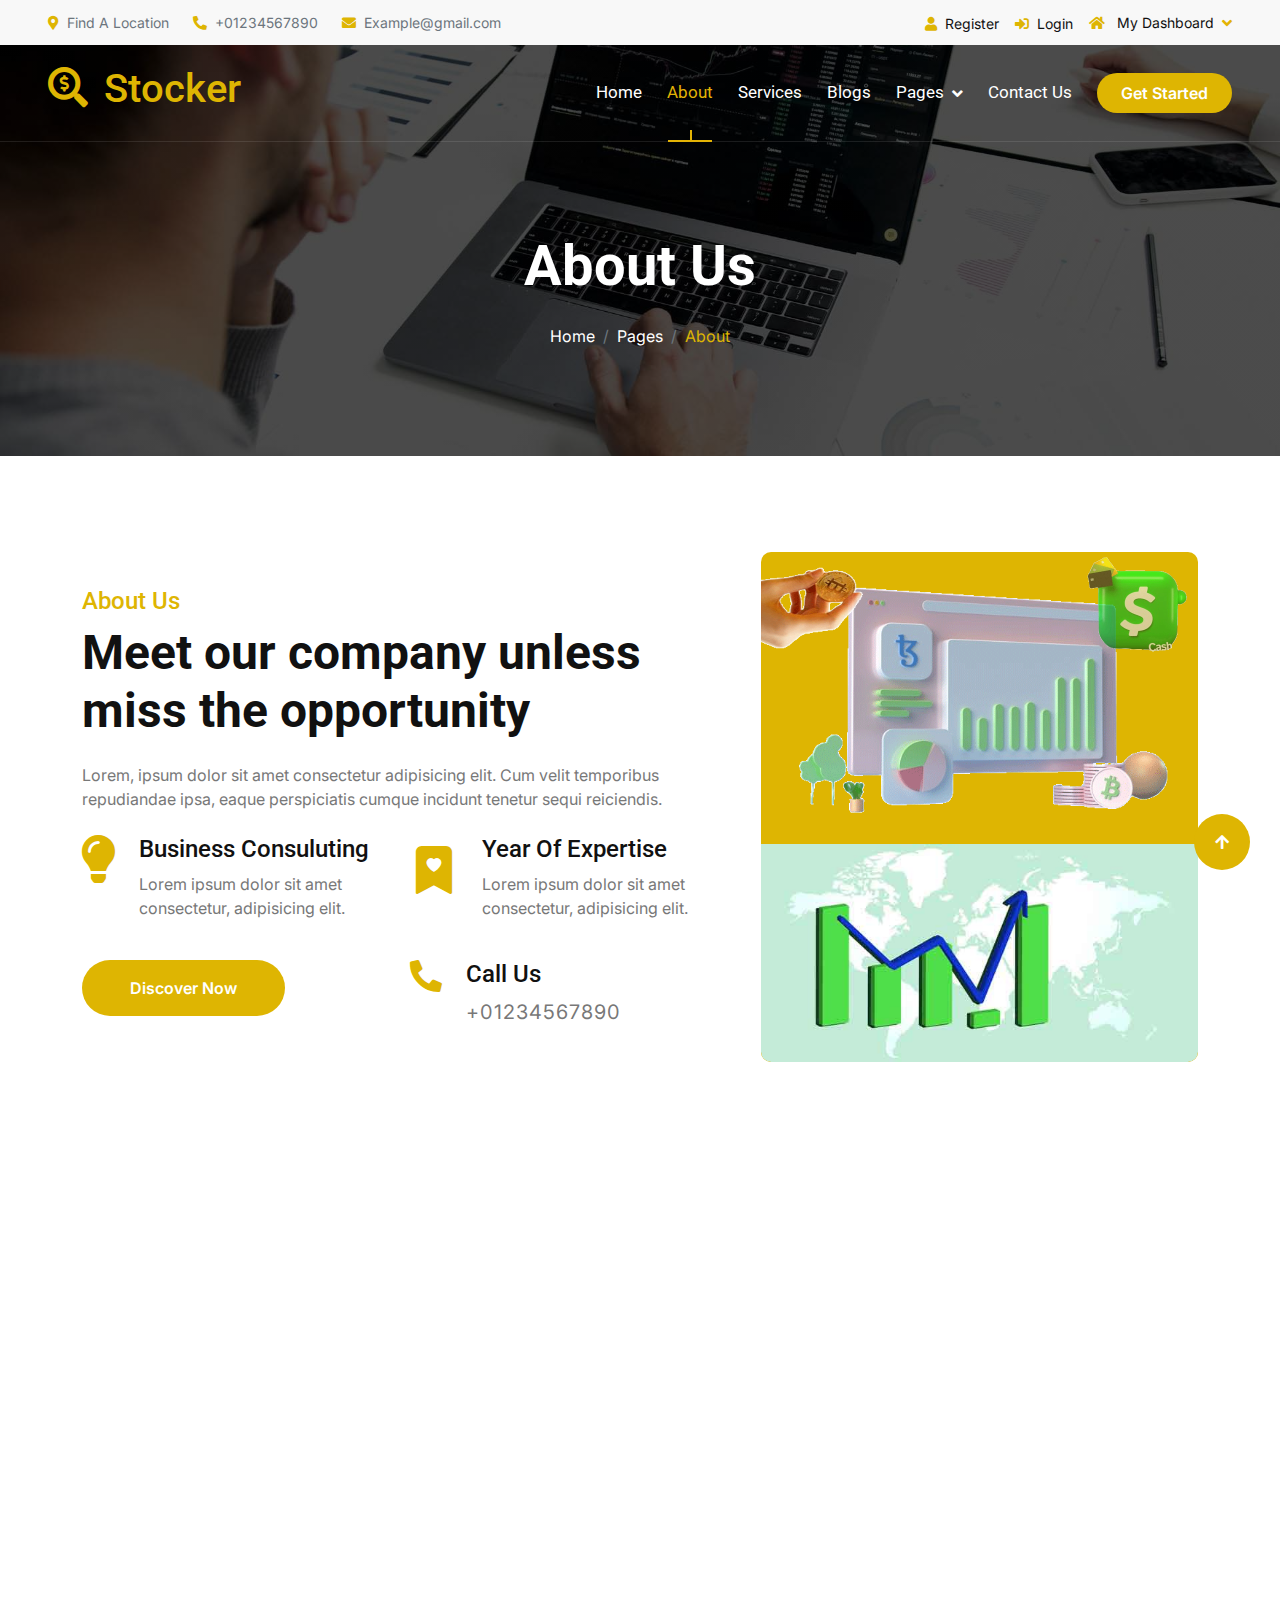
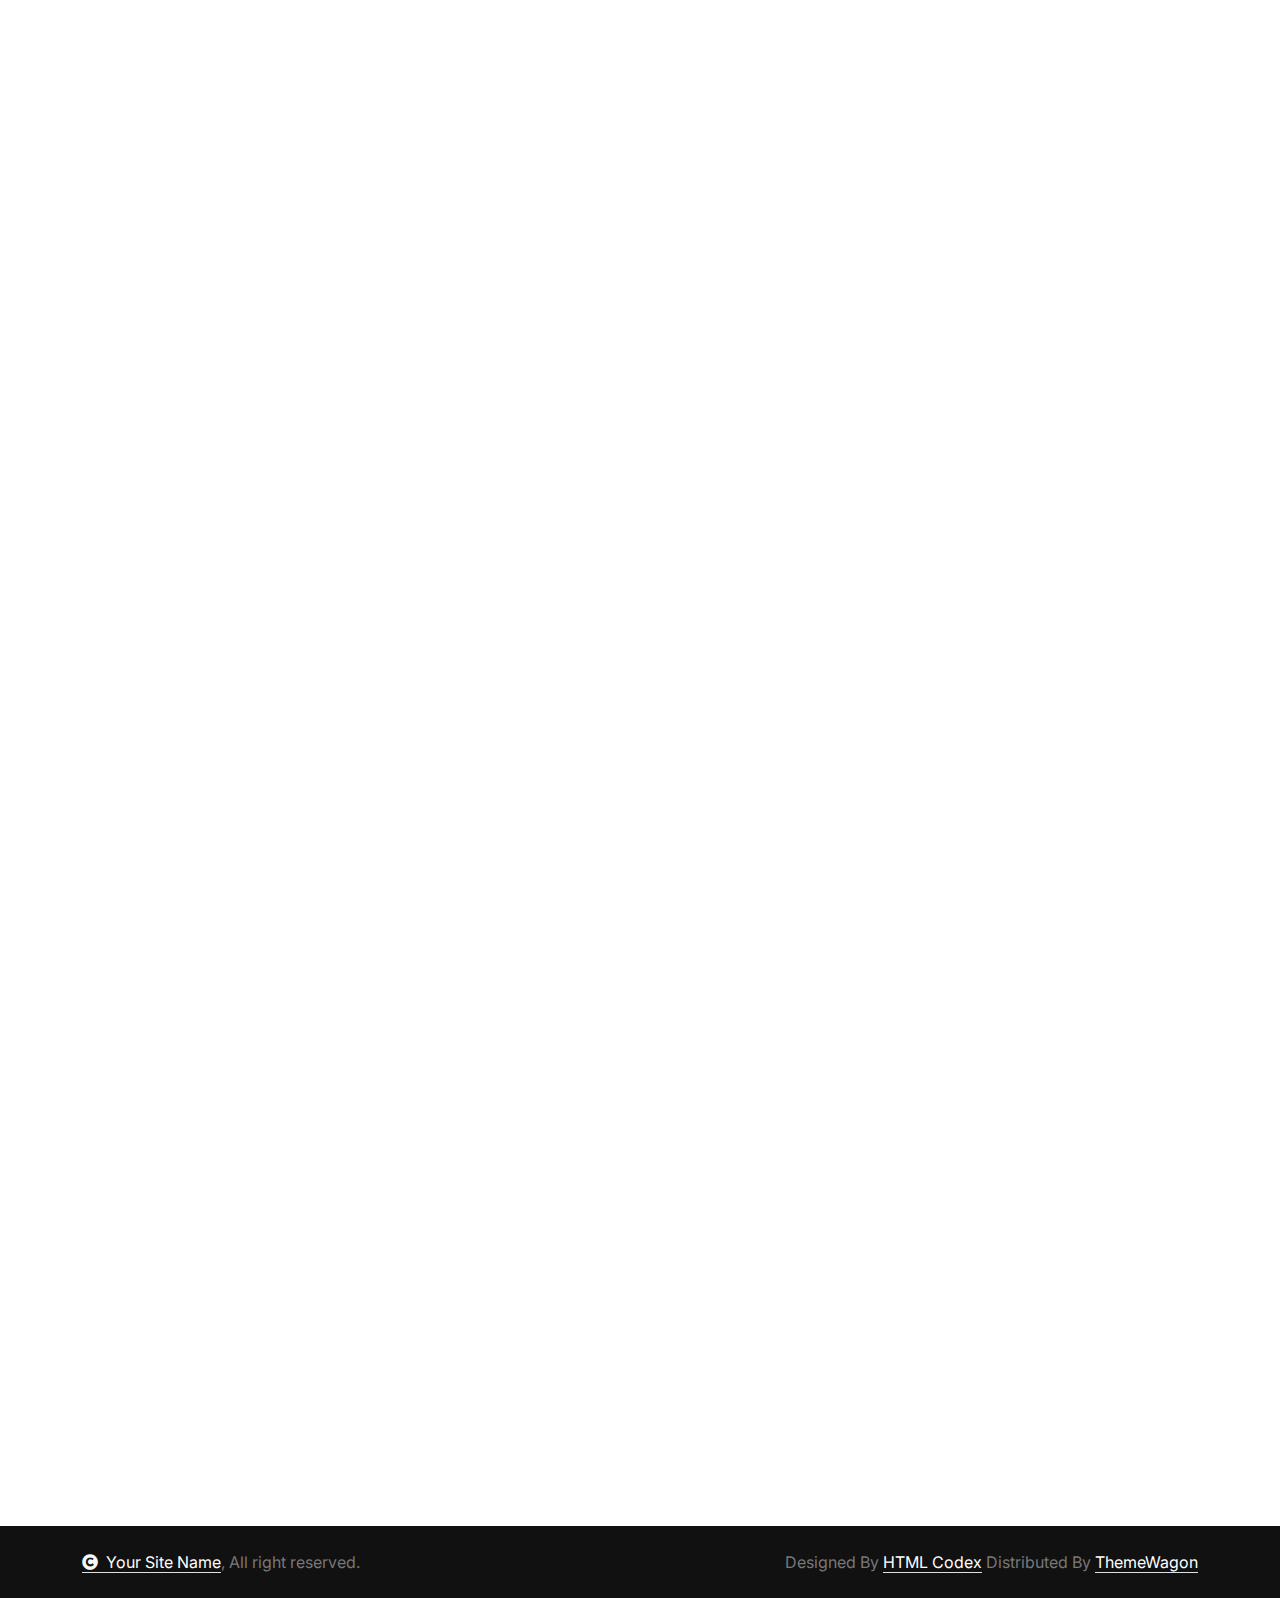
<file: about.html>
<!DOCTYPE html>
<html lang="en">

    <head>
        <meta charset="utf-8">
        <title>Stocker - Stock Market Website Template</title>
        <meta content="width=device-width, initial-scale=1.0" name="viewport">
        <meta content="" name="keywords">
        <meta content="" name="description">

        <!-- Google Web Fonts -->
        <link rel="preconnect" href="https://fonts.googleapis.com">
        <link rel="preconnect" href="https://fonts.gstatic.com" crossorigin>
        <link href="https://fonts.googleapis.com/css2?family=Inter:wght@100..900&family=Roboto:wght@400;500;700;900&display=swap" rel="stylesheet"> 

        <!-- Icon Font Stylesheet -->
        <link rel="stylesheet" href="https://use.fontawesome.com/releases/v5.15.4/css/all.css"/>
        <link href="https://cdn.jsdelivr.net/npm/bootstrap-icons@1.4.1/font/bootstrap-icons.css" rel="stylesheet">

        <!-- Libraries Stylesheet -->
        <link href="lib/animate/animate.min.css" rel="stylesheet">
        <link href="lib/lightbox/css/lightbox.min.css" rel="stylesheet">
        <link href="lib/owlcarousel/assets/owl.carousel.min.css" rel="stylesheet">


        <!-- Customized Bootstrap Stylesheet -->
        <link href="css/bootstrap.min.css" rel="stylesheet">

        <!-- Template Stylesheet -->
        <link href="css/style.css" rel="stylesheet">
    </head>

    <body>

        <!-- Spinner Start -->
        <div id="spinner" class="show bg-white position-fixed translate-middle w-100 vh-100 top-50 start-50 d-flex align-items-center justify-content-center">
            <div class="spinner-border text-primary" style="width: 3rem; height: 3rem;" role="status">
                <span class="sr-only">Loading...</span>
            </div>
        </div>
        <!-- Spinner End -->

        <!-- Topbar Start -->
        <div class="container-fluid topbar bg-light px-5 d-none d-lg-block">
            <div class="row gx-0 align-items-center">
                <div class="col-lg-8 text-center text-lg-start mb-2 mb-lg-0">
                    <div class="d-flex flex-wrap">
                        <a href="#" class="text-muted small me-4"><i class="fas fa-map-marker-alt text-primary me-2"></i>Find A Location</a>
                        <a href="tel:+01234567890" class="text-muted small me-4"><i class="fas fa-phone-alt text-primary me-2"></i>+01234567890</a>
                        <a href="mailto:example@gmail.com" class="text-muted small me-0"><i class="fas fa-envelope text-primary me-2"></i>Example@gmail.com</a>
                    </div>
                </div>
                <div class="col-lg-4 text-center text-lg-end">
                    <div class="d-inline-flex align-items-center" style="height: 45px;">
                        <a href="#"><small class="me-3 text-dark"><i class="fa fa-user text-primary me-2"></i>Register</small></a>
                        <a href="#"><small class="me-3 text-dark"><i class="fa fa-sign-in-alt text-primary me-2"></i>Login</small></a>
                        <div class="dropdown">
                            <a href="#" class="dropdown-toggle text-dark" data-bs-toggle="dropdown"><small><i class="fa fa-home text-primary me-2"></i> My Dashboard</small></a>
                            <div class="dropdown-menu rounded">
                                <a href="#" class="dropdown-item"><i class="fas fa-user-alt me-2"></i> My Profile</a>
                                <a href="#" class="dropdown-item"><i class="fas fa-comment-alt me-2"></i> Inbox</a>
                                <a href="#" class="dropdown-item"><i class="fas fa-bell me-2"></i> Notifications</a>
                                <a href="#" class="dropdown-item"><i class="fas fa-cog me-2"></i> Account Settings</a>
                                <a href="#" class="dropdown-item"><i class="fas fa-power-off me-2"></i> Log Out</a>
                            </div>
                        </div>
                    </div>
                </div>
            </div>
        </div>
        <!-- Topbar End -->

        <!-- Navbar & Hero Start -->
        <div class="container-fluid position-relative p-0">
            <nav class="navbar navbar-expand-lg navbar-light px-4 px-lg-5 py-3 py-lg-0">
                <a href="" class="navbar-brand p-0">
                    <h1 class="text-primary"><i class="fas fa-search-dollar me-3"></i>Stocker</h1>
                    <!-- <img src="img/logo.png" alt="Logo"> -->
                </a>
                <button class="navbar-toggler" type="button" data-bs-toggle="collapse" data-bs-target="#navbarCollapse">
                    <span class="fa fa-bars"></span>
                </button>
                <div class="collapse navbar-collapse" id="navbarCollapse">
                    <div class="navbar-nav ms-auto py-0">
                        <a href="index.html" class="nav-item nav-link">Home</a>
                        <a href="about.html" class="nav-item nav-link active">About</a>
                        <a href="service.html" class="nav-item nav-link">Services</a>
                        <a href="blog.html" class="nav-item nav-link">Blogs</a>
                        <div class="nav-item dropdown">
                            <a href="#" class="nav-link" data-bs-toggle="dropdown">
                                <span class="dropdown-toggle">Pages</span>
                            </a>
                            <div class="dropdown-menu m-0">
                                <a href="feature.html" class="dropdown-item">Our Features</a>
                                <a href="team.html" class="dropdown-item">Our team</a>
                                <a href="testimonial.html" class="dropdown-item">Testimonial</a>
                                <a href="offer.html" class="dropdown-item">Our offer</a>
                                <a href="FAQ.html" class="dropdown-item">FAQs</a>
                                <a href="404.html" class="dropdown-item">404 Page</a>
                            </div>
                        </div>
                        <a href="contact.html" class="nav-item nav-link">Contact Us</a>
                    </div>
                    <a href="#" class="btn btn-primary rounded-pill py-2 px-4 my-3 my-lg-0 flex-shrink-0">Get Started</a>
                </div>
            </nav>

            <!-- Header Start -->
            <div class="container-fluid bg-breadcrumb">
                <div class="container text-center py-5" style="max-width: 900px;">
                    <h4 class="text-white display-4 mb-4 wow fadeInDown" data-wow-delay="0.1s">About Us</h4>
                    <ol class="breadcrumb d-flex justify-content-center mb-0 wow fadeInDown" data-wow-delay="0.3s">
                        <li class="breadcrumb-item"><a href="index.html">Home</a></li>
                        <li class="breadcrumb-item"><a href="#">Pages</a></li>
                        <li class="breadcrumb-item active text-primary">About</li>
                    </ol>    
                </div>
            </div>
            <!-- Header End -->
        </div>
        <!-- Navbar & Hero End -->


        <!-- Abvout Start -->
        <div class="container-fluid about py-5">
            <div class="container py-5">
                <div class="row g-5 align-items-center">
                    <div class="col-xl-7 wow fadeInLeft" data-wow-delay="0.2s">
                        <div>
                            <h4 class="text-primary">About Us</h4>
                            <h1 class="display-5 mb-4">Meet our company unless miss the opportunity</h1>
                            <p class="mb-4">Lorem, ipsum dolor sit amet consectetur adipisicing elit. Cum velit temporibus repudiandae ipsa, eaque perspiciatis cumque incidunt tenetur sequi reiciendis.
                            </p>
                            <div class="row g-4">
                                <div class="col-md-6 col-lg-6 col-xl-6">
                                    <div class="d-flex">
                                        <div><i class="fas fa-lightbulb fa-3x text-primary"></i></div>
                                        <div class="ms-4">
                                            <h4>Business Consuluting</h4>
                                            <p>Lorem ipsum dolor sit amet consectetur, adipisicing elit.</p>
                                        </div>
                                    </div>
                                </div>
                                <div class="col-md-6 col-lg-6 col-xl-6">
                                    <div class="d-flex">
                                        <div><i class="bi bi-bookmark-heart-fill fa-3x text-primary"></i></div>
                                        <div class="ms-4">
                                            <h4>Year Of Expertise</h4>
                                            <p>Lorem ipsum dolor sit amet consectetur, adipisicing elit.</p>
                                        </div>
                                    </div>
                                </div>
                                <div class="col-sm-6">
                                    <a href="#" class="btn btn-primary rounded-pill py-3 px-5 flex-shrink-0">Discover Now</a>
                                </div>
                                <div class="col-sm-6">
                                    <div class="d-flex">
                                        <i class="fas fa-phone-alt fa-2x text-primary me-4"></i>
                                        <div>
                                            <h4>Call Us</h4>
                                            <p class="mb-0 fs-5" style="letter-spacing: 1px;">+01234567890</p>
                                        </div>
                                    </div>
                                </div>
                            </div>
                        </div>
                    </div>
                    <div class="col-xl-5 wow fadeInRight" data-wow-delay="0.2s">
                        <div class="bg-primary rounded position-relative overflow-hidden">
                            <img src="img/about-2.png" class="img-fluid rounded w-100" alt="">
                            
                            <div class="" style="position: absolute; top: -15px; right: -15px;">
                                <img src="img/about-3.png" class="img-fluid" style="width: 150px; height: 150px; opacity: 0.7;" alt="">
                            </div>
                            <div class="" style="position: absolute; top: -20px; left: 10px; transform: rotate(90deg);">
                                <img src="img/about-4.png" class="img-fluid" style="width: 100px; height: 150px; opacity: 0.9;" alt="">
                            </div>
                            <div class="rounded-bottom">
                                <img src="img/about-5.jpg" class="img-fluid rounded-bottom w-100" alt="">
                            </div>
                        </div>
                    </div>
                </div>
            </div>
        </div>
        <!-- About End -->

        <!-- Features Start -->
        <div class="container-fluid feature pb-5">
            <div class="container pb-5">
                <div class="text-center mx-auto pb-5 wow fadeInUp" data-wow-delay="0.2s" style="max-width: 800px;">
                    <h4 class="text-primary">Our Features</h4>
                    <h1 class="display-5 mb-4">Connecting businesses, ideas, and people for greater impact.</h1>
                    <p class="mb-0">Lorem ipsum dolor, sit amet consectetur adipisicing elit. Tenetur adipisci facilis cupiditate recusandae aperiam temporibus corporis itaque quis facere, numquam, ad culpa deserunt sint dolorem autem obcaecati, ipsam mollitia hic.
                    </p>
                </div>
                <div class="row g-4">
                    <div class="col-md-6 col-lg-6 col-xl-3 wow fadeInUp" data-wow-delay="0.2s">
                        <div class="feature-item p-4">
                            <div class="feature-icon p-4 mb-4">
                                <i class="fas fa-chart-line fa-4x text-primary"></i>
                            </div>
                            <h4>Global Management</h4>
                            <p class="mb-4">Lorem ipsum dolor sit amet consectetur adipisicing elit. Ea hic laborum odit pariatur...
                            </p>
                            <a class="btn btn-primary rounded-pill py-2 px-4" href="#">Learn More</a>
                        </div>
                    </div>
                    <div class="col-md-6 col-lg-6 col-xl-3 wow fadeInUp" data-wow-delay="0.4s">
                        <div class="feature-item p-4">
                            <div class="feature-icon p-4 mb-4">
                                <i class="fas fa-university fa-4x text-primary"></i>
                            </div>
                            <h4>Corporate Banking</h4>
                            <p class="mb-4">Lorem ipsum dolor sit amet consectetur adipisicing elit. Ea hic laborum odit pariatur...
                            </p>
                            <a class="btn btn-primary rounded-pill py-2 px-4" href="#">Learn More</a>
                        </div>
                    </div>
                    <div class="col-md-6 col-lg-6 col-xl-3 wow fadeInUp" data-wow-delay="0.6s">
                        <div class="feature-item p-4">
                            <div class="feature-icon p-4 mb-4">
                                <i class="fas fa-file-alt fa-4x text-primary"></i>
                            </div>
                            <h4>Asset Management</h4>
                            <p class="mb-4">Lorem ipsum dolor sit amet consectetur adipisicing elit. Ea hic laborum odit pariatur...
                            </p>
                            <a class="btn btn-primary rounded-pill py-2 px-4" href="#">Learn More</a>
                        </div>
                    </div>
                    <div class="col-md-6 col-lg-6 col-xl-3 wow fadeInUp" data-wow-delay="0.8s">
                        <div class="feature-item p-4">
                            <div class="feature-icon p-4 mb-4">
                                <i class="fas fa-hand-holding-usd fa-4x text-primary"></i>
                            </div>
                            <h4>Investment Bank</h4>
                            <p class="mb-4">Lorem ipsum dolor sit amet consectetur adipisicing elit. Ea hic laborum odit pariatur...
                            </p>
                            <a class="btn btn-primary rounded-pill py-2 px-4" href="#">Learn More</a>
                        </div>
                    </div>
                </div>
            </div>
        </div>
        <!-- Features End -->

        <!-- Team Start -->
        <div class="container-fluid team pb-5">
            <div class="container pb-5">
                <div class="text-center mx-auto pb-5 wow fadeInUp" data-wow-delay="0.2s" style="max-width: 800px;">
                    <h4 class="text-primary">Our Team</h4>
                    <h1 class="display-5 mb-4">Meet Our Advisers</h1>
                    <p class="mb-0">Lorem ipsum dolor, sit amet consectetur adipisicing elit. Tenetur adipisci facilis cupiditate recusandae aperiam temporibus corporis itaque quis facere, numquam, ad culpa deserunt sint dolorem autem obcaecati, ipsam mollitia hic.
                    </p>
                </div>
                <div class="row g-4">
                    <div class="col-md-6 col-lg-6 col-xl-3 wow fadeInUp" data-wow-delay="0.2s">
                        <div class="team-item">
                            <div class="team-img">
                                <img src="img/team-1.jpg" class="img-fluid" alt="">
                            </div>
                            <div class="team-title">
                                <h4 class="mb-0">David James</h4>
                                <p class="mb-0">Profession</p>
                            </div>
                            <div class="team-icon">
                                <a class="btn btn-primary btn-sm-square rounded-circle me-3" href=""><i class="fab fa-facebook-f"></i></a>
                                <a class="btn btn-primary btn-sm-square rounded-circle me-3" href=""><i class="fab fa-twitter"></i></a>
                                <a class="btn btn-primary btn-sm-square rounded-circle me-3" href=""><i class="fab fa-linkedin-in"></i></a>
                                <a class="btn btn-primary btn-sm-square rounded-circle me-0" href=""><i class="fab fa-instagram"></i></a>
                            </div>
                        </div>
                    </div>
                    <div class="col-md-6 col-lg-6 col-xl-3 wow fadeInUp" data-wow-delay="0.4s">
                        <div class="team-item">
                            <div class="team-img">
                                <img src="img/team-2.jpg" class="img-fluid" alt="">
                            </div>
                            <div class="team-title">
                                <h4 class="mb-0">David James</h4>
                                <p class="mb-0">Profession</p>
                            </div>
                            <div class="team-icon">
                                <a class="btn btn-primary btn-sm-square rounded-circle me-3" href=""><i class="fab fa-facebook-f"></i></a>
                                <a class="btn btn-primary btn-sm-square rounded-circle me-3" href=""><i class="fab fa-twitter"></i></a>
                                <a class="btn btn-primary btn-sm-square rounded-circle me-3" href=""><i class="fab fa-linkedin-in"></i></a>
                                <a class="btn btn-primary btn-sm-square rounded-circle me-0" href=""><i class="fab fa-instagram"></i></a>
                            </div>
                        </div>
                    </div>
                    <div class="col-md-6 col-lg-6 col-xl-3 wow fadeInUp" data-wow-delay="0.6s">
                        <div class="team-item">
                            <div class="team-img">
                                <img src="img/team-3.jpg" class="img-fluid" alt="">
                            </div>
                            <div class="team-title">
                                <h4 class="mb-0">David James</h4>
                                <p class="mb-0">Profession</p>
                            </div>
                            <div class="team-icon">
                                <a class="btn btn-primary btn-sm-square rounded-circle me-3" href=""><i class="fab fa-facebook-f"></i></a>
                                <a class="btn btn-primary btn-sm-square rounded-circle me-3" href=""><i class="fab fa-twitter"></i></a>
                                <a class="btn btn-primary btn-sm-square rounded-circle me-3" href=""><i class="fab fa-linkedin-in"></i></a>
                                <a class="btn btn-primary btn-sm-square rounded-circle me-0" href=""><i class="fab fa-instagram"></i></a>
                            </div>
                        </div>
                    </div>
                    <div class="col-md-6 col-lg-6 col-xl-3 wow fadeInUp" data-wow-delay="0.8s">
                        <div class="team-item">
                            <div class="team-img">
                                <img src="img/team-4.jpg" class="img-fluid" alt="">
                            </div>
                            <div class="team-title">
                                <h4 class="mb-0">David James</h4>
                                <p class="mb-0">Profession</p>
                            </div>
                            <div class="team-icon">
                                <a class="btn btn-primary btn-sm-square rounded-circle me-3" href=""><i class="fab fa-facebook-f"></i></a>
                                <a class="btn btn-primary btn-sm-square rounded-circle me-3" href=""><i class="fab fa-twitter"></i></a>
                                <a class="btn btn-primary btn-sm-square rounded-circle me-3" href=""><i class="fab fa-linkedin-in"></i></a>
                                <a class="btn btn-primary btn-sm-square rounded-circle me-0" href=""><i class="fab fa-instagram"></i></a>
                            </div>
                        </div>
                    </div>
                </div>
            </div>
        </div>
        <!-- Team End -->

        <!-- Footer Start -->
        <div class="container-fluid footer py-5 wow fadeIn" data-wow-delay="0.2s">
            <div class="container py-5 border-start-0 border-end-0" style="border: 1px solid; border-color: rgb(255, 255, 255, 0.08);">
                <div class="row g-5">
                    <div class="col-md-6 col-lg-6 col-xl-4">
                        <div class="footer-item">
                            <a href="index.html" class="p-0">
                                <h4 class="text-white"><i class="fas fa-search-dollar me-3"></i>Stocker</h4>
                                <!-- <img src="img/logo.png" alt="Logo"> -->
                            </a>
                            <p class="mb-4">Dolor amet sit justo amet elitr clita ipsum elitr est.Lorem ipsum dolor sit amet, consectetur adipiscing...</p>
                            <div class="d-flex">
                                <a href="#" class="bg-primary d-flex rounded align-items-center py-2 px-3 me-2">
                                    <i class="fas fa-apple-alt text-white"></i>
                                    <div class="ms-3">
                                        <small class="text-white">Download on the</small>
                                        <h6 class="text-white">App Store</h6>
                                    </div>
                                </a>
                                <a href="#" class="bg-dark d-flex rounded align-items-center py-2 px-3 ms-2">
                                    <i class="fas fa-play text-primary"></i>
                                    <div class="ms-3">
                                        <small class="text-white">Get it on</small>
                                        <h6 class="text-white">Google Play</h6>
                                    </div>
                                </a>
                            </div>
                        </div>
                    </div>
                    <div class="col-md-6 col-lg-6 col-xl-2">
                        <div class="footer-item">
                            <h4 class="text-white mb-4">Quick Links</h4>
                            <a href="#"><i class="fas fa-angle-right me-2"></i> About Us</a>
                            <a href="#"><i class="fas fa-angle-right me-2"></i> Feature</a>
                            <a href="#"><i class="fas fa-angle-right me-2"></i> Attractions</a>
                            <a href="#"><i class="fas fa-angle-right me-2"></i> Tickets</a>
                            <a href="#"><i class="fas fa-angle-right me-2"></i> Blog</a>
                            <a href="#"><i class="fas fa-angle-right me-2"></i> Contact us</a>
                        </div>
                    </div>
                    <div class="col-md-6 col-lg-6 col-xl-3">
                        <div class="footer-item">
                            <h4 class="text-white mb-4">Support</h4>
                            <a href="#"><i class="fas fa-angle-right me-2"></i> Privacy Policy</a>
                            <a href="#"><i class="fas fa-angle-right me-2"></i> Terms & Conditions</a>
                            <a href="#"><i class="fas fa-angle-right me-2"></i> Disclaimer</a>
                            <a href="#"><i class="fas fa-angle-right me-2"></i> Support</a>
                            <a href="#"><i class="fas fa-angle-right me-2"></i> FAQ</a>
                            <a href="#"><i class="fas fa-angle-right me-2"></i> Help</a>
                        </div>
                    </div>
                    <div class="col-md-6 col-lg-6 col-xl-3">
                        <div class="footer-item">
                            <h4 class="text-white mb-4">Contact Info</h4>
                            <div class="d-flex align-items-center">
                                <i class="fas fa-map-marker-alt text-primary me-3"></i>
                                <p class="text-white mb-0">123 Street New York.USA</p>
                            </div>
                            <div class="d-flex align-items-center">
                                <i class="fas fa-envelope text-primary me-3"></i>
                                <p class="text-white mb-0">info@example.com</p>
                            </div>
                            <div class="d-flex align-items-center">
                                <i class="fa fa-phone-alt text-primary me-3"></i>
                                <p class="text-white mb-0">(+012) 3456 7890</p>
                            </div>
                            <div class="d-flex align-items-center mb-4">
                                <i class="fab fa-firefox-browser text-primary me-3"></i>
                                <p class="text-white mb-0">Yoursite@ex.com</p>
                            </div>
                            <div class="d-flex">
                                <a class="btn btn-primary btn-sm-square rounded-circle me-3" href="#"><i class="fab fa-facebook-f text-white"></i></a>
                                <a class="btn btn-primary btn-sm-square rounded-circle me-3" href="#"><i class="fab fa-twitter text-white"></i></a>
                                <a class="btn btn-primary btn-sm-square rounded-circle me-3" href="#"><i class="fab fa-instagram text-white"></i></a>
                                <a class="btn btn-primary btn-sm-square rounded-circle me-0" href="#"><i class="fab fa-linkedin-in text-white"></i></a>
                            </div>
                        </div>
                    </div>
                </div>
            </div>
        </div>
        <!-- Footer End -->
        
        <!-- Copyright Start -->
        <div class="container-fluid copyright py-4">
            <div class="container">
                <div class="row g-4 align-items-center">
                    <div class="col-md-6 text-center text-md-start mb-md-0">
                        <span class="text-body"><a href="#" class="border-bottom text-white"><i class="fas fa-copyright text-light me-2"></i>Your Site Name</a>, All right reserved.</span>
                    </div>
                    <div class="col-md-6 text-center text-md-end text-body">
                        <!--/*** This template is free as long as you keep the below author’s credit link/attribution link/backlink. ***/-->
                        <!--/*** If you'd like to use the template without the below author’s credit link/attribution link/backlink, ***/-->
                        <!--/*** you can purchase the Credit Removal License from "https://htmlcodex.com/credit-removal". ***/-->
                        Designed By <a class="border-bottom text-white" href="https://htmlcodex.com">HTML Codex</a> Distributed By <a class="border-bottom text-white" href="https://themewagon.com">ThemeWagon</a>
                    </div>
                </div>
            </div>
        </div>
        <!-- Copyright End -->


        <!-- Back to Top -->
        <a href="#" class="btn btn-primary btn-lg-square rounded-circle back-to-top"><i class="fa fa-arrow-up"></i></a>   

        
        <!-- JavaScript Libraries -->
        <script src="https://ajax.googleapis.com/ajax/libs/jquery/3.6.4/jquery.min.js"></script>
        <script src="https://cdn.jsdelivr.net/npm/bootstrap@5.0.0/dist/js/bootstrap.bundle.min.js"></script>
        <script src="lib/wow/wow.min.js"></script>
        <script src="lib/easing/easing.min.js"></script>
        <script src="lib/waypoints/waypoints.min.js"></script>
        <script src="lib/counterup/counterup.min.js"></script>
        <script src="lib/lightbox/js/lightbox.min.js"></script>
        <script src="lib/owlcarousel/owl.carousel.min.js"></script>
        

        <!-- Template Javascript -->
        <script src="js/main.js"></script>
    </body>

</html>
</file>
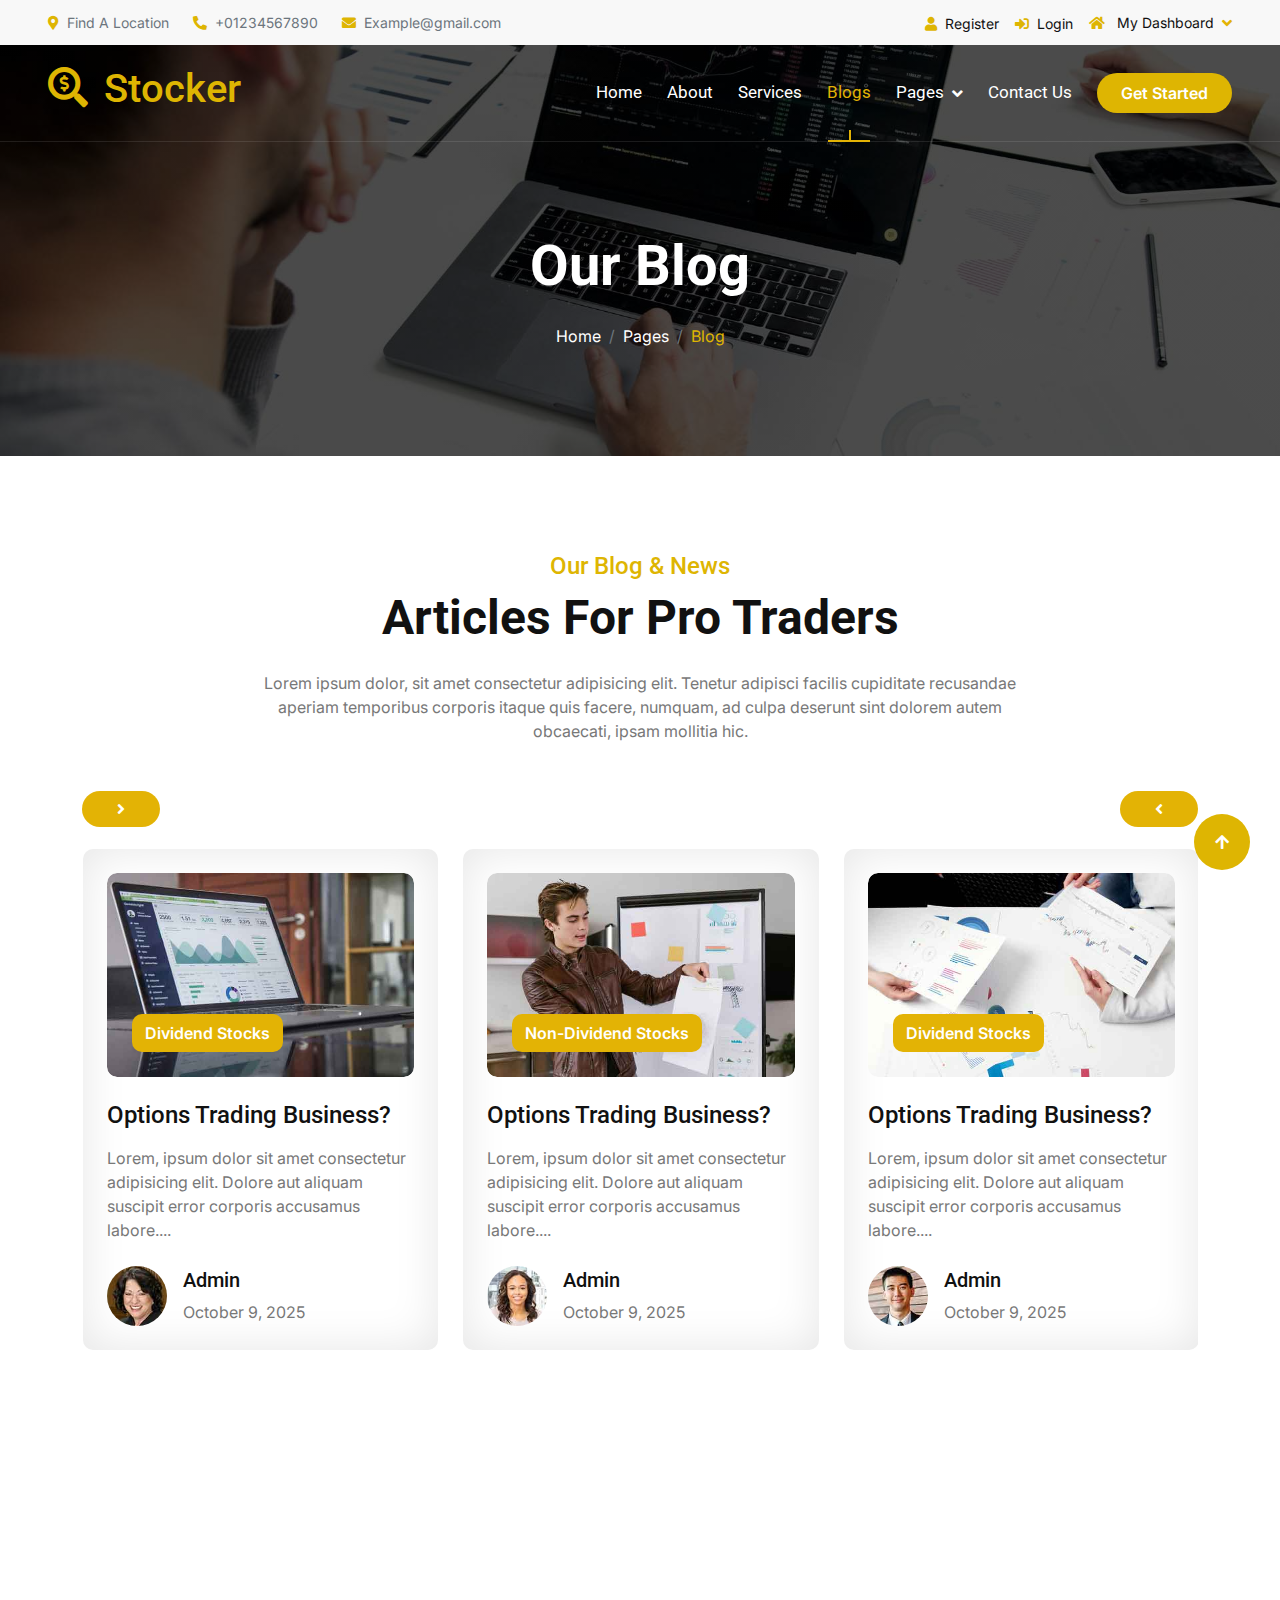
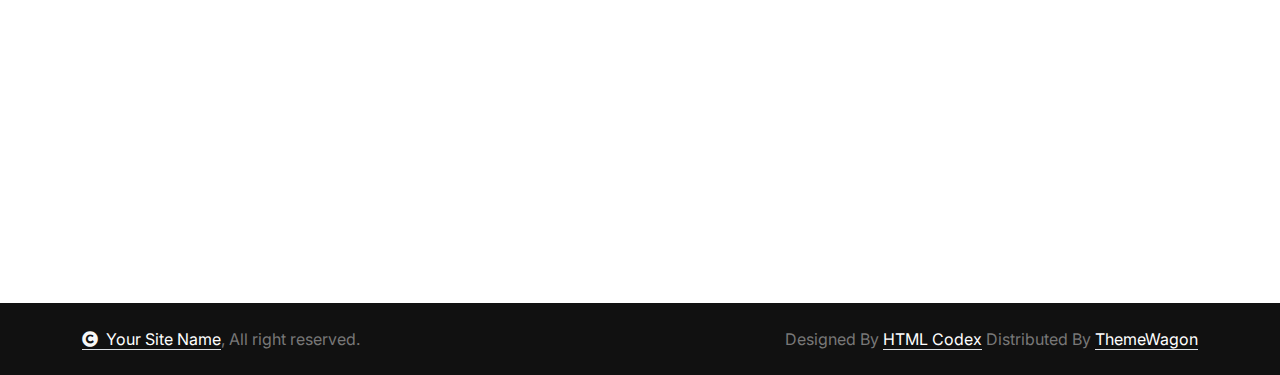
<file: blog.html>
<!DOCTYPE html>
<html lang="en">

    <head>
        <meta charset="utf-8">
        <title>Stocker - Stock Market Website Template</title>
        <meta content="width=device-width, initial-scale=1.0" name="viewport">
        <meta content="" name="keywords">
        <meta content="" name="description">

        <!-- Google Web Fonts -->
        <link rel="preconnect" href="https://fonts.googleapis.com">
        <link rel="preconnect" href="https://fonts.gstatic.com" crossorigin>
        <link href="https://fonts.googleapis.com/css2?family=Inter:wght@100..900&family=Roboto:wght@400;500;700;900&display=swap" rel="stylesheet"> 

        <!-- Icon Font Stylesheet -->
        <link rel="stylesheet" href="https://use.fontawesome.com/releases/v5.15.4/css/all.css"/>
        <link href="https://cdn.jsdelivr.net/npm/bootstrap-icons@1.4.1/font/bootstrap-icons.css" rel="stylesheet">

        <!-- Libraries Stylesheet -->
        <link href="lib/animate/animate.min.css" rel="stylesheet">
        <link href="lib/lightbox/css/lightbox.min.css" rel="stylesheet">
        <link href="lib/owlcarousel/assets/owl.carousel.min.css" rel="stylesheet">


        <!-- Customized Bootstrap Stylesheet -->
        <link href="css/bootstrap.min.css" rel="stylesheet">

        <!-- Template Stylesheet -->
        <link href="css/style.css" rel="stylesheet">
    </head>

    <body>

        <!-- Spinner Start -->
        <div id="spinner" class="show bg-white position-fixed translate-middle w-100 vh-100 top-50 start-50 d-flex align-items-center justify-content-center">
            <div class="spinner-border text-primary" style="width: 3rem; height: 3rem;" role="status">
                <span class="sr-only">Loading...</span>
            </div>
        </div>
        <!-- Spinner End -->

        <!-- Topbar Start -->
        <div class="container-fluid topbar bg-light px-5 d-none d-lg-block">
            <div class="row gx-0 align-items-center">
                <div class="col-lg-8 text-center text-lg-start mb-2 mb-lg-0">
                    <div class="d-flex flex-wrap">
                        <a href="#" class="text-muted small me-4"><i class="fas fa-map-marker-alt text-primary me-2"></i>Find A Location</a>
                        <a href="tel:+01234567890" class="text-muted small me-4"><i class="fas fa-phone-alt text-primary me-2"></i>+01234567890</a>
                        <a href="mailto:example@gmail.com" class="text-muted small me-0"><i class="fas fa-envelope text-primary me-2"></i>Example@gmail.com</a>
                    </div>
                </div>
                <div class="col-lg-4 text-center text-lg-end">
                    <div class="d-inline-flex align-items-center" style="height: 45px;">
                        <a href="#"><small class="me-3 text-dark"><i class="fa fa-user text-primary me-2"></i>Register</small></a>
                        <a href="#"><small class="me-3 text-dark"><i class="fa fa-sign-in-alt text-primary me-2"></i>Login</small></a>
                        <div class="dropdown">
                            <a href="#" class="dropdown-toggle text-dark" data-bs-toggle="dropdown"><small><i class="fa fa-home text-primary me-2"></i> My Dashboard</small></a>
                            <div class="dropdown-menu rounded">
                                <a href="#" class="dropdown-item"><i class="fas fa-user-alt me-2"></i> My Profile</a>
                                <a href="#" class="dropdown-item"><i class="fas fa-comment-alt me-2"></i> Inbox</a>
                                <a href="#" class="dropdown-item"><i class="fas fa-bell me-2"></i> Notifications</a>
                                <a href="#" class="dropdown-item"><i class="fas fa-cog me-2"></i> Account Settings</a>
                                <a href="#" class="dropdown-item"><i class="fas fa-power-off me-2"></i> Log Out</a>
                            </div>
                        </div>
                    </div>
                </div>
            </div>
        </div>
        <!-- Topbar End -->

        <!-- Navbar & Hero Start -->
        <div class="container-fluid position-relative p-0">
            <nav class="navbar navbar-expand-lg navbar-light px-4 px-lg-5 py-3 py-lg-0">
                <a href="" class="navbar-brand p-0">
                    <h1 class="text-primary"><i class="fas fa-search-dollar me-3"></i>Stocker</h1>
                    <!-- <img src="img/logo.png" alt="Logo"> -->
                </a>
                <button class="navbar-toggler" type="button" data-bs-toggle="collapse" data-bs-target="#navbarCollapse">
                    <span class="fa fa-bars"></span>
                </button>
                <div class="collapse navbar-collapse" id="navbarCollapse">
                    <div class="navbar-nav ms-auto py-0">
                        <a href="index.html" class="nav-item nav-link">Home</a>
                        <a href="about.html" class="nav-item nav-link">About</a>
                        <a href="service.html" class="nav-item nav-link">Services</a>
                        <a href="blog.html" class="nav-item nav-link active">Blogs</a>
                        <div class="nav-item dropdown">
                            <a href="#" class="nav-link" data-bs-toggle="dropdown">
                                <span class="dropdown-toggle">Pages</span>
                            </a>
                            <div class="dropdown-menu m-0">
                                <a href="feature.html" class="dropdown-item">Our Features</a>
                                <a href="team.html" class="dropdown-item">Our team</a>
                                <a href="testimonial.html" class="dropdown-item">Testimonial</a>
                                <a href="offer.html" class="dropdown-item">Our offer</a>
                                <a href="FAQ.html" class="dropdown-item">FAQs</a>
                                <a href="404.html" class="dropdown-item">404 Page</a>
                            </div>
                        </div>
                        <a href="contact.html" class="nav-item nav-link">Contact Us</a>
                    </div>
                    <a href="#" class="btn btn-primary rounded-pill py-2 px-4 my-3 my-lg-0 flex-shrink-0">Get Started</a>
                </div>
            </nav>

            <!-- Header Start -->
            <div class="container-fluid bg-breadcrumb">
                <div class="container text-center py-5" style="max-width: 900px;">
                    <h4 class="text-white display-4 mb-4 wow fadeInDown" data-wow-delay="0.1s">Our Blog</h4>
                    <ol class="breadcrumb d-flex justify-content-center mb-0 wow fadeInDown" data-wow-delay="0.3s">
                        <li class="breadcrumb-item"><a href="index.html">Home</a></li>
                        <li class="breadcrumb-item"><a href="#">Pages</a></li>
                        <li class="breadcrumb-item active text-primary">Blog</li>
                    </ol>    
                </div>
            </div>
            <!-- Header End -->
        </div>
        <!-- Navbar & Hero End -->


        <!-- Blog Start -->
        <div class="container-fluid blog py-5">
            <div class="container py-5">
                <div class="text-center mx-auto pb-5 wow fadeInUp" data-wow-delay="0.2s" style="max-width: 800px;">
                    <h4 class="text-primary">Our Blog & News</h4>
                    <h1 class="display-5 mb-4">Articles For Pro Traders</h1>
                    <p class="mb-0">Lorem ipsum dolor, sit amet consectetur adipisicing elit. Tenetur adipisci facilis cupiditate recusandae aperiam temporibus corporis itaque quis facere, numquam, ad culpa deserunt sint dolorem autem obcaecati, ipsam mollitia hic.
                    </p>
                </div>
                <div class="owl-carousel blog-carousel wow fadeInUp" data-wow-delay="0.2s">
                    <div class="blog-item p-4">
                        <div class="blog-img mb-4">
                            <img src="img/service-1.jpg" class="img-fluid w-100 rounded" alt="">
                            <div class="blog-title">
                                <a href="#" class="btn">Dividend Stocks</a>
                            </div>
                        </div>
                        <a href="#" class="h4 d-inline-block mb-3">Options Trading Business?</a>
                        <p class="mb-4">Lorem, ipsum dolor sit amet consectetur adipisicing elit. Dolore aut aliquam suscipit error corporis accusamus labore....
                        </p>
                        <div class="d-flex align-items-center">
                            <img src="img/testimonial-1.jpg" class="img-fluid rounded-circle" style="width: 60px; height: 60px;" alt="">
                            <div class="ms-3">
                                <h5>Admin</h5>
                                <p class="mb-0">October 9, 2025</p>
                            </div>
                        </div>
                    </div>
                    <div class="blog-item p-4">
                        <div class="blog-img mb-4">
                            <img src="img/service-2.jpg" class="img-fluid w-100 rounded" alt="">
                            <div class="blog-title">
                                <a href="#" class="btn">Non-Dividend Stocks</a>
                            </div>
                        </div>
                        <a href="#" class="h4 d-inline-block mb-3">Options Trading Business?</a>
                        <p class="mb-4">Lorem, ipsum dolor sit amet consectetur adipisicing elit. Dolore aut aliquam suscipit error corporis accusamus labore....
                        </p>
                        <div class="d-flex align-items-center">
                            <img src="img/testimonial-2.jpg" class="img-fluid rounded-circle" style="width: 60px; height: 60px;" alt="">
                            <div class="ms-3">
                                <h5>Admin</h5>
                                <p class="mb-0">October 9, 2025</p>
                            </div>
                        </div>
                    </div>
                    <div class="blog-item p-4">
                        <div class="blog-img mb-4">
                            <img src="img/service-3.jpg" class="img-fluid w-100 rounded" alt="">
                            <div class="blog-title">
                                <a href="#" class="btn">Dividend Stocks</a>
                            </div>
                        </div>
                        <a href="#" class="h4 d-inline-block mb-3">Options Trading Business?</a>
                        <p class="mb-4">Lorem, ipsum dolor sit amet consectetur adipisicing elit. Dolore aut aliquam suscipit error corporis accusamus labore....
                        </p>
                        <div class="d-flex align-items-center">
                            <img src="img/testimonial-3.jpg" class="img-fluid rounded-circle" style="width: 60px; height: 60px;" alt="">
                            <div class="ms-3">
                                <h5>Admin</h5>
                                <p class="mb-0">October 9, 2025</p>
                            </div>
                        </div>
                    </div>
                    <div class="blog-item p-4">
                        <div class="blog-img mb-4">
                            <img src="img/service-4.jpg" class="img-fluid w-100 rounded" alt="">
                            <div class="blog-title">
                                <a href="#" class="btn">Non-Dividend Stocks</a>
                            </div>
                        </div>
                        <a href="#" class="h4 d-inline-block mb-3">Options Trading Business?</a>
                        <p class="mb-4">Lorem, ipsum dolor sit amet consectetur adipisicing elit. Dolore aut aliquam suscipit error corporis accusamus labore....
                        </p>
                        <div class="d-flex align-items-center">
                            <img src="img/testimonial-1.jpg" class="img-fluid rounded-circle" style="width: 60px; height: 60px;" alt="">
                            <div class="ms-3">
                                <h5>Admin</h5>
                                <p class="mb-0">October 9, 2025</p>
                            </div>
                        </div>
                    </div>
                </div>
            </div>
        </div>
        <!-- Blog End -->

        <!-- Footer Start -->
        <div class="container-fluid footer py-5 wow fadeIn" data-wow-delay="0.2s">
            <div class="container py-5 border-start-0 border-end-0" style="border: 1px solid; border-color: rgb(255, 255, 255, 0.08);">
                <div class="row g-5">
                    <div class="col-md-6 col-lg-6 col-xl-4">
                        <div class="footer-item">
                            <a href="index.html" class="p-0">
                                <h4 class="text-white"><i class="fas fa-search-dollar me-3"></i>Stocker</h4>
                                <!-- <img src="img/logo.png" alt="Logo"> -->
                            </a>
                            <p class="mb-4">Dolor amet sit justo amet elitr clita ipsum elitr est.Lorem ipsum dolor sit amet, consectetur adipiscing...</p>
                            <div class="d-flex">
                                <a href="#" class="bg-primary d-flex rounded align-items-center py-2 px-3 me-2">
                                    <i class="fas fa-apple-alt text-white"></i>
                                    <div class="ms-3">
                                        <small class="text-white">Download on the</small>
                                        <h6 class="text-white">App Store</h6>
                                    </div>
                                </a>
                                <a href="#" class="bg-dark d-flex rounded align-items-center py-2 px-3 ms-2">
                                    <i class="fas fa-play text-primary"></i>
                                    <div class="ms-3">
                                        <small class="text-white">Get it on</small>
                                        <h6 class="text-white">Google Play</h6>
                                    </div>
                                </a>
                            </div>
                        </div>
                    </div>
                    <div class="col-md-6 col-lg-6 col-xl-2">
                        <div class="footer-item">
                            <h4 class="text-white mb-4">Quick Links</h4>
                            <a href="#"><i class="fas fa-angle-right me-2"></i> About Us</a>
                            <a href="#"><i class="fas fa-angle-right me-2"></i> Feature</a>
                            <a href="#"><i class="fas fa-angle-right me-2"></i> Attractions</a>
                            <a href="#"><i class="fas fa-angle-right me-2"></i> Tickets</a>
                            <a href="#"><i class="fas fa-angle-right me-2"></i> Blog</a>
                            <a href="#"><i class="fas fa-angle-right me-2"></i> Contact us</a>
                        </div>
                    </div>
                    <div class="col-md-6 col-lg-6 col-xl-3">
                        <div class="footer-item">
                            <h4 class="text-white mb-4">Support</h4>
                            <a href="#"><i class="fas fa-angle-right me-2"></i> Privacy Policy</a>
                            <a href="#"><i class="fas fa-angle-right me-2"></i> Terms & Conditions</a>
                            <a href="#"><i class="fas fa-angle-right me-2"></i> Disclaimer</a>
                            <a href="#"><i class="fas fa-angle-right me-2"></i> Support</a>
                            <a href="#"><i class="fas fa-angle-right me-2"></i> FAQ</a>
                            <a href="#"><i class="fas fa-angle-right me-2"></i> Help</a>
                        </div>
                    </div>
                    <div class="col-md-6 col-lg-6 col-xl-3">
                        <div class="footer-item">
                            <h4 class="text-white mb-4">Contact Info</h4>
                            <div class="d-flex align-items-center">
                                <i class="fas fa-map-marker-alt text-primary me-3"></i>
                                <p class="text-white mb-0">123 Street New York.USA</p>
                            </div>
                            <div class="d-flex align-items-center">
                                <i class="fas fa-envelope text-primary me-3"></i>
                                <p class="text-white mb-0">info@example.com</p>
                            </div>
                            <div class="d-flex align-items-center">
                                <i class="fa fa-phone-alt text-primary me-3"></i>
                                <p class="text-white mb-0">(+012) 3456 7890</p>
                            </div>
                            <div class="d-flex align-items-center mb-4">
                                <i class="fab fa-firefox-browser text-primary me-3"></i>
                                <p class="text-white mb-0">Yoursite@ex.com</p>
                            </div>
                            <div class="d-flex">
                                <a class="btn btn-primary btn-sm-square rounded-circle me-3" href="#"><i class="fab fa-facebook-f text-white"></i></a>
                                <a class="btn btn-primary btn-sm-square rounded-circle me-3" href="#"><i class="fab fa-twitter text-white"></i></a>
                                <a class="btn btn-primary btn-sm-square rounded-circle me-3" href="#"><i class="fab fa-instagram text-white"></i></a>
                                <a class="btn btn-primary btn-sm-square rounded-circle me-0" href="#"><i class="fab fa-linkedin-in text-white"></i></a>
                            </div>
                        </div>
                    </div>
                </div>
            </div>
        </div>
        <!-- Footer End -->
        
        <!-- Copyright Start -->
        <div class="container-fluid copyright py-4">
            <div class="container">
                <div class="row g-4 align-items-center">
                    <div class="col-md-6 text-center text-md-start mb-md-0">
                        <span class="text-body"><a href="#" class="border-bottom text-white"><i class="fas fa-copyright text-light me-2"></i>Your Site Name</a>, All right reserved.</span>
                    </div>
                    <div class="col-md-6 text-center text-md-end text-body">
                        <!--/*** This template is free as long as you keep the below author’s credit link/attribution link/backlink. ***/-->
                        <!--/*** If you'd like to use the template without the below author’s credit link/attribution link/backlink, ***/-->
                        <!--/*** you can purchase the Credit Removal License from "https://htmlcodex.com/credit-removal". ***/-->
                        Designed By <a class="border-bottom text-white" href="https://htmlcodex.com">HTML Codex</a> Distributed By <a class="border-bottom text-white" href="https://themewagon.com">ThemeWagon</a>
                    </div>
                </div>
            </div>
        </div>
        <!-- Copyright End -->


        <!-- Back to Top -->
        <a href="#" class="btn btn-primary btn-lg-square rounded-circle back-to-top"><i class="fa fa-arrow-up"></i></a>   

        
        <!-- JavaScript Libraries -->
        <script src="https://ajax.googleapis.com/ajax/libs/jquery/3.6.4/jquery.min.js"></script>
        <script src="https://cdn.jsdelivr.net/npm/bootstrap@5.0.0/dist/js/bootstrap.bundle.min.js"></script>
        <script src="lib/wow/wow.min.js"></script>
        <script src="lib/easing/easing.min.js"></script>
        <script src="lib/waypoints/waypoints.min.js"></script>
        <script src="lib/counterup/counterup.min.js"></script>
        <script src="lib/lightbox/js/lightbox.min.js"></script>
        <script src="lib/owlcarousel/owl.carousel.min.js"></script>
        

        <!-- Template Javascript -->
        <script src="js/main.js"></script>
    </body>

</html>
</file>
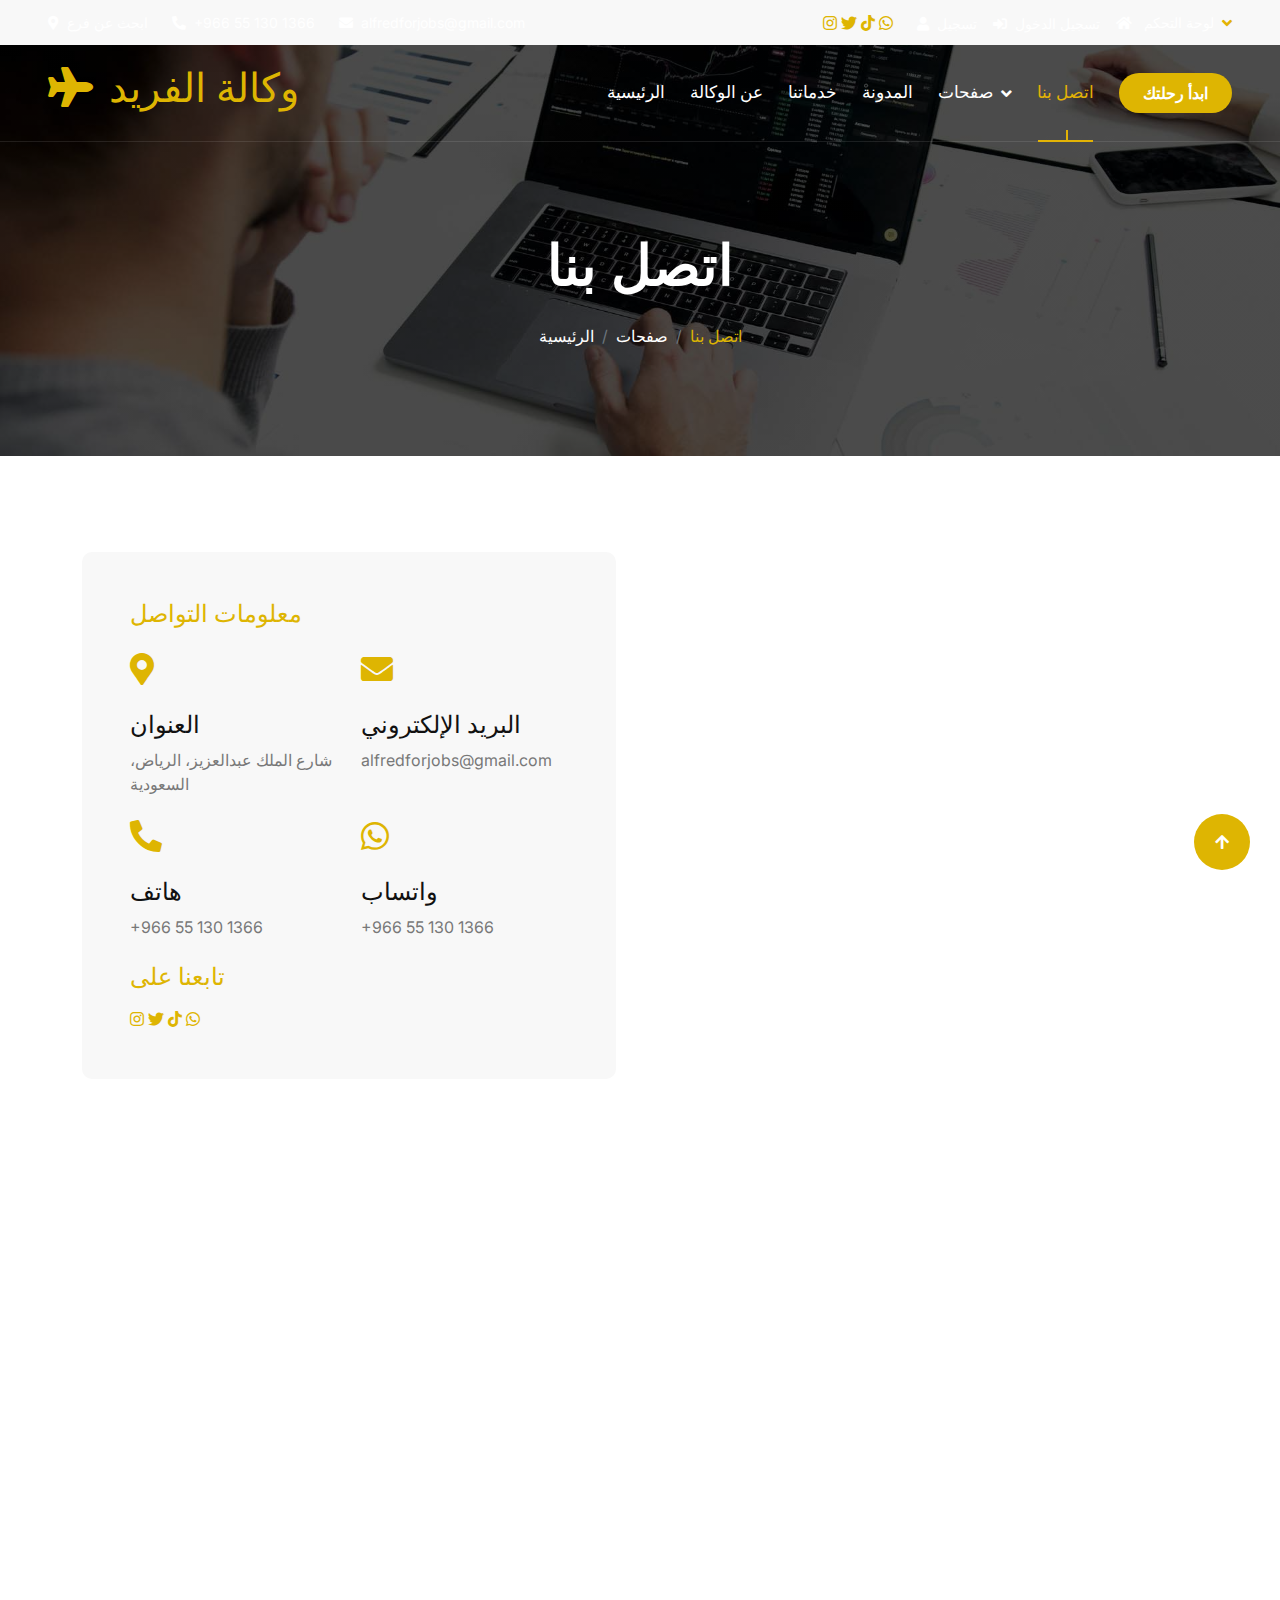
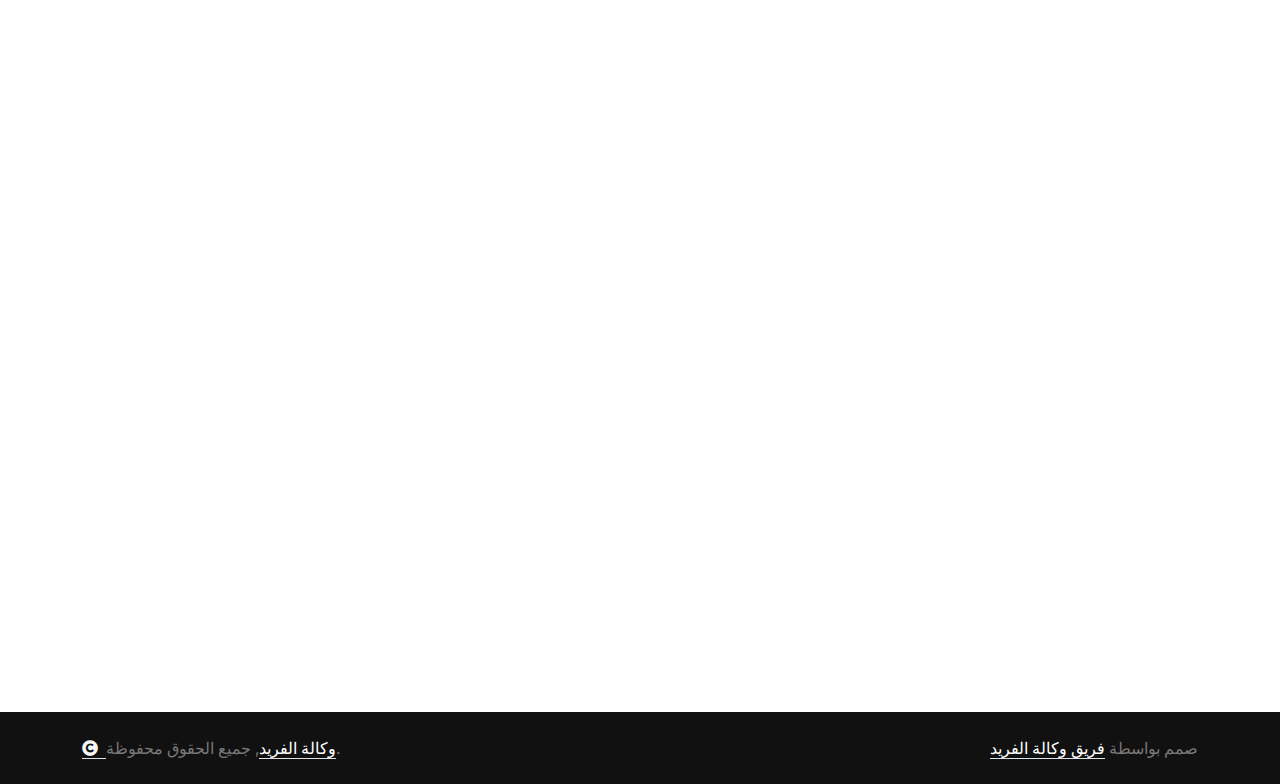
<file: contact.html>
<!DOCTYPE html>
<html lang="en">

    <head>
        <meta charset="utf-8">
        <title>Stocker - Stock Market Website Template</title>
        <meta content="width=device-width, initial-scale=1.0" name="viewport">
        <meta content="" name="keywords">
        <meta content="" name="description">

        <!-- Google Web Fonts -->
        <link rel="preconnect" href="https://fonts.googleapis.com">
        <link rel="preconnect" href="https://fonts.gstatic.com" crossorigin>
        <link href="https://fonts.googleapis.com/css2?family=Inter:wght@100..900&family=Roboto:wght@400;500;700;900&display=swap" rel="stylesheet"> 

        <!-- Icon Font Stylesheet -->
        <link rel="stylesheet" href="https://use.fontawesome.com/releases/v5.15.4/css/all.css"/>
        <link href="https://cdn.jsdelivr.net/npm/bootstrap-icons@1.4.1/font/bootstrap-icons.css" rel="stylesheet">

        <!-- Libraries Stylesheet -->
        <link href="lib/animate/animate.min.css" rel="stylesheet">
        <link href="lib/lightbox/css/lightbox.min.css" rel="stylesheet">
        <link href="lib/owlcarousel/assets/owl.carousel.min.css" rel="stylesheet">


        <!-- Customized Bootstrap Stylesheet -->
        <link href="css/bootstrap.min.css" rel="stylesheet">

        <!-- Template Stylesheet -->
        <link href="css/style.css" rel="stylesheet">
    </head>

    <body>

        <!-- Spinner Start -->
        <div id="spinner" class="show bg-white position-fixed translate-middle w-100 vh-100 top-50 start-50 d-flex align-items-center justify-content-center">
            <div class="spinner-border text-primary" style="width: 3rem; height: 3rem;" role="status">
                <span class="sr-only">جاري التحميل...</span>
            </div>
        </div>
        <!-- Spinner End -->

        <!-- Topbar Start -->
        <div class="container-fluid topbar bg-light px-5 d-none d-lg-block">
            <div class="row gx-0 align-items-center">
                <div class="col-lg-6 text-center text-lg-start mb-2 mb-lg-0">
                    <div class="d-flex flex-wrap align-items-center">
                        <a href="#" class="text-white small me-4"><i class="fas fa-map-marker-alt text-white me-2"></i>ابحث عن فرع</a>
                        <a href="tel:+966551301366" class="text-white small me-4"><i class="fas fa-phone-alt text-white me-2"></i>+966 55 130 1366</a>
                        <a href="mailto:alfredforjobs@gmail.com" class="text-white small me-0"><i class="fas fa-envelope text-white me-2"></i>alfredforjobs@gmail.com</a>
                    </div>
                </div>
                <div class="col-lg-6 text-center text-lg-end">
                    <div class="d-inline-flex align-items-center" style="height: 45px;">
                        <!-- وسائل التواصل الاجتماعي -->
                        <div class="social-icons me-4">
                            <a href="https://www.instagram.com/alfredforjobs/" class="social-icon" target="_blank">
                                <i class="fab fa-instagram"></i>
                            </a>
                            <a href="https://twitter.com/alfredforjobs" class="social-icon" target="_blank">
                                <i class="fab fa-twitter"></i>
                            </a>
                            <a href="https://www.tiktok.com/@alfredforjobs" class="social-icon" target="_blank">
                                <i class="fab fa-tiktok"></i>
                            </a>
                            <a href="https://wa.me/966551301366" class="social-icon" target="_blank">
                                <i class="fab fa-whatsapp"></i>
                            </a>
                        </div>
                        
                        <a href="#"><small class="me-3 text-white"><i class="fa fa-user text-white me-2"></i>تسجيل</small></a>
                        <a href="#"><small class="me-3 text-white"><i class="fa fa-sign-in-alt text-white me-2"></i>تسجيل الدخول</small></a>
                        <div class="dropdown">
                            <a href="#" class="dropdown-toggle text-white" data-bs-toggle="dropdown"><small><i class="fa fa-home text-white me-2"></i> لوحة التحكم</small></a>
                            <div class="dropdown-menu rounded">
                                <a href="#" class="dropdown-item"><i class="fas fa-user-alt me-2"></i> الملف الشخصي</a>
                                <a href="#" class="dropdown-item"><i class="fas fa-comment-alt me-2"></i> الرسائل</a>
                                <a href="#" class="dropdown-item"><i class="fas fa-bell me-2"></i> الإشعارات</a>
                                <a href="#" class="dropdown-item"><i class="fas fa-cog me-2"></i> الإعدادات</a>
                                <a href="#" class="dropdown-item"><i class="fas fa-power-off me-2"></i> تسجيل الخروج</a>
                            </div>
                        </div>
                    </div>
                </div>
            </div>
        </div>
        <!-- Topbar End -->

        <!-- Navbar & Hero Start -->
        <div class="container-fluid position-relative p-0">
            <nav class="navbar navbar-expand-lg navbar-light px-4 px-lg-5 py-3 py-lg-0">
                <a href="" class="navbar-brand p-0">
                    <h1 class="text-primary"><i class="fas fa-plane me-3"></i>وكالة الفريد</h1>
                </a>
                <button class="navbar-toggler" type="button" data-bs-toggle="collapse" data-bs-target="#navbarCollapse">
                    <span class="fa fa-bars"></span>
                </button>
                <div class="collapse navbar-collapse" id="navbarCollapse">
                    <div class="navbar-nav ms-auto py-0">
                        <a href="index.html" class="nav-item nav-link">الرئيسية</a>
                        <a href="about.html" class="nav-item nav-link">عن الوكالة</a>
                        <a href="service.html" class="nav-item nav-link">خدماتنا</a>
                        <a href="blog.html" class="nav-item nav-link">المدونة</a>
                        <div class="nav-item dropdown">
                            <a href="#" class="nav-link" data-bs-toggle="dropdown">
                                <span class="dropdown-toggle">صفحات</span>
                            </a>
                            <div class="dropdown-menu m-0">
                                <a href="feature.html" class="dropdown-item">ميزاتنا</a>
                                <a href="team.html" class="dropdown-item">فريق العمل</a>
                                <a href="testimonial.html" class="dropdown-item">آراء العملاء</a>
                                <a href="offer.html" class="dropdown-item">عروضنا</a>
                                <a href="FAQ.html" class="dropdown-item">الأسئلة الشائعة</a>
                                <a href="404.html" class="dropdown-item">صفحة 404</a>
                            </div>
                        </div>
                        <a href="contact.html" class="nav-item nav-link active">اتصل بنا</a>
                    </div>
                    <a href="#" class="btn btn-primary rounded-pill py-2 px-4 my-3 my-lg-0 flex-shrink-0">ابدأ رحلتك</a>
                </div>
            </nav>

            <!-- Header Start -->
            <div class="container-fluid bg-breadcrumb">
                <div class="container text-center py-5" style="max-width: 900px;">
                    <h4 class="text-white display-4 mb-4 wow fadeInDown" data-wow-delay="0.1s">اتصل بنا</h4>
                    <ol class="breadcrumb d-flex justify-content-center mb-0 wow fadeInDown" data-wow-delay="0.3s">
                        <li class="breadcrumb-item"><a href="index.html">الرئيسية</a></li>
                        <li class="breadcrumb-item"><a href="#">صفحات</a></li>
                        <li class="breadcrumb-item active text-primary">اتصل بنا</li>
                    </ol>    
                </div>
            </div>
            <!-- Header End -->
        </div>
        <!-- Navbar & Hero End -->

        <!-- Contact Start -->
        <div class="container-fluid contact py-5">
            <div class="container py-5">
                <div class="row g-5">
                    <div class="col-xl-6">
                        <div class="wow fadeInUp" data-wow-delay="0.2s">
                            <div class="bg-light rounded p-5 mb-5">
                                <h4 class="text-primary mb-4">معلومات التواصل</h4>
                                <div class="row g-4">
                                    <div class="col-md-6">
                                        <div class="contact-add-item">
                                            <div class="contact-icon text-primary mb-4">
                                                <i class="fas fa-map-marker-alt fa-2x"></i>
                                            </div>
                                            <div>
                                                <h4>العنوان</h4>
                                                <p class="mb-0">شارع الملك عبدالعزيز، الرياض، السعودية</p>
                                            </div>
                                        </div>
                                    </div>
                                    <div class="col-md-6">
                                        <div class="contact-add-item">
                                            <div class="contact-icon text-primary mb-4">
                                                <i class="fas fa-envelope fa-2x"></i>
                                            </div>
                                            <div>
                                                <h4>البريد الإلكتروني</h4>
                                                <p class="mb-0">alfredforjobs@gmail.com</p>
                                            </div>
                                        </div>
                                    </div>
                                    <div class="col-md-6">
                                        <div class="contact-add-item">
                                            <div class="contact-icon text-primary mb-4">
                                                <i class="fa fa-phone-alt fa-2x"></i>
                                            </div>
                                            <div>
                                                <h4>هاتف</h4>
                                                <p class="mb-0">+966 55 130 1366</p>
                                            </div>
                                        </div>
                                    </div>
                                    <div class="col-md-6">
                                        <div class="contact-add-item">
                                            <div class="contact-icon text-primary mb-4">
                                                <i class="fab fa-whatsapp fa-2x"></i>
                                            </div>
                                            <div>
                                                <h4>واتساب</h4>
                                                <p class="mb-0">+966 55 130 1366</p>
                                            </div>
                                        </div>
                                    </div>
                                </div>
                                
                                <!-- وسائل التواصل الاجتماعي في قسم الاتصال -->
                                <div class="mt-4">
                                    <h4 class="text-primary mb-3">تابعنا على</h4>
                                    <div class="social-icons">
                                        <a href="https://www.instagram.com/alfredforjobs/" class="social-icon" target="_blank">
                                            <i class="fab fa-instagram"></i>
                                        </a>
                                        <a href="https://twitter.com/alfredforjobs" class="social-icon" target="_blank">
                                            <i class="fab fa-twitter"></i>
                                        </a>
                                        <a href="https://www.tiktok.com/@alfredforjobs" class="social-icon" target="_blank">
                                            <i class="fab fa-tiktok"></i>
                                        </a>
                                        <a href="https://wa.me/966551301366" class="social-icon" target="_blank">
                                            <i class="fab fa-whatsapp"></i>
                                        </a>
                                    </div>
                                </div>
                            </div>
                            <div class="bg-light p-5 rounded h-100 wow fadeInUp" data-wow-delay="0.2s">
                                <h4 class="text-primary">أرسل رسالتك</h4>
                                <p class="mb-4">يسعدنا تواصلكم معنا في أي وقت، فريق عمل وكالة الفريد جاهز للإجابة على استفساراتكم وتلبية احتياجاتكم.</p>
                                <form>
                                    <div class="row g-4">
                                        <div class="col-lg-12 col-xl-6">
                                            <div class="form-floating">
                                                <input type="text" class="form-control border-0" id="name" placeholder="اسمك">
                                                <label for="name">اسمك</label>
                                            </div>
                                        </div>
                                        <div class="col-lg-12 col-xl-6">
                                            <div class="form-floating">
                                                <input type="email" class="form-control border-0" id="email" placeholder="بريدك الإلكتروني">
                                                <label for="email">بريدك الإلكتروني</label>
                                            </div>
                                        </div>
                                        <div class="col-lg-12 col-xl-6">
                                            <div class="form-floating">
                                                <input type="phone" class="form-control border-0" id="phone" placeholder="هاتف">
                                                <label for="phone">هاتفك</label>
                                            </div>
                                        </div>
                                        <div class="col-lg-12 col-xl-6">
                                            <div class="form-floating">
                                                <input type="text" class="form-control border-0" id="subject" placeholder="الموضوع">
                                                <label for="subject">الموضوع</label>
                                            </div>
                                        </div>
                                        <div class="col-12">
                                            <div class="form-floating">
                                                <textarea class="form-control border-0" placeholder="اترك رسالتك هنا" id="message" style="height: 160px"></textarea>
                                                <label for="message">رسالتك</label>
                                            </div>
                                        </div>
                                        <div class="col-12">
                                            <button class="btn btn-primary w-100 py-3">إرسال الرسالة</button>
                                        </div>
                                    </div>
                                </form>
                            </div>
                        </div>
                    </div>
                    <div class="col-xl-6 wow fadeInRight" data-wow-delay="0.2s">
                        <div class="rounded h-100">
                            <iframe class="rounded h-100 w-100" 
                            style="height: 400px;" src="https://www.google.com/maps/embed?pb=!1m18!1m12!1m3!1d3620.856661327341!2d46.67228257599606!3d24.844124348000123!2m3!1f0!2f0!3f0!3m2!1i1024!2i768!4f13.1!3m3!1m2!1s0x3e2ee3e9bb278519%3A0x6d152fd233119b2c!2z2KfZhNiz2YrZhtipINin2YTZhdmG2KrYudmK!5e0!3m2!1sar!2ssa!4v1694259649153!5m2!1sar!2ssa" 
                            loading="lazy" referrerpolicy="no-referrer-when-downgrade"></iframe>
                        </div>
                    </div>
                </div>
            </div>
        </div>
        <!-- Contact End -->

        <!-- Footer Start -->
        <div class="container-fluid footer py-5 wow fadeIn" data-wow-delay="0.2s">
            <div class="container py-5 border-start-0 border-end-0" style="border: 1px solid; border-color: rgb(255, 255, 255, 0.08);">
                <div class="row g-5">
                    <div class="col-md-6 col-lg-6 col-xl-4">
                        <div class="footer-item">
                            <a href="index.html" class="p-0">
                                <h4 class="text-white"><i class="fas fa-plane me-3"></i>وكالة الفريد</h4>
                            </a>
                            <p class="mb-4">وكالة الفريد للسياحة والسفر تقدم أفضل خدمات الحجوزات والفنادق والطيران بأسعار منافسة وخدمة متميزة.</p>
                            <div class="d-flex">
                                <a href="#" class="bg-primary d-flex rounded align-items-center py-2 px-3 me-2">
                                    <i class="fab fa-apple text-white fa-2x"></i>
                                    <div class="ms-3">
                                        <small class="text-white">حمله من</small>
                                        <h6 class="text-white">App Store</h6>
                                    </div>
                                </a>
                                <a href="#" class="bg-dark d-flex rounded align-items-center py-2 px-3 ms-2">
                                    <i class="fab fa-google-play text-primary"></i>
                                    <div class="ms-3">
                                        <small class="text-white">حمله من</small>
                                        <h6 class="text-white">Google Play</h6>
                                    </div>
                                </a>
                            </div>
                        </div>
                    </div>
                    <div class="col-md-6 col-lg-6 col-xl-2">
                        <div class="footer-item">
                            <h4 class="text-white mb-4">روابط سريعة</h4>
                            <a href="#"><i class="fas fa-angle-left me-2"></i> عن الوكالة</a>
                            <a href="#"><i class="fas fa-angle-left me-2"></i> خدماتنا</a>
                            <a href="#"><i class="fas fa-angle-left me-2"></i> الوجهات</a>
                            <a href="#"><i class="fas fa-angle-left me-2"></i> العروض</a>
                            <a href="#"><i class="fas fa-angle-left me-2"></i> المدونة</a>
                            <a href="#"><i class="fas fa-angle-left me-2"></i> اتصل بنا</a>
                        </div>
                    </div>
                    <div class="col-md-6 col-lg-6 col-xl-3">
                        <div class="footer-item">
                            <h4 class="text-white mb-4">الدعم</h4>
                            <a href="#"><i class="fas fa-angle-left me-2"></i> سياسة الخصوصية</a>
                            <a href="#"><i class="fas fa-angle-left me-2"></i> الشروط والأحكام</a>
                            <a href="#"><i class="fas fa-angle-left me-2"></i> إخلاء المسؤولية</a>
                            <a href="#"><i class="fas fa-angle-left me-2"></i> الدعم الفني</a>
                            <a href="#"><i class="fas fa-angle-left me-2"></i> الأسئلة الشائعة</a>
                            <a href="#"><i class="fas fa-angle-left me-2"></i> المساعدة</a>
                        </div>
                    </div>
                    <div class="col-md-6 col-lg-6 col-xl-3">
                        <div class="footer-item">
                            <h4 class="text-white mb-4">معلومات الاتصال</h4>
                            <div class="d-flex align-items-center">
                                <i class="fas fa-map-marker-alt text-primary me-3"></i>
                                <p class="text-white mb-0">شارع الملك عبدالعزيز، الرياض، السعودية</p>
                            </div>
                            <div class="d-flex align-items-center">
                                <i class="fas fa-envelope text-primary me-3"></i>
                                <p class="text-white mb-0">alfredforjobs@gmail.com</p>
                            </div>
                            <div class="d-flex align-items-center">
                                <i class="fa fa-phone-alt text-primary me-3"></i>
                                <p class="text-white mb-0">+966 55 130 1366</p>
                            </div>
                            <div class="d-flex align-items-center mb-4">
                                <i class="fab fa-whatsapp text-primary me-3"></i>
                                <p class="text-white mb-0">+966 55 130 1366</p>
                            </div>
                            <div class="d-flex">
                                <a href="https://www.instagram.com/alfredforjobs/" class="btn btn-primary btn-sm-square rounded-circle me-3" target="_blank">
                                    <i class="fab fa-instagram text-white"></i>
                                </a>
                                <a href="https://twitter.com/alfredforjobs" class="btn btn-primary btn-sm-square rounded-circle me-3" target="_blank">
                                    <i class="fab fa-twitter text-white"></i>
                                </a>
                                <a href="https://www.tiktok.com/@alfredforjobs" class="btn btn-primary btn-sm-square rounded-circle me-3" target="_blank">
                                    <i class="fab fa-tiktok text-white"></i>
                                </a>
                                <a href="https://wa.me/966551301366" class="btn btn-primary btn-sm-square rounded-circle me-0" target="_blank">
                                    <i class="fab fa-whatsapp text-white"></i>
                                </a>
                            </div>
                        </div>
                    </div>
                </div>
            </div>
        </div>
        <!-- Footer End -->
        
        <!-- Copyright Start -->
        <div class="container-fluid copyright py-4">
            <div class="container">
                <div class="row g-4 align-items-center">
                    <div class="col-md-6 text-center text-md-start mb-md-0">
                        <span class="text-body"><a href="#" class="border-bottom text-white"><i class="fas fa-copyright text-light me-2"></i>وكالة الفريد</a>, جميع الحقوق محفوظة.</span>
                    </div>
                    <div class="col-md-6 text-center text-md-end text-body">
                        صمم بواسطة <a class="border-bottom text-white" href="#">فريق وكالة الفريد</a>
                    </div>
                </div>
            </div>
        </div>
        <!-- Copyright End -->

        <!-- Back to Top -->
        <a href="#" class="btn btn-primary btn-lg-square rounded-circle back-to-top"><i class="fa fa-arrow-up"></i></a>   

        <!-- JavaScript Libraries -->
        <script src="https://ajax.googleapis.com/ajax/libs/jquery/3.6.4/jquery.min.js"></script>
        <script src="https://cdn.jsdelivr.net/npm/bootstrap@5.0.2/dist/js/bootstrap.bundle.min.js"></script>
        <script src="lib/wow/wow.min.js"></script>
        <script src="lib/easing/easing.min.js"></script>
        <script src="lib/waypoints/waypoints.min.js"></script>
        <script src="lib/counterup/counterup.min.js"></script>
        <script src="lib/lightbox/js/lightbox.min.js"></script>
        <script src="lib/owlcarousel/owl.carousel.min.js"></script>

        <!-- Template Javascript -->
        <script src="js/main.js"></script>
    </body>

</html>
</file>
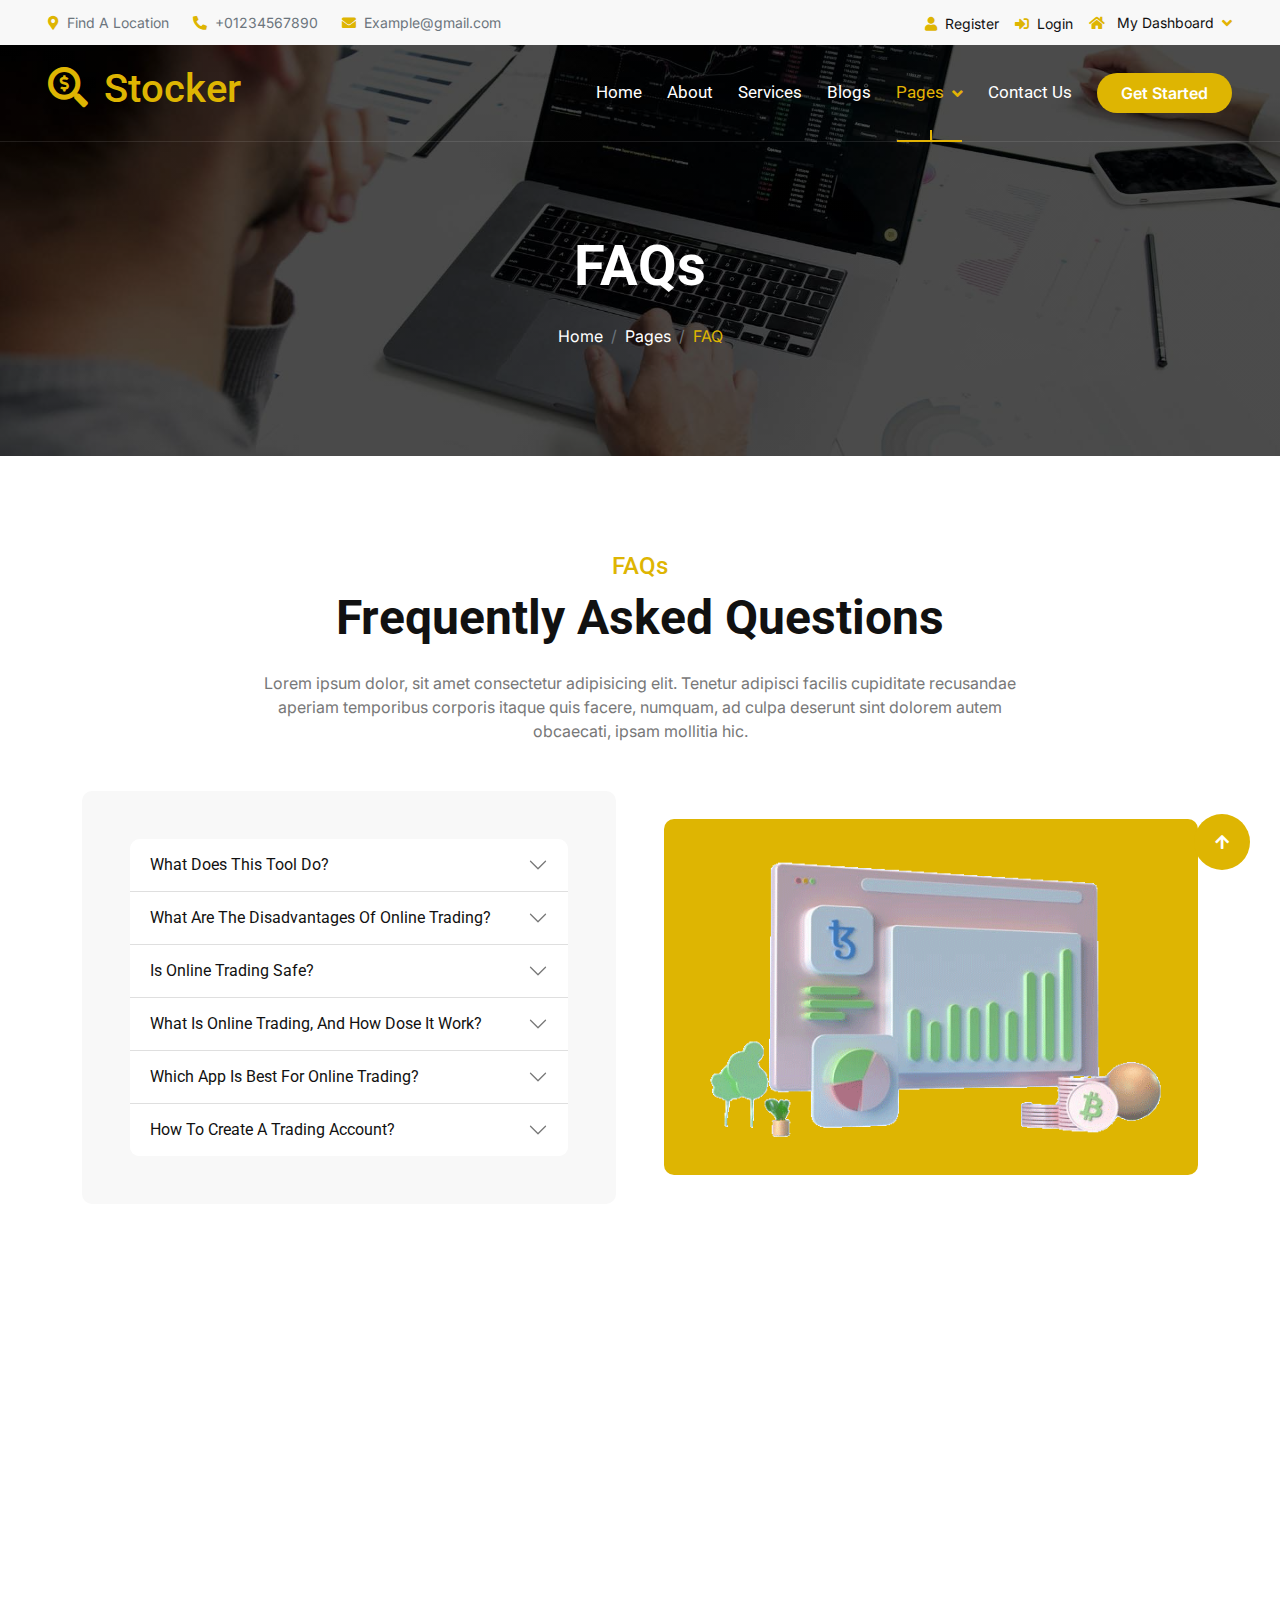
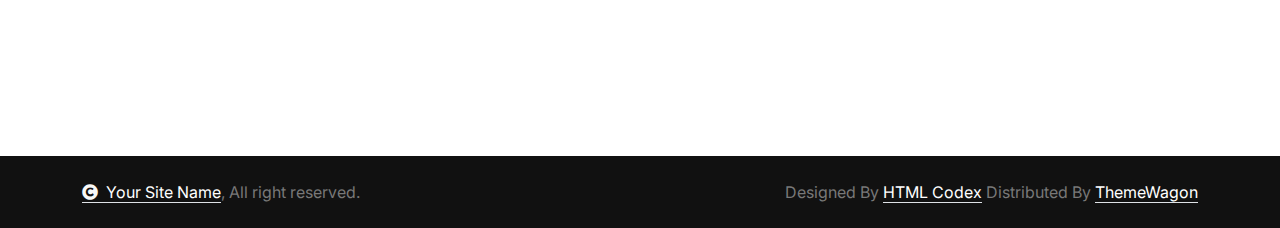
<file: FAQ.html>
<!DOCTYPE html>
<html lang="en">

    <head>
        <meta charset="utf-8">
        <title>Stocker - Stock Market Website Template</title>
        <meta content="width=device-width, initial-scale=1.0" name="viewport">
        <meta content="" name="keywords">
        <meta content="" name="description">

        <!-- Google Web Fonts -->
        <link rel="preconnect" href="https://fonts.googleapis.com">
        <link rel="preconnect" href="https://fonts.gstatic.com" crossorigin>
        <link href="https://fonts.googleapis.com/css2?family=Inter:wght@100..900&family=Roboto:wght@400;500;700;900&display=swap" rel="stylesheet"> 

        <!-- Icon Font Stylesheet -->
        <link rel="stylesheet" href="https://use.fontawesome.com/releases/v5.15.4/css/all.css"/>
        <link href="https://cdn.jsdelivr.net/npm/bootstrap-icons@1.4.1/font/bootstrap-icons.css" rel="stylesheet">

        <!-- Libraries Stylesheet -->
        <link href="lib/animate/animate.min.css" rel="stylesheet">
        <link href="lib/lightbox/css/lightbox.min.css" rel="stylesheet">
        <link href="lib/owlcarousel/assets/owl.carousel.min.css" rel="stylesheet">


        <!-- Customized Bootstrap Stylesheet -->
        <link href="css/bootstrap.min.css" rel="stylesheet">

        <!-- Template Stylesheet -->
        <link href="css/style.css" rel="stylesheet">
    </head>

    <body>

        <!-- Spinner Start -->
        <div id="spinner" class="show bg-white position-fixed translate-middle w-100 vh-100 top-50 start-50 d-flex align-items-center justify-content-center">
            <div class="spinner-border text-primary" style="width: 3rem; height: 3rem;" role="status">
                <span class="sr-only">Loading...</span>
            </div>
        </div>
        <!-- Spinner End -->

        <!-- Topbar Start -->
        <div class="container-fluid topbar bg-light px-5 d-none d-lg-block">
            <div class="row gx-0 align-items-center">
                <div class="col-lg-8 text-center text-lg-start mb-2 mb-lg-0">
                    <div class="d-flex flex-wrap">
                        <a href="#" class="text-muted small me-4"><i class="fas fa-map-marker-alt text-primary me-2"></i>Find A Location</a>
                        <a href="tel:+01234567890" class="text-muted small me-4"><i class="fas fa-phone-alt text-primary me-2"></i>+01234567890</a>
                        <a href="mailto:example@gmail.com" class="text-muted small me-0"><i class="fas fa-envelope text-primary me-2"></i>Example@gmail.com</a>
                    </div>
                </div>
                <div class="col-lg-4 text-center text-lg-end">
                    <div class="d-inline-flex align-items-center" style="height: 45px;">
                        <a href="#"><small class="me-3 text-dark"><i class="fa fa-user text-primary me-2"></i>Register</small></a>
                        <a href="#"><small class="me-3 text-dark"><i class="fa fa-sign-in-alt text-primary me-2"></i>Login</small></a>
                        <div class="dropdown">
                            <a href="#" class="dropdown-toggle text-dark" data-bs-toggle="dropdown"><small><i class="fa fa-home text-primary me-2"></i> My Dashboard</small></a>
                            <div class="dropdown-menu rounded">
                                <a href="#" class="dropdown-item"><i class="fas fa-user-alt me-2"></i> My Profile</a>
                                <a href="#" class="dropdown-item"><i class="fas fa-comment-alt me-2"></i> Inbox</a>
                                <a href="#" class="dropdown-item"><i class="fas fa-bell me-2"></i> Notifications</a>
                                <a href="#" class="dropdown-item"><i class="fas fa-cog me-2"></i> Account Settings</a>
                                <a href="#" class="dropdown-item"><i class="fas fa-power-off me-2"></i> Log Out</a>
                            </div>
                        </div>
                    </div>
                </div>
            </div>
        </div>
        <!-- Topbar End -->

        <!-- Navbar & Hero Start -->
        <div class="container-fluid position-relative p-0">
            <nav class="navbar navbar-expand-lg navbar-light px-4 px-lg-5 py-3 py-lg-0">
                <a href="" class="navbar-brand p-0">
                    <h1 class="text-primary"><i class="fas fa-search-dollar me-3"></i>Stocker</h1>
                    <!-- <img src="img/logo.png" alt="Logo"> -->
                </a>
                <button class="navbar-toggler" type="button" data-bs-toggle="collapse" data-bs-target="#navbarCollapse">
                    <span class="fa fa-bars"></span>
                </button>
                <div class="collapse navbar-collapse" id="navbarCollapse">
                    <div class="navbar-nav ms-auto py-0">
                        <a href="index.html" class="nav-item nav-link">Home</a>
                        <a href="about.html" class="nav-item nav-link">About</a>
                        <a href="service.html" class="nav-item nav-link">Services</a>
                        <a href="blog.html" class="nav-item nav-link">Blogs</a>
                        <div class="nav-item dropdown">
                            <a href="#" class="nav-link active" data-bs-toggle="dropdown">
                                <span class="dropdown-toggle">Pages</span>
                            </a>
                            <div class="dropdown-menu m-0">
                                <a href="feature.html" class="dropdown-item">Our Features</a>
                                <a href="team.html" class="dropdown-item">Our team</a>
                                <a href="testimonial.html" class="dropdown-item">Testimonial</a>
                                <a href="offer.html" class="dropdown-item">Our offer</a>
                                <a href="FAQ.html" class="dropdown-item active">FAQs</a>
                                <a href="404.html" class="dropdown-item">404 Page</a>
                            </div>
                        </div>
                        <a href="contact.html" class="nav-item nav-link">Contact Us</a>
                    </div>
                    <a href="#" class="btn btn-primary rounded-pill py-2 px-4 my-3 my-lg-0 flex-shrink-0">Get Started</a>
                </div>
            </nav>

            <!-- Header Start -->
            <div class="container-fluid bg-breadcrumb">
                <div class="container text-center py-5" style="max-width: 900px;">
                    <h4 class="text-white display-4 mb-4 wow fadeInDown" data-wow-delay="0.1s">FAQs</h4>
                    <ol class="breadcrumb d-flex justify-content-center mb-0 wow fadeInDown" data-wow-delay="0.3s">
                        <li class="breadcrumb-item"><a href="index.html">Home</a></li>
                        <li class="breadcrumb-item"><a href="#">Pages</a></li>
                        <li class="breadcrumb-item active text-primary">FAQ</li>
                    </ol>    
                </div>
            </div>
            <!-- Header End -->
        </div>
        <!-- Navbar & Hero End -->


        <!-- FAQs Start -->
        <div class="container-fluid faq-section py-5">
            <div class="container py-5 overflow-hidden">
                <div class="text-center mx-auto pb-5 wow fadeInUp" data-wow-delay="0.2s" style="max-width: 800px;">
                    <h4 class="text-primary">FAQs</h4>
                    <h1 class="display-5 mb-4">Frequently Asked Questions</h1>
                    <p class="mb-0">Lorem ipsum dolor, sit amet consectetur adipisicing elit. Tenetur adipisci facilis cupiditate recusandae aperiam temporibus corporis itaque quis facere, numquam, ad culpa deserunt sint dolorem autem obcaecati, ipsam mollitia hic.
                    </p>
                </div>
                <div class="row g-5 align-items-center">
                    <div class="col-lg-6 wow fadeInLeft" data-wow-delay="0.2s">
                        <div class="accordion accordion-flush bg-light rounded p-5" id="accordionFlushSection">
                            <div class="accordion-item rounded-top">
                                <h2 class="accordion-header" id="flush-headingOne">
                                    <button class="accordion-button collapsed rounded-top" type="button" data-bs-toggle="collapse" data-bs-target="#flush-collapseOne" aria-expanded="false" aria-controls="flush-collapseOne">
                                    What Does This Tool Do?
                                    </button>
                                </h2>
                                <div id="flush-collapseOne" class="accordion-collapse collapse" aria-labelledby="flush-headingOne" data-bs-parent="#accordionFlushSection">
                                    <div class="accordion-body">Placeholder content for this accordion, which is intended to demonstrate the <code>.accordion-flush</code> class. This is the first item's accordion body.</div>
                                </div>
                            </div>
                            <div class="accordion-item">
                                <h2 class="accordion-header" id="flush-headingTwo">
                                    <button class="accordion-button collapsed" type="button" data-bs-toggle="collapse" data-bs-target="#flush-collapseTwo" aria-expanded="false" aria-controls="flush-collapseTwo">
                                    What Are The Disadvantages Of Online Trading?
                                    </button>
                                </h2>
                                <div id="flush-collapseTwo" class="accordion-collapse collapse" aria-labelledby="flush-headingTwo" data-bs-parent="#accordionFlushSection">
                                    <div class="accordion-body">Placeholder content for this accordion, which is intended to demonstrate the <code>.accordion-flush</code> class. This is the second item's accordion body. Let's imagine this being filled with some actual content.</div>
                                </div>
                            </div>
                            <div class="accordion-item">
                                <h2 class="accordion-header" id="flush-headingThree">
                                    <button class="accordion-button collapsed" type="button" data-bs-toggle="collapse" data-bs-target="#flush-collapseThree" aria-expanded="false" aria-controls="flush-collapseThree">
                                    Is Online Trading Safe?
                                    </button>
                                </h2>
                                <div id="flush-collapseThree" class="accordion-collapse collapse" aria-labelledby="flush-headingThree" data-bs-parent="#accordionFlushSection">
                                    <div class="accordion-body">Placeholder content for this accordion, which is intended to demonstrate the <code>.accordion-flush</code> class. This is the second item's accordion body. Let's imagine this being filled with some actual content.</div>
                                </div>
                            </div>
                            <div class="accordion-item">
                                <h2 class="accordion-header" id="flush-headingFour">
                                    <button class="accordion-button collapsed" type="button" data-bs-toggle="collapse" data-bs-target="#flush-collapseFour" aria-expanded="false" aria-controls="flush-collapseFour">
                                    What Is Online Trading, And How Dose It Work?
                                    </button>
                                </h2>
                                <div id="flush-collapseFour" class="accordion-collapse collapse" aria-labelledby="flush-headingFour" data-bs-parent="#accordionFlushSection">
                                    <div class="accordion-body">Placeholder content for this accordion, which is intended to demonstrate the <code>.accordion-flush</code> class. This is the second item's accordion body. Let's imagine this being filled with some actual content.</div>
                                </div>
                            </div>
                            <div class="accordion-item">
                                <h2 class="accordion-header" id="flush-headingFive">
                                    <button class="accordion-button collapsed" type="button" data-bs-toggle="collapse" data-bs-target="#flush-collapseFive" aria-expanded="false" aria-controls="flush-collapseFive">
                                    Which App Is Best For Online Trading?
                                    </button>
                                </h2>
                                <div id="flush-collapseFive" class="accordion-collapse collapse" aria-labelledby="flush-headingFive" data-bs-parent="#accordionFlushSection">
                                    <div class="accordion-body">Placeholder content for this accordion, which is intended to demonstrate the <code>.accordion-flush</code> class. This is the second item's accordion body. Let's imagine this being filled with some actual content.</div>
                                </div>
                            </div>
                            <div class="accordion-item rounded-bottom">
                                <h2 class="accordion-header" id="flush-headingSix">
                                    <button class="accordion-button collapsed" type="button" data-bs-toggle="collapse" data-bs-target="#flush-collapseSix" aria-expanded="false" aria-controls="flush-collapseSix">
                                    How To Create A Trading Account?
                                    </button>
                                </h2>
                                <div id="flush-collapseSix" class="accordion-collapse collapse" aria-labelledby="flush-headingSix" data-bs-parent="#accordionFlushSection">
                                    <div class="accordion-body">Placeholder content for this accordion, which is intended to demonstrate the <code>.accordion-flush</code> class. This is the third item's accordion body. Nothing more exciting happening here in terms of content, but just filling up the space to make it look, at least at first glance, a bit more representative of how this would look in a real-world application.</div>
                                </div>
                            </div>
                        </div>
                    </div>
                    <div class="col-lg-6 wow fadeInRight" data-wow-delay="0.2s">
                        <div class="bg-primary rounded">
                            <img src="img/about-2.png" class="img-fluid w-100" alt="">
                        </div>
                    </div>
                </div>
            </div>
        </div>
        <!-- FAQs End -->

        <!-- Footer Start -->
        <div class="container-fluid footer py-5 wow fadeIn" data-wow-delay="0.2s">
            <div class="container py-5 border-start-0 border-end-0" style="border: 1px solid; border-color: rgb(255, 255, 255, 0.08);">
                <div class="row g-5">
                    <div class="col-md-6 col-lg-6 col-xl-4">
                        <div class="footer-item">
                            <a href="index.html" class="p-0">
                                <h4 class="text-white"><i class="fas fa-search-dollar me-3"></i>Stocker</h4>
                                <!-- <img src="img/logo.png" alt="Logo"> -->
                            </a>
                            <p class="mb-4">Dolor amet sit justo amet elitr clita ipsum elitr est.Lorem ipsum dolor sit amet, consectetur adipiscing...</p>
                            <div class="d-flex">
                                <a href="#" class="bg-primary d-flex rounded align-items-center py-2 px-3 me-2">
                                    <i class="fas fa-apple-alt text-white"></i>
                                    <div class="ms-3">
                                        <small class="text-white">Download on the</small>
                                        <h6 class="text-white">App Store</h6>
                                    </div>
                                </a>
                                <a href="#" class="bg-dark d-flex rounded align-items-center py-2 px-3 ms-2">
                                    <i class="fas fa-play text-primary"></i>
                                    <div class="ms-3">
                                        <small class="text-white">Get it on</small>
                                        <h6 class="text-white">Google Play</h6>
                                    </div>
                                </a>
                            </div>
                        </div>
                    </div>
                    <div class="col-md-6 col-lg-6 col-xl-2">
                        <div class="footer-item">
                            <h4 class="text-white mb-4">Quick Links</h4>
                            <a href="#"><i class="fas fa-angle-right me-2"></i> About Us</a>
                            <a href="#"><i class="fas fa-angle-right me-2"></i> Feature</a>
                            <a href="#"><i class="fas fa-angle-right me-2"></i> Attractions</a>
                            <a href="#"><i class="fas fa-angle-right me-2"></i> Tickets</a>
                            <a href="#"><i class="fas fa-angle-right me-2"></i> Blog</a>
                            <a href="#"><i class="fas fa-angle-right me-2"></i> Contact us</a>
                        </div>
                    </div>
                    <div class="col-md-6 col-lg-6 col-xl-3">
                        <div class="footer-item">
                            <h4 class="text-white mb-4">Support</h4>
                            <a href="#"><i class="fas fa-angle-right me-2"></i> Privacy Policy</a>
                            <a href="#"><i class="fas fa-angle-right me-2"></i> Terms & Conditions</a>
                            <a href="#"><i class="fas fa-angle-right me-2"></i> Disclaimer</a>
                            <a href="#"><i class="fas fa-angle-right me-2"></i> Support</a>
                            <a href="#"><i class="fas fa-angle-right me-2"></i> FAQ</a>
                            <a href="#"><i class="fas fa-angle-right me-2"></i> Help</a>
                        </div>
                    </div>
                    <div class="col-md-6 col-lg-6 col-xl-3">
                        <div class="footer-item">
                            <h4 class="text-white mb-4">Contact Info</h4>
                            <div class="d-flex align-items-center">
                                <i class="fas fa-map-marker-alt text-primary me-3"></i>
                                <p class="text-white mb-0">123 Street New York.USA</p>
                            </div>
                            <div class="d-flex align-items-center">
                                <i class="fas fa-envelope text-primary me-3"></i>
                                <p class="text-white mb-0">info@example.com</p>
                            </div>
                            <div class="d-flex align-items-center">
                                <i class="fa fa-phone-alt text-primary me-3"></i>
                                <p class="text-white mb-0">(+012) 3456 7890</p>
                            </div>
                            <div class="d-flex align-items-center mb-4">
                                <i class="fab fa-firefox-browser text-primary me-3"></i>
                                <p class="text-white mb-0">Yoursite@ex.com</p>
                            </div>
                            <div class="d-flex">
                                <a class="btn btn-primary btn-sm-square rounded-circle me-3" href="#"><i class="fab fa-facebook-f text-white"></i></a>
                                <a class="btn btn-primary btn-sm-square rounded-circle me-3" href="#"><i class="fab fa-twitter text-white"></i></a>
                                <a class="btn btn-primary btn-sm-square rounded-circle me-3" href="#"><i class="fab fa-instagram text-white"></i></a>
                                <a class="btn btn-primary btn-sm-square rounded-circle me-0" href="#"><i class="fab fa-linkedin-in text-white"></i></a>
                            </div>
                        </div>
                    </div>
                </div>
            </div>
        </div>
        <!-- Footer End -->
        
        <!-- Copyright Start -->
        <div class="container-fluid copyright py-4">
            <div class="container">
                <div class="row g-4 align-items-center">
                    <div class="col-md-6 text-center text-md-start mb-md-0">
                        <span class="text-body"><a href="#" class="border-bottom text-white"><i class="fas fa-copyright text-light me-2"></i>Your Site Name</a>, All right reserved.</span>
                    </div>
                    <div class="col-md-6 text-center text-md-end text-body">
                        <!--/*** This template is free as long as you keep the below author’s credit link/attribution link/backlink. ***/-->
                        <!--/*** If you'd like to use the template without the below author’s credit link/attribution link/backlink, ***/-->
                        <!--/*** you can purchase the Credit Removal License from "https://htmlcodex.com/credit-removal". ***/-->
                        Designed By <a class="border-bottom text-white" href="https://htmlcodex.com">HTML Codex</a> Distributed By <a class="border-bottom text-white" href="https://themewagon.com">ThemeWagon</a>
                    </div>
                </div>
            </div>
        </div>
        <!-- Copyright End -->


        <!-- Back to Top -->
        <a href="#" class="btn btn-primary btn-lg-square rounded-circle back-to-top"><i class="fa fa-arrow-up"></i></a>   

        
        <!-- JavaScript Libraries -->
        <script src="https://ajax.googleapis.com/ajax/libs/jquery/3.6.4/jquery.min.js"></script>
        <script src="https://cdn.jsdelivr.net/npm/bootstrap@5.0.0/dist/js/bootstrap.bundle.min.js"></script>
        <script src="lib/wow/wow.min.js"></script>
        <script src="lib/easing/easing.min.js"></script>
        <script src="lib/waypoints/waypoints.min.js"></script>
        <script src="lib/counterup/counterup.min.js"></script>
        <script src="lib/lightbox/js/lightbox.min.js"></script>
        <script src="lib/owlcarousel/owl.carousel.min.js"></script>
        

        <!-- Template Javascript -->
        <script src="js/main.js"></script>
    </body>

</html>
</file>
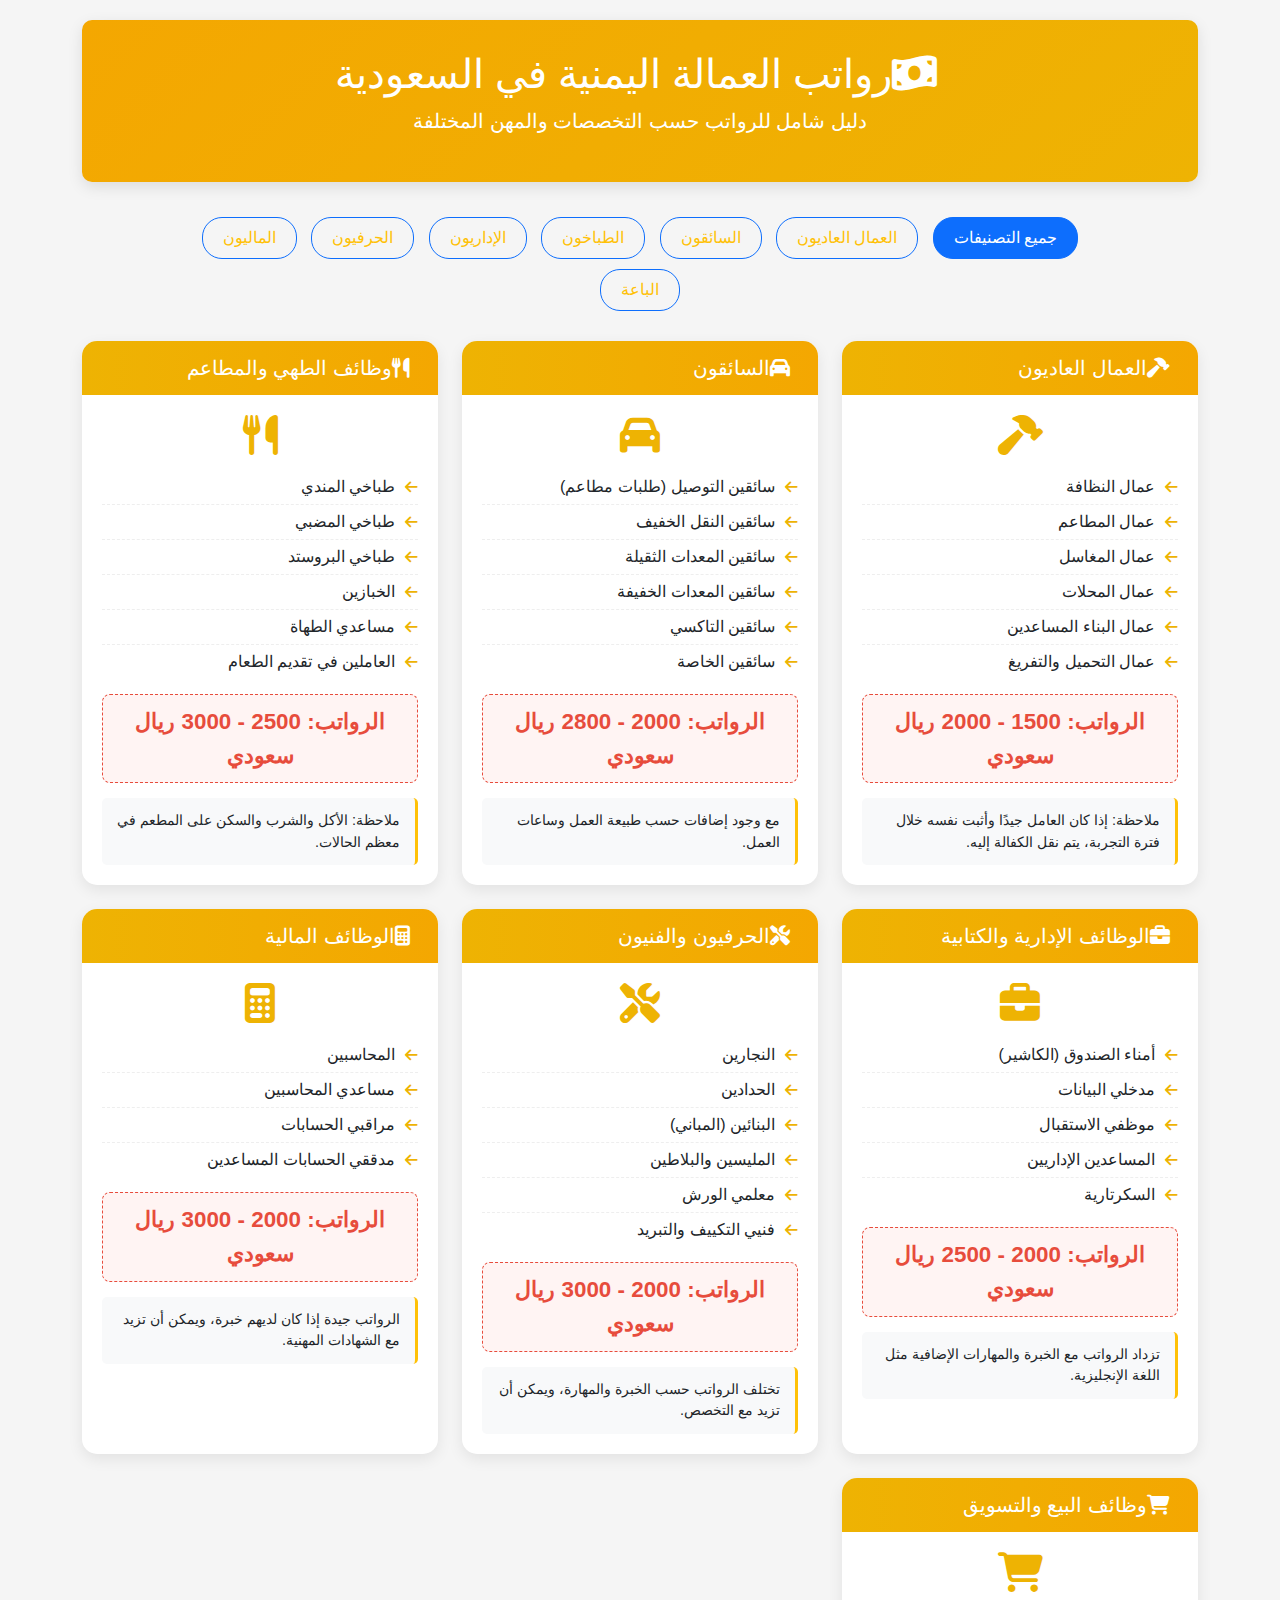
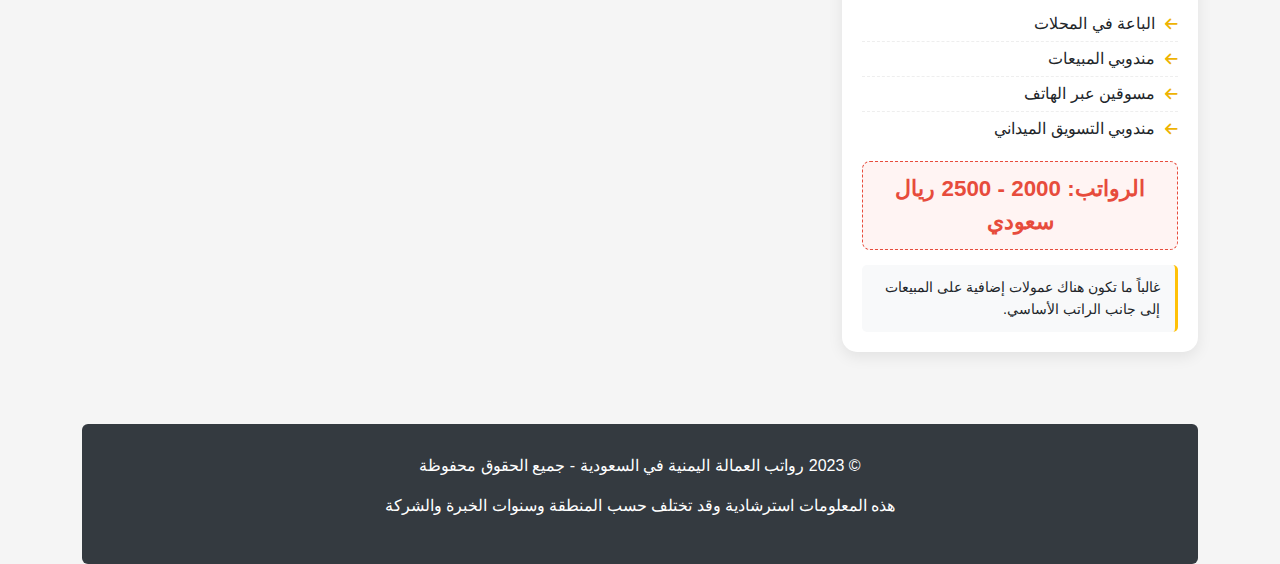
<file: jobs.html>
<!DOCTYPE html>
<html lang="ar" dir="rtl">
<head>
    <meta charset="UTF-8">
    <meta name="viewport" content="width=device-width, initial-scale=1.0">
    <title>رواتب العمالة اليمنية في السعودية</title>
    <!-- Bootstrap CSS -->
    <link href="https://cdn.jsdelivr.net/npm/bootstrap@5.3.0/dist/css/bootstrap.min.css" rel="stylesheet">
    <!-- Font Awesome -->
    <link rel="stylesheet" href="https://cdnjs.cloudflare.com/ajax/libs/font-awesome/6.4.0/css/all.min.css">
    <style>
        :root {
            --primary: #f4a701;
            --secondary: #eeb303;
            --accent: #e74c3c;
            --light: #f8f9fa;
            --dark: #343a40;
        }
        
        body {
            font-family: 'Segoe UI', Tahoma, Geneva, Verdana, sans-serif;
            background-color: #f5f5f5;
            color: #333;
            padding-top: 20px;
        }
        
        .header {
            background: linear-gradient(135deg, var(--primary) 0%, var(--secondary) 100%);
            color: white;
            padding: 30px 0;
            border-radius: 10px;
            margin-bottom: 30px;
            box-shadow: 0 5px 15px rgba(0, 0, 0, 0.1);
        }
        
        .card {
            border: none;
            border-radius: 15px;
            overflow: hidden;
            transition: all 0.3s ease;
            box-shadow: 0 5px 15px rgba(0, 0, 0, 0.08);
            height: 100%;
        }
        
        .card:hover {
            transform: translateY(-5px);
            box-shadow: 0 12px 20px rgba(0, 0, 0, 0.15);
        }
        
        .card-header {
            background: linear-gradient(to right, var(--secondary), var(--primary));
            color: white;
            font-weight: bold;
            padding: 15px 20px;
            border-bottom: none;
        }
        
        .card-body {
            padding: 20px;
        }
        
        .salary {
            font-size: 1.4rem;
            font-weight: bold;
            color: var(--accent);
            margin: 15px 0;
            padding: 10px;
            background-color: #fff4f3;
            border-radius: 8px;
            text-align: center;
            border: 1px dashed var(--accent);
        }
        
        .notes {
            background-color: #f8f9fa;
            padding: 12px 15px;
            border-right: 3px solid #ffc107;
            border-radius: 5px;
            margin-top: 15px;
            font-size: 0.9rem;
        }
        
        .job-list {
            padding: 0;
            margin: 0;
        }
        
        .job-list li {
            list-style: none;
            padding: 5px 0;
            border-bottom: 1px dashed #eee;
            display: flex;
            align-items: center;
        }
        
        .job-list li:last-child {
            border-bottom: none;
        }
        
        .job-list li i {
            color: var(--secondary);
            margin-left: 10px;
            font-size: 0.9rem;
        }
        
        .category-icon {
            font-size: 2.5rem;
            margin-bottom: 15px;
            color: var(--secondary);
        }
        
        .filter-buttons {
            margin-bottom: 25px;
                                    color:#ffc107;


        }
        
        .filter-btn {
                                    color: #ffc107;

            margin: 5px;
            border-radius: 20px;
            padding: 8px 20px;
        }
        
        footer {
            background-color: var(--dark);
            color: white;
            padding: 30px 0;
            margin-top: 50px;
        }
        
        @media (max-width: 768px) {
            .card {
                margin-bottom: 20px;
            }
        }
    </style>
</head>
<body>
    <div class="container">
        <!-- Header Section -->
        <div class="header text-center">
            <h1><i class="fas fa-money-bill-wave me-2"></i>رواتب العمالة اليمنية في السعودية</h1>
            <p class="lead">دليل شامل للرواتب حسب التخصصات والمهن المختلفة</p>
        </div>
        
        <!-- Filter Buttons -->
        <div class="row filter-buttons justify-content-center">
            <div class="col-md-10 text-center">
                <button class="btn btn-outline-primary filter-btn active" data-filter="all">جميع التصنيفات</button>
                <button class="btn btn-outline-primary filter-btn" data-filter="workers">العمال العاديون</button>
                <button class="btn btn-outline-primary filter-btn" data-filter="drivers">السائقون</button>
                <button class="btn btn-outline-primary filter-btn" data-filter="cooks">الطباخون</button>
                <button class="btn btn-outline-primary filter-btn" data-filter="admin">الإداريون</button>
                <button class="btn btn-outline-primary filter-btn" data-filter="crafts">الحرفيون</button>
                <button class="btn btn-outline-primary filter-btn" data-filter="finance">الماليون</button>
                <button class="btn btn-outline-primary filter-btn" data-filter="sales">الباعة</button>
            </div>
        </div>
        
        <!-- Cards Section -->
        <div class="row" id="salary-cards">
            <!-- العمال العاديون -->
            <div class="col-lg-4 col-md-6 mb-4 category-card" data-category="workers">
                <div class="card">
                    <div class="card-header">
                        <h5 class="mb-0"><i class="fas fa-hammer me-2"></i>العمال العاديون</h5>
                    </div>
                    <div class="card-body">
                        <div class="text-center">
                            <i class="fas fa-hammer category-icon"></i>
                        </div>
                        <ul class="job-list">
                            <li><i class="fas fa-arrow-left"></i> عمال النظافة</li>
                            <li><i class="fas fa-arrow-left"></i> عمال المطاعم</li>
                            <li><i class="fas fa-arrow-left"></i> عمال المغاسل</li>
                            <li><i class="fas fa-arrow-left"></i> عمال المحلات</li>
                            <li><i class="fas fa-arrow-left"></i> عمال البناء المساعدين</li>
                            <li><i class="fas fa-arrow-left"></i> عمال التحميل والتفريغ</li>
                        </ul>
                        <div class="salary">
                            الرواتب: 1500 - 2000 ريال سعودي
                        </div>
                        <div class="notes">
                            ملاحظة: إذا كان العامل جيدًا وأثبت نفسه خلال فترة التجربة، يتم نقل الكفالة إليه.
                        </div>
                    </div>
                </div>
            </div>
            
            <!-- السائقون -->
            <div class="col-lg-4 col-md-6 mb-4 category-card" data-category="drivers">
                <div class="card">
                    <div class="card-header">
                        <h5 class="mb-0"><i class="fas fa-car me-2"></i>السائقون</h5>
                    </div>
                    <div class="card-body">
                        <div class="text-center">
                            <i class="fas fa-car category-icon"></i>
                        </div>
                        <ul class="job-list">
                            <li><i class="fas fa-arrow-left"></i> سائقين التوصيل (طلبات مطاعم)</li>
                            <li><i class="fas fa-arrow-left"></i> سائقين النقل الخفيف</li>
                            <li><i class="fas fa-arrow-left"></i> سائقين المعدات الثقيلة</li>
                            <li><i class="fas fa-arrow-left"></i> سائقين المعدات الخفيفة</li>
                            <li><i class="fas fa-arrow-left"></i> سائقين التاكسي</li>
                            <li><i class="fas fa-arrow-left"></i> سائقين الخاصة</li>
                        </ul>
                        <div class="salary">
                            الرواتب: 2000 - 2800 ريال سعودي
                        </div>
                        <div class="notes">
                            مع وجود إضافات حسب طبيعة العمل وساعات العمل.
                        </div>
                    </div>
                </div>
            </div>
            
            <!-- وظائف الطهي والمطاعم -->
            <div class="col-lg-4 col-md-6 mb-4 category-card" data-category="cooks">
                <div class="card">
                    <div class="card-header">
                        <h5 class="mb-0"><i class="fas fa-utensils me-2"></i>وظائف الطهي والمطاعم</h5>
                    </div>
                    <div class="card-body">
                        <div class="text-center">
                            <i class="fas fa-utensils category-icon"></i>
                        </div>
                        <ul class="job-list">
                            <li><i class="fas fa-arrow-left"></i> طباخي المندي</li>
                            <li><i class="fas fa-arrow-left"></i> طباخي المضبي</li>
                            <li><i class="fas fa-arrow-left"></i> طباخي البروستد</li>
                            <li><i class="fas fa-arrow-left"></i> الخبازين</li>
                            <li><i class="fas fa-arrow-left"></i> مساعدي الطهاة</li>
                            <li><i class="fas fa-arrow-left"></i> العاملين في تقديم الطعام</li>
                        </ul>
                        <div class="salary">
                            الرواتب: 2500 - 3000 ريال سعودي
                        </div>
                        <div class="notes">
                            ملاحظة: الأكل والشرب والسكن على المطعم في معظم الحالات.
                        </div>
                    </div>
                </div>
            </div>
            
            <!-- الوظائف الإدارية والكتابية -->
            <div class="col-lg-4 col-md-6 mb-4 category-card" data-category="admin">
                <div class="card">
                    <div class="card-header">
                        <h5 class="mb-0"><i class="fas fa-briefcase me-2"></i>الوظائف الإدارية والكتابية</h5>
                    </div>
                    <div class="card-body">
                        <div class="text-center">
                            <i class="fas fa-briefcase category-icon"></i>
                        </div>
                        <ul class="job-list">
                            <li><i class="fas fa-arrow-left"></i> أمناء الصندوق (الكاشير)</li>
                            <li><i class="fas fa-arrow-left"></i> مدخلي البيانات</li>
                            <li><i class="fas fa-arrow-left"></i> موظفي الاستقبال</li>
                            <li><i class="fas fa-arrow-left"></i> المساعدين الإداريين</li>
                            <li><i class="fas fa-arrow-left"></i> السكرتارية</li>
                        </ul>
                        <div class="salary">
                            الرواتب: 2000 - 2500 ريال سعودي
                        </div>
                        <div class="notes">
                            تزداد الرواتب مع الخبرة والمهارات الإضافية مثل اللغة الإنجليزية.
                        </div>
                    </div>
                </div>
            </div>
            
            <!-- الحرفيون والفنيون -->
            <div class="col-lg-4 col-md-6 mb-4 category-card" data-category="crafts">
                <div class="card">
                    <div class="card-header">
                        <h5 class="mb-0"><i class="fas fa-tools me-2"></i>الحرفيون والفنيون</h5>
                    </div>
                    <div class="card-body">
                        <div class="text-center">
                            <i class="fas fa-tools category-icon"></i>
                        </div>
                        <ul class="job-list">
                            <li><i class="fas fa-arrow-left"></i> النجارين</li>
                            <li><i class="fas fa-arrow-left"></i> الحدادين</li>
                            <li><i class="fas fa-arrow-left"></i> البنائين (المباني)</li>
                            <li><i class="fas fa-arrow-left"></i> المليسين والبلاطين</li>
                            <li><i class="fas fa-arrow-left"></i> معلمي الورش</li>
                            <li><i class="fas fa-arrow-left"></i> فنيي التكييف والتبريد</li>
                        </ul>
                        <div class="salary">
                            الرواتب: 2000 - 3000 ريال سعودي
                        </div>
                        <div class="notes">
                            تختلف الرواتب حسب الخبرة والمهارة، ويمكن أن تزيد مع التخصص.
                        </div>
                    </div>
                </div>
            </div>
            
            <!-- الوظائف المالية -->
            <div class="col-lg-4 col-md-6 mb-4 category-card" data-category="finance">
                <div class="card">
                    <div class="card-header">
                        <h5 class="mb-0"><i class="fas fa-calculator me-2"></i>الوظائف المالية</h5>
                    </div>
                    <div class="card-body">
                        <div class="text-center">
                            <i class="fas fa-calculator category-icon"></i>
                        </div>
                        <ul class="job-list">
                            <li><i class="fas fa-arrow-left"></i> المحاسبين</li>
                            <li><i class="fas fa-arrow-left"></i> مساعدي المحاسبين</li>
                            <li><i class="fas fa-arrow-left"></i> مراقبي الحسابات</li>
                            <li><i class="fas fa-arrow-left"></i> مدققي الحسابات المساعدين</li>
                        </ul>
                        <div class="salary">
                            الرواتب: 2000 - 3000 ريال سعودي
                        </div>
                        <div class="notes">
                            الرواتب جيدة إذا كان لديهم خبرة، ويمكن أن تزيد مع الشهادات المهنية.
                        </div>
                    </div>
                </div>
            </div>
            
            <!-- وظائف البيع والتسويق -->
            <div class="col-lg-4 col-md-6 mb-4 category-card" data-category="sales">
                <div class="card">
                    <div class="card-header">
                        <h5 class="mb-0"><i class="fas fa-shopping-cart me-2"></i>وظائف البيع والتسويق</h5>
                    </div>
                    <div class="card-body">
                        <div class="text-center">
                            <i class="fas fa-shopping-cart category-icon"></i>
                        </div>
                        <ul class="job-list">
                            <li><i class="fas fa-arrow-left"></i> الباعة في المحلات</li>
                            <li><i class="fas fa-arrow-left"></i> مندوبي المبيعات</li>
                            <li><i class="fas fa-arrow-left"></i> مسوقين عبر الهاتف</li>
                            <li><i class="fas fa-arrow-left"></i> مندوبي التسويق الميداني</li>
                        </ul>
                        <div class="salary">
                            الرواتب: 2000 - 2500 ريال سعودي
                        </div>
                        <div class="notes">
                            غالباً ما تكون هناك عمولات إضافية على المبيعات إلى جانب الراتب الأساسي.
                        </div>
                    </div>
                </div>
            </div>
        </div>
        
        <!-- Footer -->
        <footer class="text-center mt-5 rounded">
            <div class="container">
                <p>© 2023 رواتب العمالة اليمنية في السعودية - جميع الحقوق محفوظة</p>
                <p>هذه المعلومات استرشادية وقد تختلف حسب المنطقة وسنوات الخبرة والشركة</p>
            </div>
        </footer>
    </div>

    <!-- Bootstrap & jQuery -->
    <script src="https://code.jquery.com/jquery-3.6.0.min.js"></script>
    <script src="https://cdn.jsdelivr.net/npm/bootstrap@5.3.0/dist/js/bootstrap.bundle.min.js"></script>
    
    <script>
        $(document).ready(function() {
            // Filter functionality
            $('.filter-btn').on('click', function() {
                var filter = $(this).data('filter');
                
                // Update active button
                $('.filter-btn').removeClass('active');
                $(this).addClass('active');
                
                // Show/hide cards based on filter
                if (filter === 'all') {
                    $('.category-card').show();
                } else {
                    $('.category-card').hide();
                    $('.category-card[data-category="' + filter + '"]').show();
                }
            });
        });
    </script>
</body>
</html>
</file>
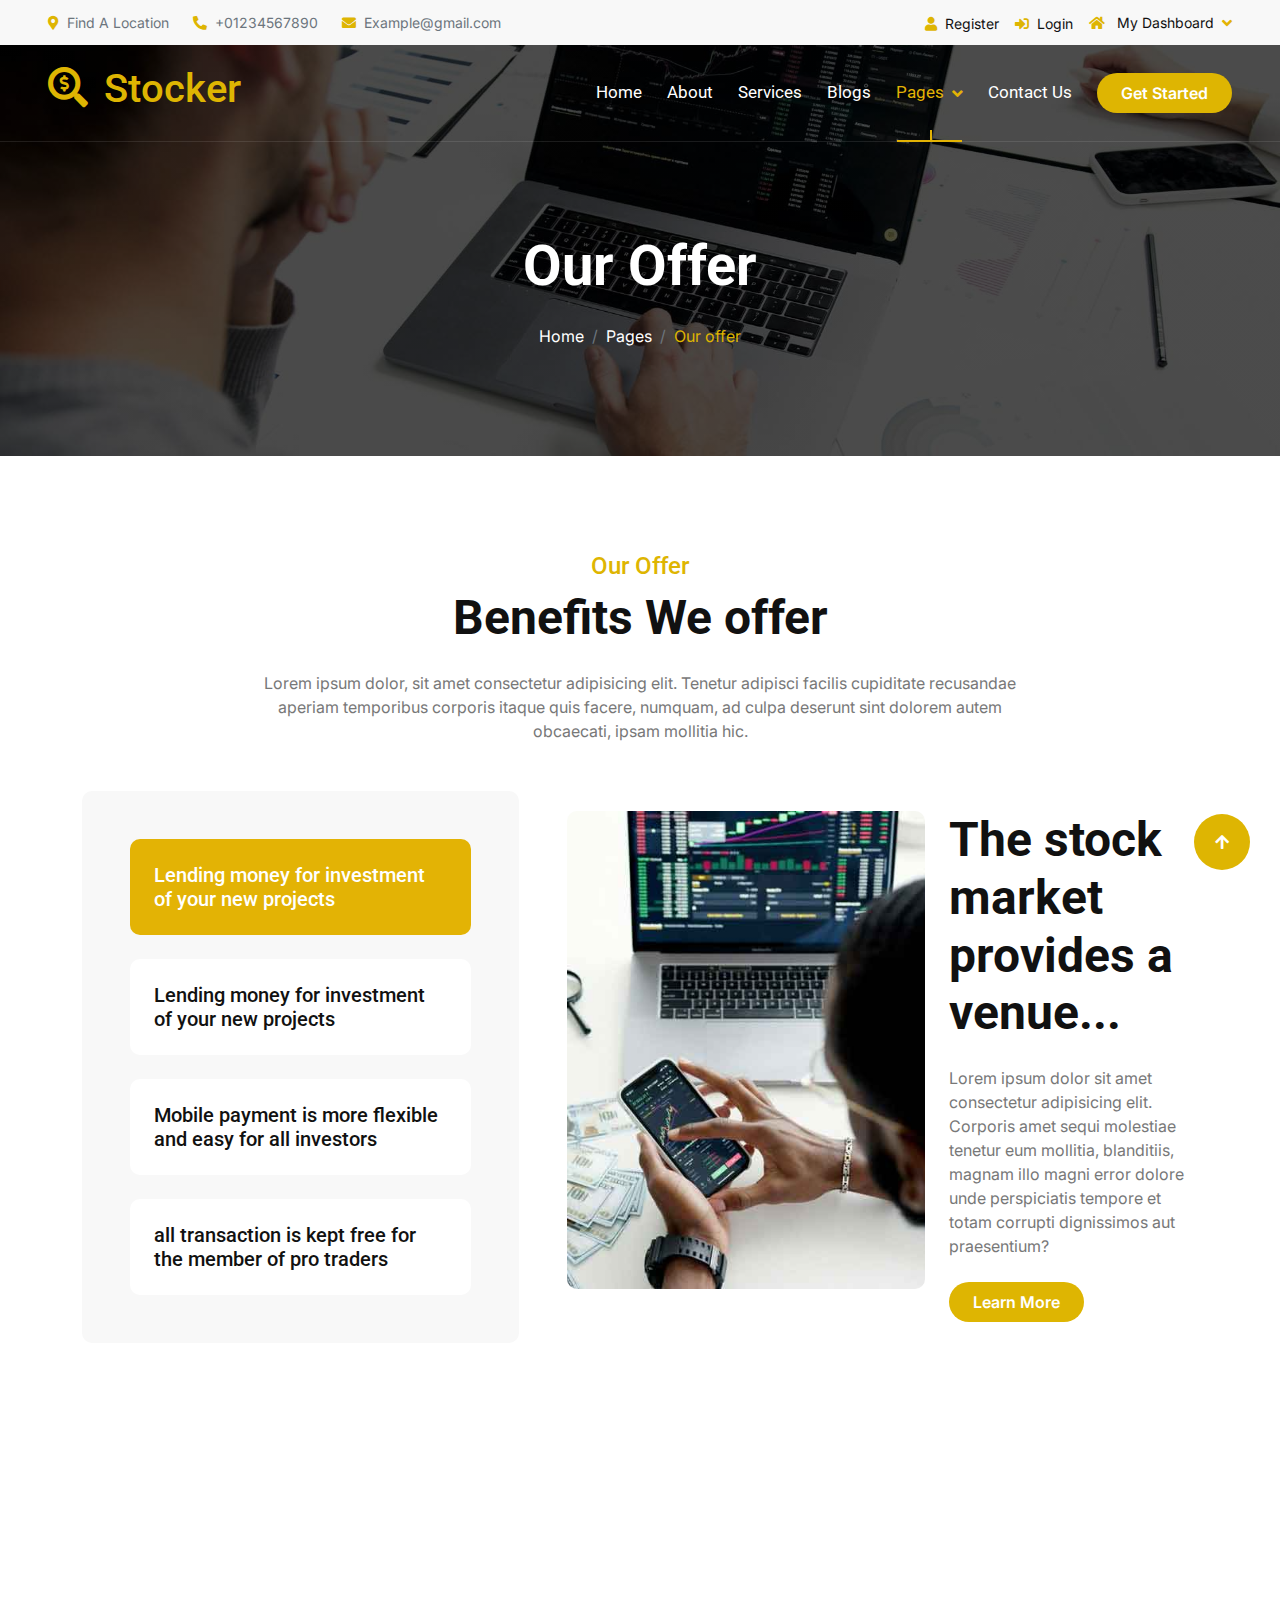
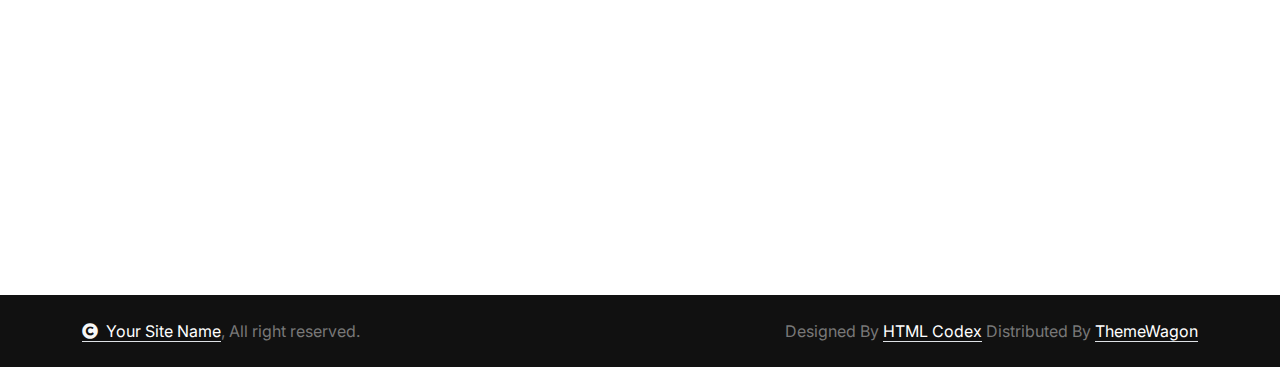
<file: offer.html>
<!DOCTYPE html>
<html lang="en">

    <head>
        <meta charset="utf-8">
        <title>Stocker - Stock Market Website Template</title>
        <meta content="width=device-width, initial-scale=1.0" name="viewport">
        <meta content="" name="keywords">
        <meta content="" name="description">

        <!-- Google Web Fonts -->
        <link rel="preconnect" href="https://fonts.googleapis.com">
        <link rel="preconnect" href="https://fonts.gstatic.com" crossorigin>
        <link href="https://fonts.googleapis.com/css2?family=Inter:wght@100..900&family=Roboto:wght@400;500;700;900&display=swap" rel="stylesheet"> 

        <!-- Icon Font Stylesheet -->
        <link rel="stylesheet" href="https://use.fontawesome.com/releases/v5.15.4/css/all.css"/>
        <link href="https://cdn.jsdelivr.net/npm/bootstrap-icons@1.4.1/font/bootstrap-icons.css" rel="stylesheet">

        <!-- Libraries Stylesheet -->
        <link href="lib/animate/animate.min.css" rel="stylesheet">
        <link href="lib/lightbox/css/lightbox.min.css" rel="stylesheet">
        <link href="lib/owlcarousel/assets/owl.carousel.min.css" rel="stylesheet">


        <!-- Customized Bootstrap Stylesheet -->
        <link href="css/bootstrap.min.css" rel="stylesheet">

        <!-- Template Stylesheet -->
        <link href="css/style.css" rel="stylesheet">
    </head>

    <body>

        <!-- Spinner Start -->
        <div id="spinner" class="show bg-white position-fixed translate-middle w-100 vh-100 top-50 start-50 d-flex align-items-center justify-content-center">
            <div class="spinner-border text-primary" style="width: 3rem; height: 3rem;" role="status">
                <span class="sr-only">Loading...</span>
            </div>
        </div>
        <!-- Spinner End -->

        <!-- Topbar Start -->
        <div class="container-fluid topbar bg-light px-5 d-none d-lg-block">
            <div class="row gx-0 align-items-center">
                <div class="col-lg-8 text-center text-lg-start mb-2 mb-lg-0">
                    <div class="d-flex flex-wrap">
                        <a href="#" class="text-muted small me-4"><i class="fas fa-map-marker-alt text-primary me-2"></i>Find A Location</a>
                        <a href="tel:+01234567890" class="text-muted small me-4"><i class="fas fa-phone-alt text-primary me-2"></i>+01234567890</a>
                        <a href="mailto:example@gmail.com" class="text-muted small me-0"><i class="fas fa-envelope text-primary me-2"></i>Example@gmail.com</a>
                    </div>
                </div>
                <div class="col-lg-4 text-center text-lg-end">
                    <div class="d-inline-flex align-items-center" style="height: 45px;">
                        <a href="#"><small class="me-3 text-dark"><i class="fa fa-user text-primary me-2"></i>Register</small></a>
                        <a href="#"><small class="me-3 text-dark"><i class="fa fa-sign-in-alt text-primary me-2"></i>Login</small></a>
                        <div class="dropdown">
                            <a href="#" class="dropdown-toggle text-dark" data-bs-toggle="dropdown"><small><i class="fa fa-home text-primary me-2"></i> My Dashboard</small></a>
                            <div class="dropdown-menu rounded">
                                <a href="#" class="dropdown-item"><i class="fas fa-user-alt me-2"></i> My Profile</a>
                                <a href="#" class="dropdown-item"><i class="fas fa-comment-alt me-2"></i> Inbox</a>
                                <a href="#" class="dropdown-item"><i class="fas fa-bell me-2"></i> Notifications</a>
                                <a href="#" class="dropdown-item"><i class="fas fa-cog me-2"></i> Account Settings</a>
                                <a href="#" class="dropdown-item"><i class="fas fa-power-off me-2"></i> Log Out</a>
                            </div>
                        </div>
                    </div>
                </div>
            </div>
        </div>
        <!-- Topbar End -->

        <!-- Navbar & Hero Start -->
        <div class="container-fluid position-relative p-0">
            <nav class="navbar navbar-expand-lg navbar-light px-4 px-lg-5 py-3 py-lg-0">
                <a href="" class="navbar-brand p-0">
                    <h1 class="text-primary"><i class="fas fa-search-dollar me-3"></i>Stocker</h1>
                    <!-- <img src="img/logo.png" alt="Logo"> -->
                </a>
                <button class="navbar-toggler" type="button" data-bs-toggle="collapse" data-bs-target="#navbarCollapse">
                    <span class="fa fa-bars"></span>
                </button>
                <div class="collapse navbar-collapse" id="navbarCollapse">
                    <div class="navbar-nav ms-auto py-0">
                        <a href="index.html" class="nav-item nav-link">Home</a>
                        <a href="about.html" class="nav-item nav-link">About</a>
                        <a href="service.html" class="nav-item nav-link">Services</a>
                        <a href="blog.html" class="nav-item nav-link">Blogs</a>
                        <div class="nav-item dropdown">
                            <a href="#" class="nav-link active" data-bs-toggle="dropdown">
                                <span class="dropdown-toggle">Pages</span>
                            </a>
                            <div class="dropdown-menu m-0">
                                <a href="feature.html" class="dropdown-item">Our Features</a>
                                <a href="team.html" class="dropdown-item">Our team</a>
                                <a href="testimonial.html" class="dropdown-item">Testimonial</a>
                                <a href="offer.html" class="dropdown-item active">Our offer</a>
                                <a href="FAQ.html" class="dropdown-item">FAQs</a>
                                <a href="404.html" class="dropdown-item">404 Page</a>
                            </div>
                        </div>
                        <a href="contact.html" class="nav-item nav-link">Contact Us</a>
                    </div>
                    <a href="#" class="btn btn-primary rounded-pill py-2 px-4 my-3 my-lg-0 flex-shrink-0">Get Started</a>
                </div>
            </nav>

            <!-- Header Start -->
            <div class="container-fluid bg-breadcrumb">
                <div class="container text-center py-5" style="max-width: 900px;">
                    <h4 class="text-white display-4 mb-4 wow fadeInDown" data-wow-delay="0.1s">Our Offer</h4>
                    <ol class="breadcrumb d-flex justify-content-center mb-0 wow fadeInDown" data-wow-delay="0.3s">
                        <li class="breadcrumb-item"><a href="index.html">Home</a></li>
                        <li class="breadcrumb-item"><a href="#">Pages</a></li>
                        <li class="breadcrumb-item active text-primary">Our offer</li>
                    </ol>    
                </div>
            </div>
            <!-- Header End -->
        </div>
        <!-- Navbar & Hero End -->


        <!-- Offer Start -->
        <div class="container-fluid offer-section py-5">
            <div class="container py-5">
                <div class="text-center mx-auto pb-5 wow fadeInUp" data-wow-delay="0.2s" style="max-width: 800px;">
                    <h4 class="text-primary">Our Offer</h4>
                    <h1 class="display-5 mb-4">Benefits We offer</h1>
                    <p class="mb-0">Lorem ipsum dolor, sit amet consectetur adipisicing elit. Tenetur adipisci facilis cupiditate recusandae aperiam temporibus corporis itaque quis facere, numquam, ad culpa deserunt sint dolorem autem obcaecati, ipsam mollitia hic.
                    </p>
                </div>
                <div class="row g-5 align-items-center">
                    <div class="col-xl-5 wow fadeInLeft" data-wow-delay="0.2s">
                        <div class="nav nav-pills bg-light rounded p-5">
                            <a class="accordion-link p-4 active mb-4" data-bs-toggle="pill" href="#collapseOne">
                                <h5 class="mb-0">Lending money for investment of your new projects</h5>
                            </a>
                            <a class="accordion-link p-4 mb-4" data-bs-toggle="pill" href="#collapseTwo">
                                <h5 class="mb-0">Lending money for investment of your new projects</h5>
                            </a>
                            <a class="accordion-link p-4 mb-4" data-bs-toggle="pill" href="#collapseThree">
                                <h5 class="mb-0">Mobile payment is more flexible and easy for all investors</h5>
                            </a>
                            <a class="accordion-link p-4 mb-0" data-bs-toggle="pill" href="#collapseFour">
                                <h5 class="mb-0">all transaction is kept free for the member of pro traders</h5>
                            </a>
                        </div>
                    </div>
                    <div class="col-xl-7 wow fadeInRight" data-wow-delay="0.4s">
                        <div class="tab-content">
                            <div id="collapseOne" class="tab-pane fade show p-0 active">
                                <div class="row g-4">
                                    <div class="col-md-7">
                                        <img src="img/offer-1.jpg" class="img-fluid w-100 rounded" alt="">
                                    </div>
                                    <div class="col-md-5">
                                        <h1 class="display-5 mb-4">The stock market provides a venue...</h1>
                                        <p class="mb-4">Lorem ipsum dolor sit amet consectetur adipisicing elit. Corporis amet sequi molestiae tenetur eum mollitia, blanditiis, magnam illo magni error dolore unde perspiciatis tempore et totam corrupti dignissimos aut praesentium?
                                        </p>
                                        <a class="btn btn-primary rounded-pill py-2 px-4" href="#">Learn More</a>
                                    </div>
                                </div>
                            </div>
                            <div id="collapseTwo" class="tab-pane fade show p-0">
                                <div class="row g-4">
                                    <div class="col-md-7">
                                        <img src="img/offer-2.jpg" class="img-fluid w-100 rounded" alt="">
                                    </div>
                                    <div class="col-md-5">
                                        <h1 class="display-5 mb-4">The stock market provides a venue...</h1>
                                        <p class="mb-4">Lorem ipsum dolor sit amet consectetur adipisicing elit. Corporis amet sequi molestiae tenetur eum mollitia, blanditiis, magnam illo magni error dolore unde perspiciatis tempore et totam corrupti dignissimos aut praesentium?
                                        </p>
                                        <a class="btn btn-primary rounded-pill py-2 px-4" href="#">Learn More</a>
                                    </div>
                                </div>
                            </div>
                            <div id="collapseThree" class="tab-pane fade show p-0">
                                <div class="row g-4">
                                    <div class="col-md-7">
                                        <img src="img/offer-3.jpg" class="img-fluid w-100 rounded" alt="">
                                    </div>
                                    <div class="col-md-5">
                                        <h1 class="display-5 mb-4">The stock market provides a venue...</h1>
                                        <p class="mb-4">Lorem ipsum dolor sit amet consectetur adipisicing elit. Corporis amet sequi molestiae tenetur eum mollitia, blanditiis, magnam illo magni error dolore unde perspiciatis tempore et totam corrupti dignissimos aut praesentium?
                                        </p>
                                        <a class="btn btn-primary rounded-pill py-2 px-4" href="#">Learn More</a>
                                    </div>
                                </div>
                            </div>
                            <div id="collapseFour" class="tab-pane fade show p-0">
                                <div class="row g-4">
                                    <div class="col-md-7">
                                        <img src="img/offer-4.jpg" class="img-fluid w-100 rounded" alt="">
                                    </div>
                                    <div class="col-md-5">
                                        <h1 class="display-5 mb-4">The stock market provides a venue...</h1>
                                        <p class="mb-4">Lorem ipsum dolor sit amet consectetur adipisicing elit. Corporis amet sequi molestiae tenetur eum mollitia, blanditiis, magnam illo magni error dolore unde perspiciatis tempore et totam corrupti dignissimos aut praesentium?
                                        </p>
                                        <a class="btn btn-primary rounded-pill py-2 px-4" href="#">Learn More</a>
                                    </div>
                                </div>
                            </div>
                        </div>
                    </div>
                </div>
            </div>
        </div>
        <!-- Offer End -->

        <!-- Footer Start -->
        <div class="container-fluid footer py-5 wow fadeIn" data-wow-delay="0.2s">
            <div class="container py-5 border-start-0 border-end-0" style="border: 1px solid; border-color: rgb(255, 255, 255, 0.08);">
                <div class="row g-5">
                    <div class="col-md-6 col-lg-6 col-xl-4">
                        <div class="footer-item">
                            <a href="index.html" class="p-0">
                                <h4 class="text-white"><i class="fas fa-search-dollar me-3"></i>Stocker</h4>
                                <!-- <img src="img/logo.png" alt="Logo"> -->
                            </a>
                            <p class="mb-4">Dolor amet sit justo amet elitr clita ipsum elitr est.Lorem ipsum dolor sit amet, consectetur adipiscing...</p>
                            <div class="d-flex">
                                <a href="#" class="bg-primary d-flex rounded align-items-center py-2 px-3 me-2">
                                    <i class="fas fa-apple-alt text-white"></i>
                                    <div class="ms-3">
                                        <small class="text-white">Download on the</small>
                                        <h6 class="text-white">App Store</h6>
                                    </div>
                                </a>
                                <a href="#" class="bg-dark d-flex rounded align-items-center py-2 px-3 ms-2">
                                    <i class="fas fa-play text-primary"></i>
                                    <div class="ms-3">
                                        <small class="text-white">Get it on</small>
                                        <h6 class="text-white">Google Play</h6>
                                    </div>
                                </a>
                            </div>
                        </div>
                    </div>
                    <div class="col-md-6 col-lg-6 col-xl-2">
                        <div class="footer-item">
                            <h4 class="text-white mb-4">Quick Links</h4>
                            <a href="#"><i class="fas fa-angle-right me-2"></i> About Us</a>
                            <a href="#"><i class="fas fa-angle-right me-2"></i> Feature</a>
                            <a href="#"><i class="fas fa-angle-right me-2"></i> Attractions</a>
                            <a href="#"><i class="fas fa-angle-right me-2"></i> Tickets</a>
                            <a href="#"><i class="fas fa-angle-right me-2"></i> Blog</a>
                            <a href="#"><i class="fas fa-angle-right me-2"></i> Contact us</a>
                        </div>
                    </div>
                    <div class="col-md-6 col-lg-6 col-xl-3">
                        <div class="footer-item">
                            <h4 class="text-white mb-4">Support</h4>
                            <a href="#"><i class="fas fa-angle-right me-2"></i> Privacy Policy</a>
                            <a href="#"><i class="fas fa-angle-right me-2"></i> Terms & Conditions</a>
                            <a href="#"><i class="fas fa-angle-right me-2"></i> Disclaimer</a>
                            <a href="#"><i class="fas fa-angle-right me-2"></i> Support</a>
                            <a href="#"><i class="fas fa-angle-right me-2"></i> FAQ</a>
                            <a href="#"><i class="fas fa-angle-right me-2"></i> Help</a>
                        </div>
                    </div>
                    <div class="col-md-6 col-lg-6 col-xl-3">
                        <div class="footer-item">
                            <h4 class="text-white mb-4">Contact Info</h4>
                            <div class="d-flex align-items-center">
                                <i class="fas fa-map-marker-alt text-primary me-3"></i>
                                <p class="text-white mb-0">123 Street New York.USA</p>
                            </div>
                            <div class="d-flex align-items-center">
                                <i class="fas fa-envelope text-primary me-3"></i>
                                <p class="text-white mb-0">info@example.com</p>
                            </div>
                            <div class="d-flex align-items-center">
                                <i class="fa fa-phone-alt text-primary me-3"></i>
                                <p class="text-white mb-0">(+012) 3456 7890</p>
                            </div>
                            <div class="d-flex align-items-center mb-4">
                                <i class="fab fa-firefox-browser text-primary me-3"></i>
                                <p class="text-white mb-0">Yoursite@ex.com</p>
                            </div>
                            <div class="d-flex">
                                <a class="btn btn-primary btn-sm-square rounded-circle me-3" href="#"><i class="fab fa-facebook-f text-white"></i></a>
                                <a class="btn btn-primary btn-sm-square rounded-circle me-3" href="#"><i class="fab fa-twitter text-white"></i></a>
                                <a class="btn btn-primary btn-sm-square rounded-circle me-3" href="#"><i class="fab fa-instagram text-white"></i></a>
                                <a class="btn btn-primary btn-sm-square rounded-circle me-0" href="#"><i class="fab fa-linkedin-in text-white"></i></a>
                            </div>
                        </div>
                    </div>
                </div>
            </div>
        </div>
        <!-- Footer End -->
        
        <!-- Copyright Start -->
        <div class="container-fluid copyright py-4">
            <div class="container">
                <div class="row g-4 align-items-center">
                    <div class="col-md-6 text-center text-md-start mb-md-0">
                        <span class="text-body"><a href="#" class="border-bottom text-white"><i class="fas fa-copyright text-light me-2"></i>Your Site Name</a>, All right reserved.</span>
                    </div>
                    <div class="col-md-6 text-center text-md-end text-body">
                        <!--/*** This template is free as long as you keep the below author’s credit link/attribution link/backlink. ***/-->
                        <!--/*** If you'd like to use the template without the below author’s credit link/attribution link/backlink, ***/-->
                        <!--/*** you can purchase the Credit Removal License from "https://htmlcodex.com/credit-removal". ***/-->
                        Designed By <a class="border-bottom text-white" href="https://htmlcodex.com">HTML Codex</a> Distributed By <a class="border-bottom text-white" href="https://themewagon.com">ThemeWagon</a>
                    </div>
                </div>
            </div>
        </div>
        <!-- Copyright End -->


        <!-- Back to Top -->
        <a href="#" class="btn btn-primary btn-lg-square rounded-circle back-to-top"><i class="fa fa-arrow-up"></i></a>   

        
        <!-- JavaScript Libraries -->
        <script src="https://ajax.googleapis.com/ajax/libs/jquery/3.6.4/jquery.min.js"></script>
        <script src="https://cdn.jsdelivr.net/npm/bootstrap@5.0.0/dist/js/bootstrap.bundle.min.js"></script>
        <script src="lib/wow/wow.min.js"></script>
        <script src="lib/easing/easing.min.js"></script>
        <script src="lib/waypoints/waypoints.min.js"></script>
        <script src="lib/counterup/counterup.min.js"></script>
        <script src="lib/lightbox/js/lightbox.min.js"></script>
        <script src="lib/owlcarousel/owl.carousel.min.js"></script>
        

        <!-- Template Javascript -->
        <script src="js/main.js"></script>
    </body>

</html>
</file>
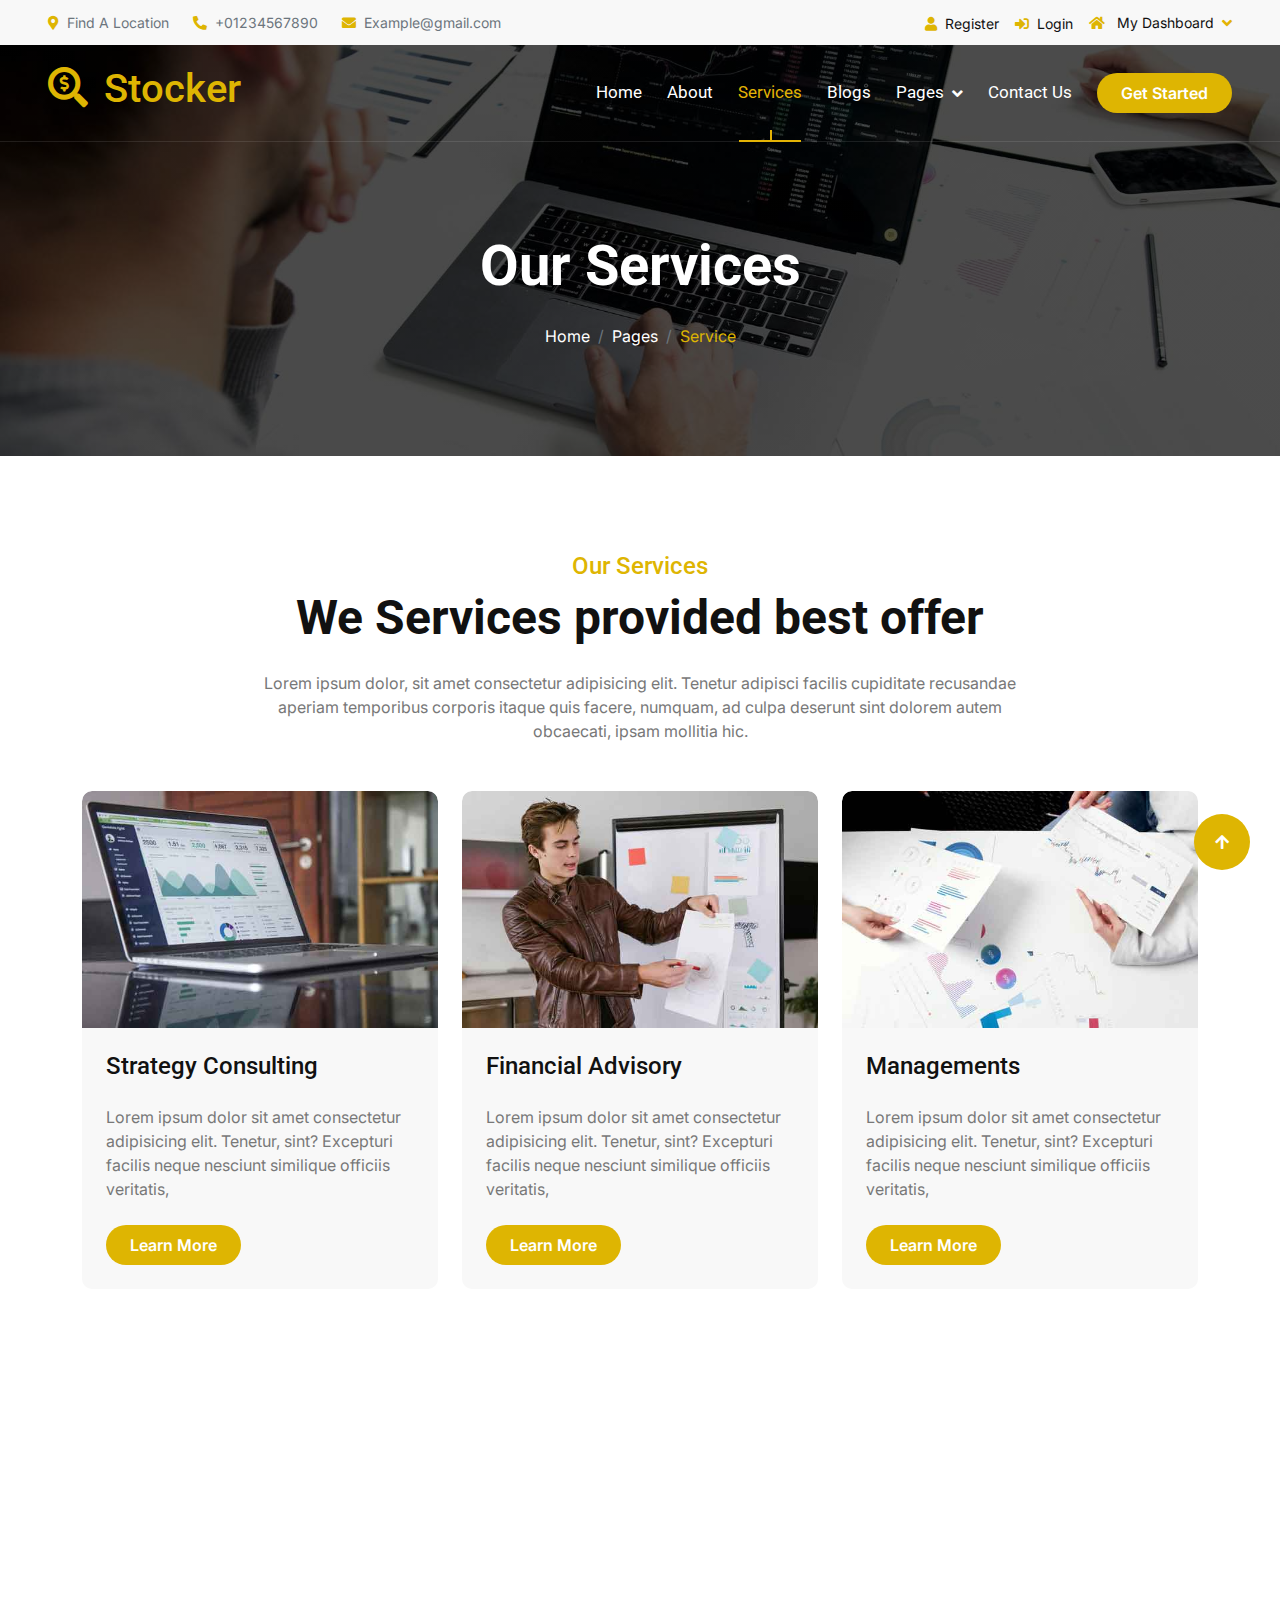
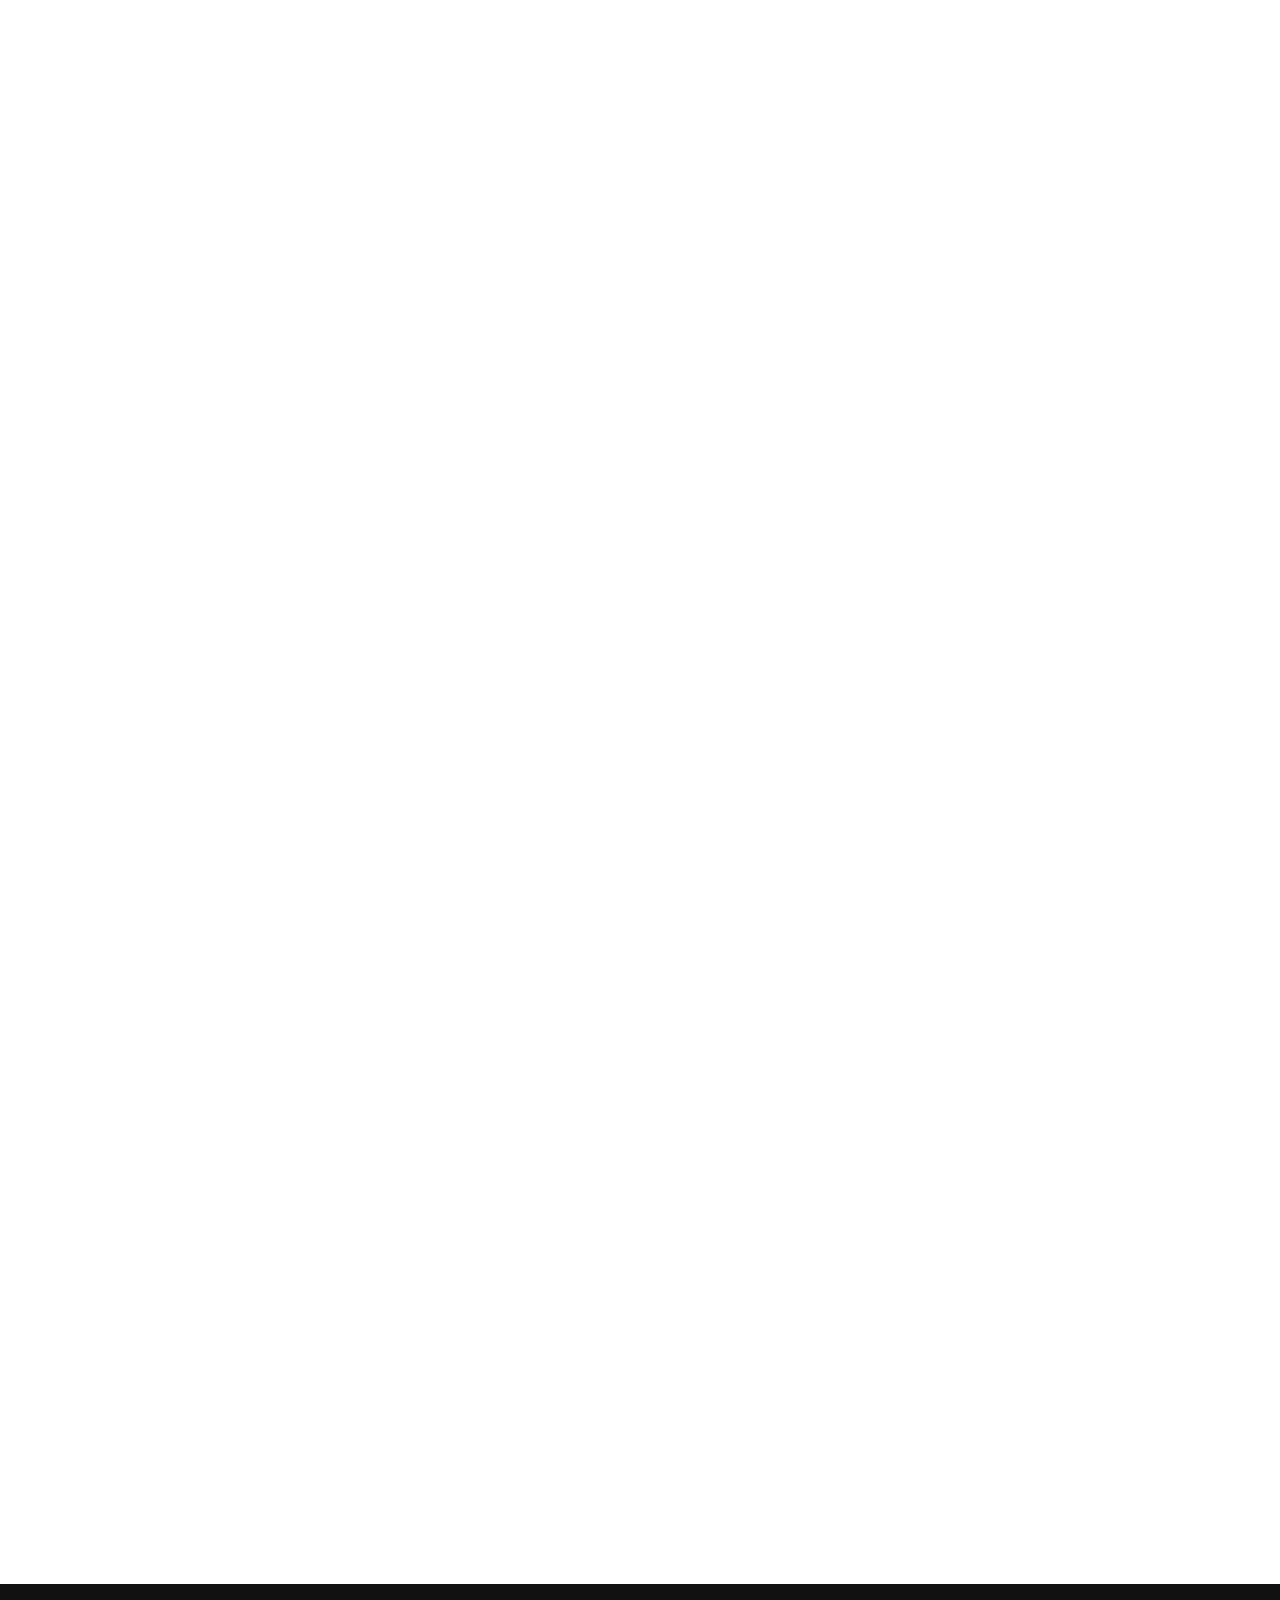
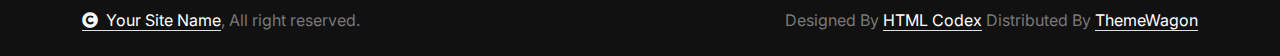
<file: service.html>
<!DOCTYPE html>
<html lang="en">

    <head>
        <meta charset="utf-8">
        <title>Stocker - Stock Market Website Template</title>
        <meta content="width=device-width, initial-scale=1.0" name="viewport">
        <meta content="" name="keywords">
        <meta content="" name="description">

        <!-- Google Web Fonts -->
        <link rel="preconnect" href="https://fonts.googleapis.com">
        <link rel="preconnect" href="https://fonts.gstatic.com" crossorigin>
        <link href="https://fonts.googleapis.com/css2?family=Inter:wght@100..900&family=Roboto:wght@400;500;700;900&display=swap" rel="stylesheet"> 

        <!-- Icon Font Stylesheet -->
        <link rel="stylesheet" href="https://use.fontawesome.com/releases/v5.15.4/css/all.css"/>
        <link href="https://cdn.jsdelivr.net/npm/bootstrap-icons@1.4.1/font/bootstrap-icons.css" rel="stylesheet">

        <!-- Libraries Stylesheet -->
        <link href="lib/animate/animate.min.css" rel="stylesheet">
        <link href="lib/lightbox/css/lightbox.min.css" rel="stylesheet">
        <link href="lib/owlcarousel/assets/owl.carousel.min.css" rel="stylesheet">


        <!-- Customized Bootstrap Stylesheet -->
        <link href="css/bootstrap.min.css" rel="stylesheet">

        <!-- Template Stylesheet -->
        <link href="css/style.css" rel="stylesheet">
    </head>

    <body>

        <!-- Spinner Start -->
        <div id="spinner" class="show bg-white position-fixed translate-middle w-100 vh-100 top-50 start-50 d-flex align-items-center justify-content-center">
            <div class="spinner-border text-primary" style="width: 3rem; height: 3rem;" role="status">
                <span class="sr-only">Loading...</span>
            </div>
        </div>
        <!-- Spinner End -->

        <!-- Topbar Start -->
        <div class="container-fluid topbar bg-light px-5 d-none d-lg-block">
            <div class="row gx-0 align-items-center">
                <div class="col-lg-8 text-center text-lg-start mb-2 mb-lg-0">
                    <div class="d-flex flex-wrap">
                        <a href="#" class="text-muted small me-4"><i class="fas fa-map-marker-alt text-primary me-2"></i>Find A Location</a>
                        <a href="tel:+01234567890" class="text-muted small me-4"><i class="fas fa-phone-alt text-primary me-2"></i>+01234567890</a>
                        <a href="mailto:example@gmail.com" class="text-muted small me-0"><i class="fas fa-envelope text-primary me-2"></i>Example@gmail.com</a>
                    </div>
                </div>
                <div class="col-lg-4 text-center text-lg-end">
                    <div class="d-inline-flex align-items-center" style="height: 45px;">
                        <a href="#"><small class="me-3 text-dark"><i class="fa fa-user text-primary me-2"></i>Register</small></a>
                        <a href="#"><small class="me-3 text-dark"><i class="fa fa-sign-in-alt text-primary me-2"></i>Login</small></a>
                        <div class="dropdown">
                            <a href="#" class="dropdown-toggle text-dark" data-bs-toggle="dropdown"><small><i class="fa fa-home text-primary me-2"></i> My Dashboard</small></a>
                            <div class="dropdown-menu rounded">
                                <a href="#" class="dropdown-item"><i class="fas fa-user-alt me-2"></i> My Profile</a>
                                <a href="#" class="dropdown-item"><i class="fas fa-comment-alt me-2"></i> Inbox</a>
                                <a href="#" class="dropdown-item"><i class="fas fa-bell me-2"></i> Notifications</a>
                                <a href="#" class="dropdown-item"><i class="fas fa-cog me-2"></i> Account Settings</a>
                                <a href="#" class="dropdown-item"><i class="fas fa-power-off me-2"></i> Log Out</a>
                            </div>
                        </div>
                    </div>
                </div>
            </div>
        </div>
        <!-- Topbar End -->

        <!-- Navbar & Hero Start -->
        <div class="container-fluid position-relative p-0">
            <nav class="navbar navbar-expand-lg navbar-light px-4 px-lg-5 py-3 py-lg-0">
                <a href="" class="navbar-brand p-0">
                    <h1 class="text-primary"><i class="fas fa-search-dollar me-3"></i>Stocker</h1>
                    <!-- <img src="img/logo.png" alt="Logo"> -->
                </a>
                <button class="navbar-toggler" type="button" data-bs-toggle="collapse" data-bs-target="#navbarCollapse">
                    <span class="fa fa-bars"></span>
                </button>
                <div class="collapse navbar-collapse" id="navbarCollapse">
                    <div class="navbar-nav ms-auto py-0">
                        <a href="index.html" class="nav-item nav-link">Home</a>
                        <a href="about.html" class="nav-item nav-link">About</a>
                        <a href="service.html" class="nav-item nav-link active">Services</a>
                        <a href="blog.html" class="nav-item nav-link">Blogs</a>
                        <div class="nav-item dropdown">
                            <a href="#" class="nav-link" data-bs-toggle="dropdown">
                                <span class="dropdown-toggle">Pages</span>
                            </a>
                            <div class="dropdown-menu m-0">
                                <a href="feature.html" class="dropdown-item">Our Features</a>
                                <a href="team.html" class="dropdown-item">Our team</a>
                                <a href="testimonial.html" class="dropdown-item">Testimonial</a>
                                <a href="offer.html" class="dropdown-item">Our offer</a>
                                <a href="FAQ.html" class="dropdown-item">FAQs</a>
                                <a href="404.html" class="dropdown-item">404 Page</a>
                            </div>
                        </div>
                        <a href="contact.html" class="nav-item nav-link">Contact Us</a>
                    </div>
                    <a href="#" class="btn btn-primary rounded-pill py-2 px-4 my-3 my-lg-0 flex-shrink-0">Get Started</a>
                </div>
            </nav>

            <!-- Header Start -->
            <div class="container-fluid bg-breadcrumb">
                <div class="container text-center py-5" style="max-width: 900px;">
                    <h4 class="text-white display-4 mb-4 wow fadeInDown" data-wow-delay="0.1s">Our Services</h4>
                    <ol class="breadcrumb d-flex justify-content-center mb-0 wow fadeInDown" data-wow-delay="0.3s">
                        <li class="breadcrumb-item"><a href="index.html">Home</a></li>
                        <li class="breadcrumb-item"><a href="#">Pages</a></li>
                        <li class="breadcrumb-item active text-primary">Service</li>
                    </ol>    
                </div>
            </div>
            <!-- Header End -->
        </div>
        <!-- Navbar & Hero End -->


        <!-- Services Start -->
        <div class="container-fluid service py-5">
            <div class="container py-5">
                <div class="text-center mx-auto pb-5 wow fadeInUp" data-wow-delay="0.2s" style="max-width: 800px;">
                    <h4 class="text-primary">Our Services</h4>
                    <h1 class="display-5 mb-4">We Services provided best offer</h1>
                    <p class="mb-0">Lorem ipsum dolor, sit amet consectetur adipisicing elit. Tenetur adipisci facilis cupiditate recusandae aperiam temporibus corporis itaque quis facere, numquam, ad culpa deserunt sint dolorem autem obcaecati, ipsam mollitia hic.
                    </p>
                </div>
                <div class="row g-4">
                    <div class="col-md-6 col-lg-4 wow fadeInUp" data-wow-delay="0.2s">
                        <div class="service-item">
                            <div class="service-img">
                                <img src="img/service-1.jpg" class="img-fluid rounded-top w-100" alt="Image">
                            </div>
                            <div class="rounded-bottom p-4">
                                <a href="#" class="h4 d-inline-block mb-4"> Strategy Consulting</a>
                                <p class="mb-4">Lorem ipsum dolor sit amet consectetur adipisicing elit. Tenetur, sint? Excepturi facilis neque nesciunt similique officiis veritatis,
                                </p>
                                <a class="btn btn-primary rounded-pill py-2 px-4" href="#">Learn More</a>
                            </div>
                        </div>
                    </div>
                    <div class="col-md-6 col-lg-4 wow fadeInUp" data-wow-delay="0.4s">
                        <div class="service-item">
                            <div class="service-img">
                                <img src="img/service-2.jpg" class="img-fluid rounded-top w-100" alt="Image">
                            </div>
                            <div class="rounded-bottom p-4">
                                <a href="#" class="h4 d-inline-block mb-4">Financial Advisory</a>
                                <p class="mb-4">Lorem ipsum dolor sit amet consectetur adipisicing elit. Tenetur, sint? Excepturi facilis neque nesciunt similique officiis veritatis,
                                </p>
                                <a class="btn btn-primary rounded-pill py-2 px-4" href="#">Learn More</a>
                            </div>
                        </div>
                    </div>
                    <div class="col-md-6 col-lg-4 wow fadeInUp" data-wow-delay="0.6s">
                        <div class="service-item">
                            <div class="service-img">
                                <img src="img/service-3.jpg" class="img-fluid rounded-top w-100" alt="Image">
                            </div>
                            <div class="rounded-bottom p-4">
                                <a href="#" class="h4 d-inline-block mb-4">Managements</a>
                                <p class="mb-4">Lorem ipsum dolor sit amet consectetur adipisicing elit. Tenetur, sint? Excepturi facilis neque nesciunt similique officiis veritatis,
                                </p>
                                <a class="btn btn-primary rounded-pill py-2 px-4" href="#">Learn More</a>
                            </div>
                        </div>
                    </div>
                    <div class="col-md-6 col-lg-4 wow fadeInUp" data-wow-delay="0.2s">
                        <div class="service-item">
                            <div class="service-img">
                                <img src="img/service-4.jpg" class="img-fluid rounded-top w-100" alt="Image">
                            </div>
                            <div class="rounded-bottom p-4">
                                <a href="#" class="h4 d-inline-block mb-4">Supply Optimization</a>
                                <p class="mb-4">Lorem ipsum dolor sit amet consectetur adipisicing elit. Tenetur, sint? Excepturi facilis neque nesciunt similique officiis veritatis,
                                </p>
                                <a class="btn btn-primary rounded-pill py-2 px-4" href="#">Learn More</a>
                            </div>
                        </div>
                    </div>
                    <div class="col-md-6 col-lg-4 wow fadeInUp" data-wow-delay="0.4s">
                        <div class="service-item">
                            <div class="service-img">
                                <img src="img/service-5.jpg" class="img-fluid rounded-top w-100" alt="Image">
                            </div>
                            <div class="rounded-bottom p-4">
                                <a href="#" class="h4 d-inline-block mb-4">Hr Consulting</a>
                                <p class="mb-4">Lorem ipsum dolor sit amet consectetur adipisicing elit. Tenetur, sint? Excepturi facilis neque nesciunt similique officiis veritatis,
                                </p>
                                <a class="btn btn-primary rounded-pill py-2 px-4" href="#">Learn More</a>
                            </div>
                        </div>
                    </div>
                    <div class="col-md-6 col-lg-4 wow fadeInUp" data-wow-delay="0.6s">
                        <div class="service-item">
                            <div class="service-img">
                                <img src="img/service-6.jpg" class="img-fluid rounded-top w-100" alt="Image">
                            </div>
                            <div class="rounded-bottom p-4">
                                <a href="#" class="h4 d-inline-block mb-4">Marketing Consulting</a>
                                <p class="mb-4">Lorem ipsum dolor sit amet consectetur adipisicing elit. Tenetur, sint? Excepturi facilis neque nesciunt similique officiis veritatis,
                                </p>
                                <a class="btn btn-primary rounded-pill py-2 px-4" href="#">Learn More</a>
                            </div>
                        </div>
                    </div>
                </div>
            </div>
        </div>
        <!-- Services End -->

        <!-- Testimonial Start -->
        <div class="container-fluid testimonial pb-5">
            <div class="container pb-5">
                <div class="text-center mx-auto pb-5 wow fadeInUp" data-wow-delay="0.2s" style="max-width: 800px;">
                    <h4 class="text-primary">Testimonial</h4>
                    <h1 class="display-5 mb-4">Our Clients Riviews</h1>
                    <p class="mb-0">Lorem ipsum dolor, sit amet consectetur adipisicing elit. Tenetur adipisci facilis cupiditate recusandae aperiam temporibus corporis itaque quis facere, numquam, ad culpa deserunt sint dolorem autem obcaecati, ipsam mollitia hic.
                    </p>
                </div>
                <div class="owl-carousel testimonial-carousel wow fadeInUp" data-wow-delay="0.2s">
                    <div class="testimonial-item">
                        <div class="testimonial-quote-left">
                            <i class="fas fa-quote-left fa-2x"></i>
                        </div>
                        <div class="testimonial-img">
                            <img src="img/testimonial-1.jpg" class="img-fluid" alt="Image">
                        </div>
                        <div class="testimonial-text">
                            <p class="mb-0">Lorem ipsum dolor sit amet consectetur adipisicing elit. Facilis blanditiis excepturi quisquam temporibus voluptatum reprehenderit culpa, quasi corrupti laborum accusamus.
                            </p>
                        </div>
                        <div class="testimonial-title">
                            <div>
                                <h4 class="mb-0">Person Name</h4>
                                <p class="mb-0">Profession</p>
                            </div>
                            <div class="d-flex text-primary">
                                <i class="fas fa-star"></i>
                                <i class="fas fa-star"></i>
                                <i class="fas fa-star"></i>
                                <i class="fas fa-star"></i>
                                <i class="fas fa-star"></i>
                            </div>
                        </div>
                        <div class="testimonial-quote-right">
                            <i class="fas fa-quote-right fa-2x"></i>
                        </div>
                    </div>
                    <div class="testimonial-item">
                        <div class="testimonial-quote-left">
                            <i class="fas fa-quote-left fa-2x"></i>
                        </div>
                        <div class="testimonial-img">
                            <img src="img/testimonial-2.jpg" class="img-fluid" alt="Image">
                        </div>
                        <div class="testimonial-text">
                            <p class="mb-0">Lorem ipsum dolor sit amet consectetur adipisicing elit. Facilis blanditiis excepturi quisquam temporibus voluptatum reprehenderit culpa, quasi corrupti laborum accusamus.
                            </p>
                        </div>
                        <div class="testimonial-title">
                            <div>
                                <h4 class="mb-0">Person Name</h4>
                                <p class="mb-0">Profession</p>
                            </div>
                            <div class="d-flex text-primary">
                                <i class="fas fa-star"></i>
                                <i class="fas fa-star"></i>
                                <i class="fas fa-star"></i>
                                <i class="fas fa-star"></i>
                                <i class="fas fa-star"></i>
                            </div>
                        </div>
                        <div class="testimonial-quote-right">
                            <i class="fas fa-quote-right fa-2x"></i>
                        </div>
                    </div>
                    <div class="testimonial-item">
                        <div class="testimonial-quote-left">
                            <i class="fas fa-quote-left fa-2x"></i>
                        </div>
                        <div class="testimonial-img">
                            <img src="img/testimonial-3.jpg" class="img-fluid" alt="Image">
                        </div>
                        <div class="testimonial-text">
                            <p class="mb-0">Lorem ipsum dolor sit amet consectetur adipisicing elit. Facilis blanditiis excepturi quisquam temporibus voluptatum reprehenderit culpa, quasi corrupti laborum accusamus.
                            </p>
                        </div>
                        <div class="testimonial-title">
                            <div>
                                <h4 class="mb-0">Person Name</h4>
                                <p class="mb-0">Profession</p>
                            </div>
                            <div class="d-flex text-primary">
                                <i class="fas fa-star"></i>
                                <i class="fas fa-star"></i>
                                <i class="fas fa-star"></i>
                                <i class="fas fa-star"></i>
                                <i class="fas fa-star"></i>
                            </div>
                        </div>
                        <div class="testimonial-quote-right">
                            <i class="fas fa-quote-right fa-2x"></i>
                        </div>
                    </div>
                    <div class="testimonial-item">
                        <div class="testimonial-quote-left">
                            <i class="fas fa-quote-left fa-2x"></i>
                        </div>
                        <div class="testimonial-img">
                            <img src="img/testimonial-2.jpg" class="img-fluid" alt="Image">
                        </div>
                        <div class="testimonial-text">
                            <p class="mb-0">Lorem ipsum dolor sit amet consectetur adipisicing elit. Facilis blanditiis excepturi quisquam temporibus voluptatum reprehenderit culpa, quasi corrupti laborum accusamus.
                            </p>
                        </div>
                        <div class="testimonial-title">
                            <div>
                                <h4 class="mb-0">Person Name</h4>
                                <p class="mb-0">Profession</p>
                            </div>
                            <div class="d-flex text-primary">
                                <i class="fas fa-star"></i>
                                <i class="fas fa-star"></i>
                                <i class="fas fa-star"></i>
                                <i class="fas fa-star"></i>
                                <i class="fas fa-star"></i>
                            </div>
                        </div>
                        <div class="testimonial-quote-right">
                            <i class="fas fa-quote-right fa-2x"></i>
                        </div>
                    </div>
                </div>
            </div>
        </div>
        <!-- Testimonial End -->

        <!-- Footer Start -->
        <div class="container-fluid footer py-5 wow fadeIn" data-wow-delay="0.2s">
            <div class="container py-5 border-start-0 border-end-0" style="border: 1px solid; border-color: rgb(255, 255, 255, 0.08);">
                <div class="row g-5">
                    <div class="col-md-6 col-lg-6 col-xl-4">
                        <div class="footer-item">
                            <a href="index.html" class="p-0">
                                <h4 class="text-white"><i class="fas fa-search-dollar me-3"></i>Stocker</h4>
                                <!-- <img src="img/logo.png" alt="Logo"> -->
                            </a>
                            <p class="mb-4">Dolor amet sit justo amet elitr clita ipsum elitr est.Lorem ipsum dolor sit amet, consectetur adipiscing...</p>
                            <div class="d-flex">
                                <a href="#" class="bg-primary d-flex rounded align-items-center py-2 px-3 me-2">
                                    <i class="fas fa-apple-alt text-white"></i>
                                    <div class="ms-3">
                                        <small class="text-white">Download on the</small>
                                        <h6 class="text-white">App Store</h6>
                                    </div>
                                </a>
                                <a href="#" class="bg-dark d-flex rounded align-items-center py-2 px-3 ms-2">
                                    <i class="fas fa-play text-primary"></i>
                                    <div class="ms-3">
                                        <small class="text-white">Get it on</small>
                                        <h6 class="text-white">Google Play</h6>
                                    </div>
                                </a>
                            </div>
                        </div>
                    </div>
                    <div class="col-md-6 col-lg-6 col-xl-2">
                        <div class="footer-item">
                            <h4 class="text-white mb-4">Quick Links</h4>
                            <a href="#"><i class="fas fa-angle-right me-2"></i> About Us</a>
                            <a href="#"><i class="fas fa-angle-right me-2"></i> Feature</a>
                            <a href="#"><i class="fas fa-angle-right me-2"></i> Attractions</a>
                            <a href="#"><i class="fas fa-angle-right me-2"></i> Tickets</a>
                            <a href="#"><i class="fas fa-angle-right me-2"></i> Blog</a>
                            <a href="#"><i class="fas fa-angle-right me-2"></i> Contact us</a>
                        </div>
                    </div>
                    <div class="col-md-6 col-lg-6 col-xl-3">
                        <div class="footer-item">
                            <h4 class="text-white mb-4">Support</h4>
                            <a href="#"><i class="fas fa-angle-right me-2"></i> Privacy Policy</a>
                            <a href="#"><i class="fas fa-angle-right me-2"></i> Terms & Conditions</a>
                            <a href="#"><i class="fas fa-angle-right me-2"></i> Disclaimer</a>
                            <a href="#"><i class="fas fa-angle-right me-2"></i> Support</a>
                            <a href="#"><i class="fas fa-angle-right me-2"></i> FAQ</a>
                            <a href="#"><i class="fas fa-angle-right me-2"></i> Help</a>
                        </div>
                    </div>
                    <div class="col-md-6 col-lg-6 col-xl-3">
                        <div class="footer-item">
                            <h4 class="text-white mb-4">Contact Info</h4>
                            <div class="d-flex align-items-center">
                                <i class="fas fa-map-marker-alt text-primary me-3"></i>
                                <p class="text-white mb-0">123 Street New York.USA</p>
                            </div>
                            <div class="d-flex align-items-center">
                                <i class="fas fa-envelope text-primary me-3"></i>
                                <p class="text-white mb-0">info@example.com</p>
                            </div>
                            <div class="d-flex align-items-center">
                                <i class="fa fa-phone-alt text-primary me-3"></i>
                                <p class="text-white mb-0">(+012) 3456 7890</p>
                            </div>
                            <div class="d-flex align-items-center mb-4">
                                <i class="fab fa-firefox-browser text-primary me-3"></i>
                                <p class="text-white mb-0">Yoursite@ex.com</p>
                            </div>
                            <div class="d-flex">
                                <a class="btn btn-primary btn-sm-square rounded-circle me-3" href="#"><i class="fab fa-facebook-f text-white"></i></a>
                                <a class="btn btn-primary btn-sm-square rounded-circle me-3" href="#"><i class="fab fa-twitter text-white"></i></a>
                                <a class="btn btn-primary btn-sm-square rounded-circle me-3" href="#"><i class="fab fa-instagram text-white"></i></a>
                                <a class="btn btn-primary btn-sm-square rounded-circle me-0" href="#"><i class="fab fa-linkedin-in text-white"></i></a>
                            </div>
                        </div>
                    </div>
                </div>
            </div>
        </div>
        <!-- Footer End -->
        
        <!-- Copyright Start -->
        <div class="container-fluid copyright py-4">
            <div class="container">
                <div class="row g-4 align-items-center">
                    <div class="col-md-6 text-center text-md-start mb-md-0">
                        <span class="text-body"><a href="#" class="border-bottom text-white"><i class="fas fa-copyright text-light me-2"></i>Your Site Name</a>, All right reserved.</span>
                    </div>
                    <div class="col-md-6 text-center text-md-end text-body">
                        <!--/*** This template is free as long as you keep the below author’s credit link/attribution link/backlink. ***/-->
                        <!--/*** If you'd like to use the template without the below author’s credit link/attribution link/backlink, ***/-->
                        <!--/*** you can purchase the Credit Removal License from "https://htmlcodex.com/credit-removal". ***/-->
                        Designed By <a class="border-bottom text-white" href="https://htmlcodex.com">HTML Codex</a> Distributed By <a class="border-bottom text-white" href="https://themewagon.com">ThemeWagon</a>
                    </div>
                </div>
            </div>
        </div>
        <!-- Copyright End -->


        <!-- Back to Top -->
        <a href="#" class="btn btn-primary btn-lg-square rounded-circle back-to-top"><i class="fa fa-arrow-up"></i></a>   

        
        <!-- JavaScript Libraries -->
        <script src="https://ajax.googleapis.com/ajax/libs/jquery/3.6.4/jquery.min.js"></script>
        <script src="https://cdn.jsdelivr.net/npm/bootstrap@5.0.0/dist/js/bootstrap.bundle.min.js"></script>
        <script src="lib/wow/wow.min.js"></script>
        <script src="lib/easing/easing.min.js"></script>
        <script src="lib/waypoints/waypoints.min.js"></script>
        <script src="lib/counterup/counterup.min.js"></script>
        <script src="lib/lightbox/js/lightbox.min.js"></script>
        <script src="lib/owlcarousel/owl.carousel.min.js"></script>
        

        <!-- Template Javascript -->
        <script src="js/main.js"></script>
    </body>

</html>
</file>
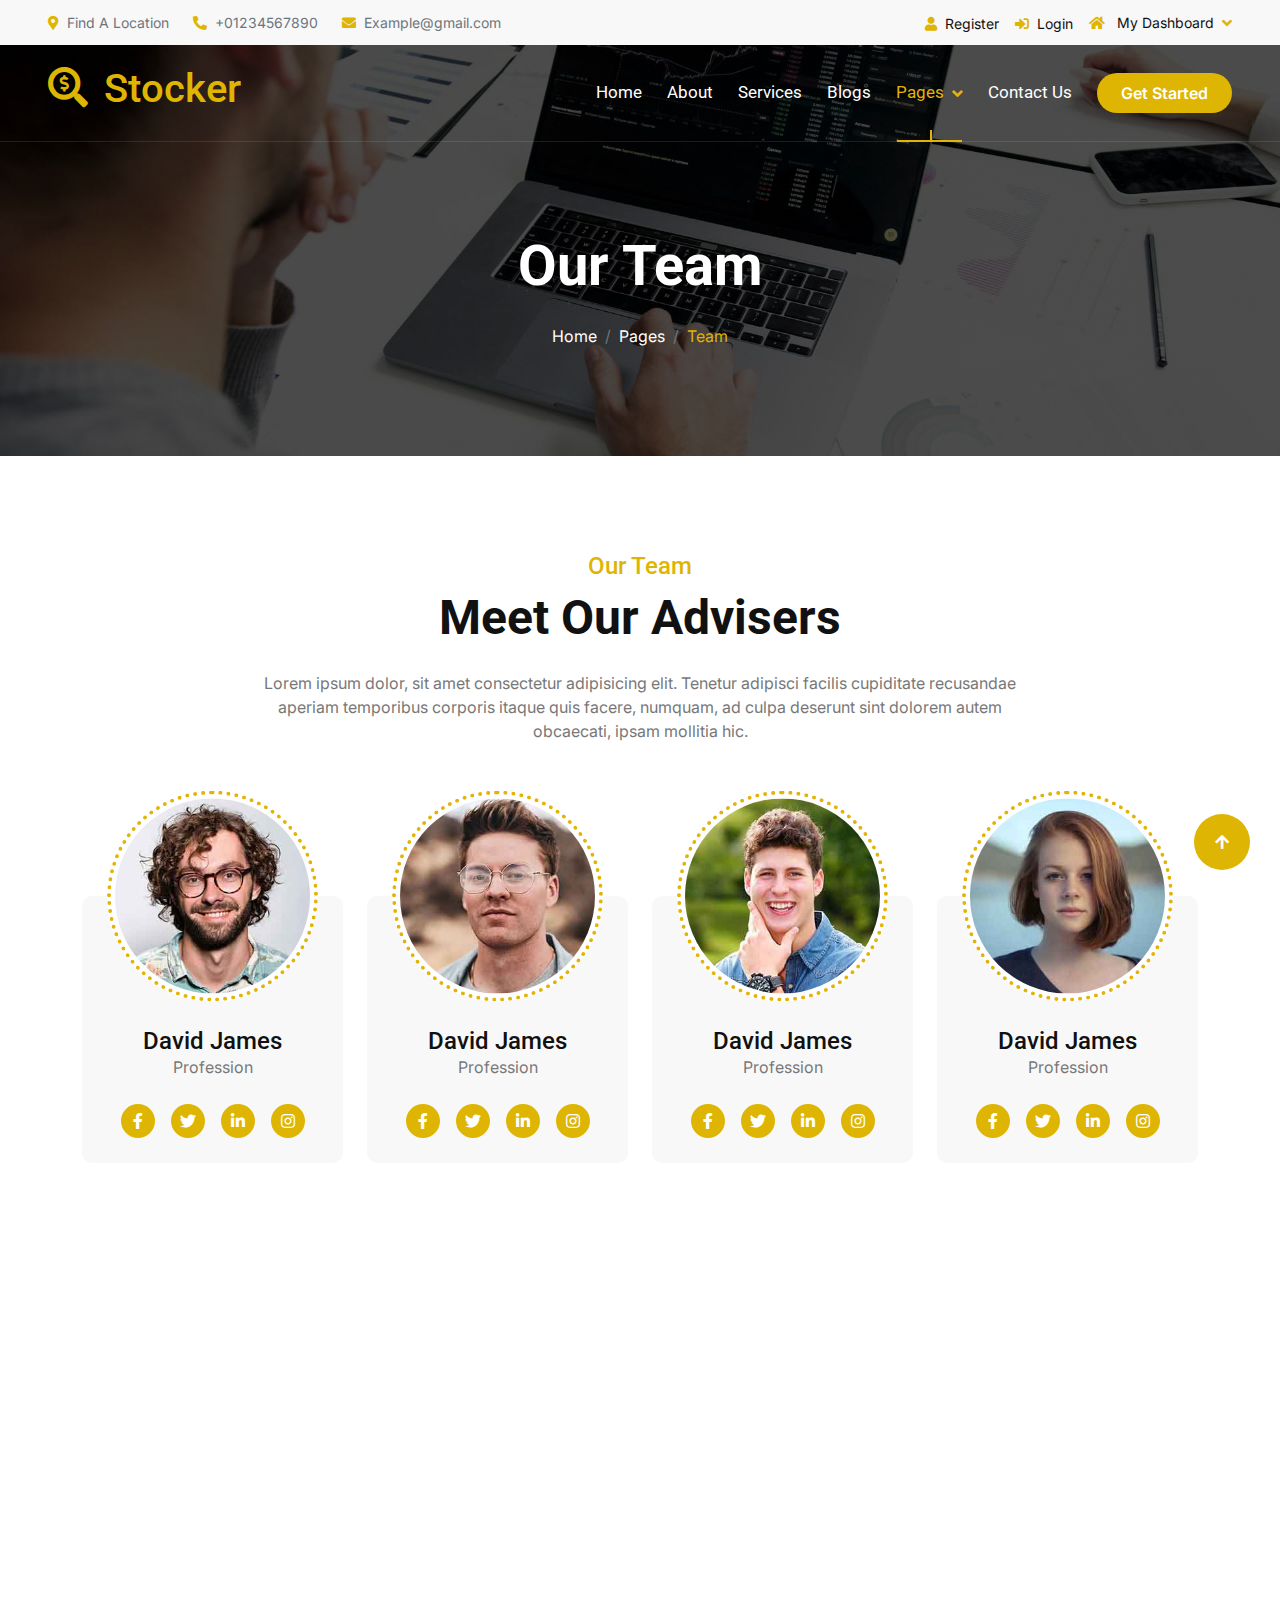
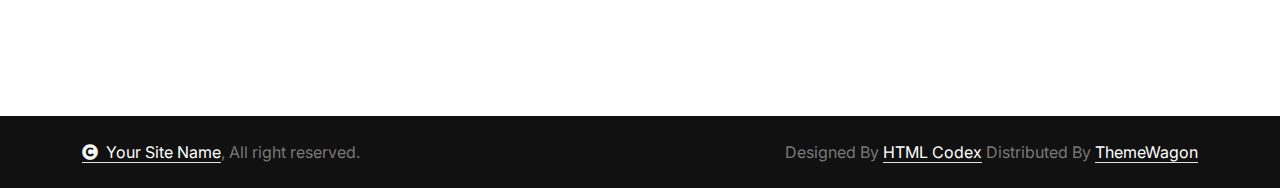
<file: team.html>
<!DOCTYPE html>
<html lang="en">

    <head>
        <meta charset="utf-8">
        <title>Stocker - Stock Market Website Template</title>
        <meta content="width=device-width, initial-scale=1.0" name="viewport">
        <meta content="" name="keywords">
        <meta content="" name="description">

        <!-- Google Web Fonts -->
        <link rel="preconnect" href="https://fonts.googleapis.com">
        <link rel="preconnect" href="https://fonts.gstatic.com" crossorigin>
        <link href="https://fonts.googleapis.com/css2?family=Inter:wght@100..900&family=Roboto:wght@400;500;700;900&display=swap" rel="stylesheet"> 

        <!-- Icon Font Stylesheet -->
        <link rel="stylesheet" href="https://use.fontawesome.com/releases/v5.15.4/css/all.css"/>
        <link href="https://cdn.jsdelivr.net/npm/bootstrap-icons@1.4.1/font/bootstrap-icons.css" rel="stylesheet">

        <!-- Libraries Stylesheet -->
        <link href="lib/animate/animate.min.css" rel="stylesheet">
        <link href="lib/lightbox/css/lightbox.min.css" rel="stylesheet">
        <link href="lib/owlcarousel/assets/owl.carousel.min.css" rel="stylesheet">


        <!-- Customized Bootstrap Stylesheet -->
        <link href="css/bootstrap.min.css" rel="stylesheet">

        <!-- Template Stylesheet -->
        <link href="css/style.css" rel="stylesheet">
    </head>

    <body>

        <!-- Spinner Start -->
        <div id="spinner" class="show bg-white position-fixed translate-middle w-100 vh-100 top-50 start-50 d-flex align-items-center justify-content-center">
            <div class="spinner-border text-primary" style="width: 3rem; height: 3rem;" role="status">
                <span class="sr-only">Loading...</span>
            </div>
        </div>
        <!-- Spinner End -->

        <!-- Topbar Start -->
        <div class="container-fluid topbar bg-light px-5 d-none d-lg-block">
            <div class="row gx-0 align-items-center">
                <div class="col-lg-8 text-center text-lg-start mb-2 mb-lg-0">
                    <div class="d-flex flex-wrap">
                        <a href="#" class="text-muted small me-4"><i class="fas fa-map-marker-alt text-primary me-2"></i>Find A Location</a>
                        <a href="tel:+01234567890" class="text-muted small me-4"><i class="fas fa-phone-alt text-primary me-2"></i>+01234567890</a>
                        <a href="mailto:example@gmail.com" class="text-muted small me-0"><i class="fas fa-envelope text-primary me-2"></i>Example@gmail.com</a>
                    </div>
                </div>
                <div class="col-lg-4 text-center text-lg-end">
                    <div class="d-inline-flex align-items-center" style="height: 45px;">
                        <a href="#"><small class="me-3 text-dark"><i class="fa fa-user text-primary me-2"></i>Register</small></a>
                        <a href="#"><small class="me-3 text-dark"><i class="fa fa-sign-in-alt text-primary me-2"></i>Login</small></a>
                        <div class="dropdown">
                            <a href="#" class="dropdown-toggle text-dark" data-bs-toggle="dropdown"><small><i class="fa fa-home text-primary me-2"></i> My Dashboard</small></a>
                            <div class="dropdown-menu rounded">
                                <a href="#" class="dropdown-item"><i class="fas fa-user-alt me-2"></i> My Profile</a>
                                <a href="#" class="dropdown-item"><i class="fas fa-comment-alt me-2"></i> Inbox</a>
                                <a href="#" class="dropdown-item"><i class="fas fa-bell me-2"></i> Notifications</a>
                                <a href="#" class="dropdown-item"><i class="fas fa-cog me-2"></i> Account Settings</a>
                                <a href="#" class="dropdown-item"><i class="fas fa-power-off me-2"></i> Log Out</a>
                            </div>
                        </div>
                    </div>
                </div>
            </div>
        </div>
        <!-- Topbar End -->

        <!-- Navbar & Hero Start -->
        <div class="container-fluid position-relative p-0">
            <nav class="navbar navbar-expand-lg navbar-light px-4 px-lg-5 py-3 py-lg-0">
                <a href="" class="navbar-brand p-0">
                    <h1 class="text-primary"><i class="fas fa-search-dollar me-3"></i>Stocker</h1>
                    <!-- <img src="img/logo.png" alt="Logo"> -->
                </a>
                <button class="navbar-toggler" type="button" data-bs-toggle="collapse" data-bs-target="#navbarCollapse">
                    <span class="fa fa-bars"></span>
                </button>
                <div class="collapse navbar-collapse" id="navbarCollapse">
                    <div class="navbar-nav ms-auto py-0">
                        <a href="index.html" class="nav-item nav-link">Home</a>
                        <a href="about.html" class="nav-item nav-link">About</a>
                        <a href="service.html" class="nav-item nav-link">Services</a>
                        <a href="blog.html" class="nav-item nav-link">Blogs</a>
                        <div class="nav-item dropdown">
                            <a href="#" class="nav-link active" data-bs-toggle="dropdown">
                                <span class="dropdown-toggle">Pages</span>
                            </a>
                            <div class="dropdown-menu m-0">
                                <a href="feature.html" class="dropdown-item">Our Features</a>
                                <a href="team.html" class="dropdown-item active">Our team</a>
                                <a href="testimonial.html" class="dropdown-item">Testimonial</a>
                                <a href="offer.html" class="dropdown-item">Our offer</a>
                                <a href="FAQ.html" class="dropdown-item">FAQs</a>
                                <a href="404.html" class="dropdown-item">404 Page</a>
                            </div>
                        </div>
                        <a href="contact.html" class="nav-item nav-link">Contact Us</a>
                    </div>
                    <a href="#" class="btn btn-primary rounded-pill py-2 px-4 my-3 my-lg-0 flex-shrink-0">Get Started</a>
                </div>
            </nav>

            <!-- Header Start -->
            <div class="container-fluid bg-breadcrumb">
                <div class="container text-center py-5" style="max-width: 900px;">
                    <h4 class="text-white display-4 mb-4 wow fadeInDown" data-wow-delay="0.1s">Our Team</h4>
                    <ol class="breadcrumb d-flex justify-content-center mb-0 wow fadeInDown" data-wow-delay="0.3s">
                        <li class="breadcrumb-item"><a href="index.html">Home</a></li>
                        <li class="breadcrumb-item"><a href="#">Pages</a></li>
                        <li class="breadcrumb-item active text-primary">Team</li>
                    </ol>    
                </div>
            </div>
            <!-- Header End -->
        </div>
        <!-- Navbar & Hero End -->


        <!-- Team Start -->
        <div class="container-fluid team py-5">
            <div class="container py-5">
                <div class="text-center mx-auto pb-5 wow fadeInUp" data-wow-delay="0.2s" style="max-width: 800px;">
                    <h4 class="text-primary">Our Team</h4>
                    <h1 class="display-5 mb-4">Meet Our Advisers</h1>
                    <p class="mb-0">Lorem ipsum dolor, sit amet consectetur adipisicing elit. Tenetur adipisci facilis cupiditate recusandae aperiam temporibus corporis itaque quis facere, numquam, ad culpa deserunt sint dolorem autem obcaecati, ipsam mollitia hic.
                    </p>
                </div>
                <div class="row g-4">
                    <div class="col-md-6 col-lg-6 col-xl-3 wow fadeInUp" data-wow-delay="0.2s">
                        <div class="team-item">
                            <div class="team-img">
                                <img src="img/team-1.jpg" class="img-fluid" alt="">
                            </div>
                            <div class="team-title">
                                <h4 class="mb-0">David James</h4>
                                <p class="mb-0">Profession</p>
                            </div>
                            <div class="team-icon">
                                <a class="btn btn-primary btn-sm-square rounded-circle me-3" href=""><i class="fab fa-facebook-f"></i></a>
                                <a class="btn btn-primary btn-sm-square rounded-circle me-3" href=""><i class="fab fa-twitter"></i></a>
                                <a class="btn btn-primary btn-sm-square rounded-circle me-3" href=""><i class="fab fa-linkedin-in"></i></a>
                                <a class="btn btn-primary btn-sm-square rounded-circle me-0" href=""><i class="fab fa-instagram"></i></a>
                            </div>
                        </div>
                    </div>
                    <div class="col-md-6 col-lg-6 col-xl-3 wow fadeInUp" data-wow-delay="0.4s">
                        <div class="team-item">
                            <div class="team-img">
                                <img src="img/team-2.jpg" class="img-fluid" alt="">
                            </div>
                            <div class="team-title">
                                <h4 class="mb-0">David James</h4>
                                <p class="mb-0">Profession</p>
                            </div>
                            <div class="team-icon">
                                <a class="btn btn-primary btn-sm-square rounded-circle me-3" href=""><i class="fab fa-facebook-f"></i></a>
                                <a class="btn btn-primary btn-sm-square rounded-circle me-3" href=""><i class="fab fa-twitter"></i></a>
                                <a class="btn btn-primary btn-sm-square rounded-circle me-3" href=""><i class="fab fa-linkedin-in"></i></a>
                                <a class="btn btn-primary btn-sm-square rounded-circle me-0" href=""><i class="fab fa-instagram"></i></a>
                            </div>
                        </div>
                    </div>
                    <div class="col-md-6 col-lg-6 col-xl-3 wow fadeInUp" data-wow-delay="0.6s">
                        <div class="team-item">
                            <div class="team-img">
                                <img src="img/team-3.jpg" class="img-fluid" alt="">
                            </div>
                            <div class="team-title">
                                <h4 class="mb-0">David James</h4>
                                <p class="mb-0">Profession</p>
                            </div>
                            <div class="team-icon">
                                <a class="btn btn-primary btn-sm-square rounded-circle me-3" href=""><i class="fab fa-facebook-f"></i></a>
                                <a class="btn btn-primary btn-sm-square rounded-circle me-3" href=""><i class="fab fa-twitter"></i></a>
                                <a class="btn btn-primary btn-sm-square rounded-circle me-3" href=""><i class="fab fa-linkedin-in"></i></a>
                                <a class="btn btn-primary btn-sm-square rounded-circle me-0" href=""><i class="fab fa-instagram"></i></a>
                            </div>
                        </div>
                    </div>
                    <div class="col-md-6 col-lg-6 col-xl-3 wow fadeInUp" data-wow-delay="0.8s">
                        <div class="team-item">
                            <div class="team-img">
                                <img src="img/team-4.jpg" class="img-fluid" alt="">
                            </div>
                            <div class="team-title">
                                <h4 class="mb-0">David James</h4>
                                <p class="mb-0">Profession</p>
                            </div>
                            <div class="team-icon">
                                <a class="btn btn-primary btn-sm-square rounded-circle me-3" href=""><i class="fab fa-facebook-f"></i></a>
                                <a class="btn btn-primary btn-sm-square rounded-circle me-3" href=""><i class="fab fa-twitter"></i></a>
                                <a class="btn btn-primary btn-sm-square rounded-circle me-3" href=""><i class="fab fa-linkedin-in"></i></a>
                                <a class="btn btn-primary btn-sm-square rounded-circle me-0" href=""><i class="fab fa-instagram"></i></a>
                            </div>
                        </div>
                    </div>
                </div>
            </div>
        </div>
        <!-- Team End -->

        <!-- Footer Start -->
        <div class="container-fluid footer py-5 wow fadeIn" data-wow-delay="0.2s">
            <div class="container py-5 border-start-0 border-end-0" style="border: 1px solid; border-color: rgb(255, 255, 255, 0.08);">
                <div class="row g-5">
                    <div class="col-md-6 col-lg-6 col-xl-4">
                        <div class="footer-item">
                            <a href="index.html" class="p-0">
                                <h4 class="text-white"><i class="fas fa-search-dollar me-3"></i>Stocker</h4>
                                <!-- <img src="img/logo.png" alt="Logo"> -->
                            </a>
                            <p class="mb-4">Dolor amet sit justo amet elitr clita ipsum elitr est.Lorem ipsum dolor sit amet, consectetur adipiscing...</p>
                            <div class="d-flex">
                                <a href="#" class="bg-primary d-flex rounded align-items-center py-2 px-3 me-2">
                                    <i class="fas fa-apple-alt text-white"></i>
                                    <div class="ms-3">
                                        <small class="text-white">Download on the</small>
                                        <h6 class="text-white">App Store</h6>
                                    </div>
                                </a>
                                <a href="#" class="bg-dark d-flex rounded align-items-center py-2 px-3 ms-2">
                                    <i class="fas fa-play text-primary"></i>
                                    <div class="ms-3">
                                        <small class="text-white">Get it on</small>
                                        <h6 class="text-white">Google Play</h6>
                                    </div>
                                </a>
                            </div>
                        </div>
                    </div>
                    <div class="col-md-6 col-lg-6 col-xl-2">
                        <div class="footer-item">
                            <h4 class="text-white mb-4">Quick Links</h4>
                            <a href="#"><i class="fas fa-angle-right me-2"></i> About Us</a>
                            <a href="#"><i class="fas fa-angle-right me-2"></i> Feature</a>
                            <a href="#"><i class="fas fa-angle-right me-2"></i> Attractions</a>
                            <a href="#"><i class="fas fa-angle-right me-2"></i> Tickets</a>
                            <a href="#"><i class="fas fa-angle-right me-2"></i> Blog</a>
                            <a href="#"><i class="fas fa-angle-right me-2"></i> Contact us</a>
                        </div>
                    </div>
                    <div class="col-md-6 col-lg-6 col-xl-3">
                        <div class="footer-item">
                            <h4 class="text-white mb-4">Support</h4>
                            <a href="#"><i class="fas fa-angle-right me-2"></i> Privacy Policy</a>
                            <a href="#"><i class="fas fa-angle-right me-2"></i> Terms & Conditions</a>
                            <a href="#"><i class="fas fa-angle-right me-2"></i> Disclaimer</a>
                            <a href="#"><i class="fas fa-angle-right me-2"></i> Support</a>
                            <a href="#"><i class="fas fa-angle-right me-2"></i> FAQ</a>
                            <a href="#"><i class="fas fa-angle-right me-2"></i> Help</a>
                        </div>
                    </div>
                    <div class="col-md-6 col-lg-6 col-xl-3">
                        <div class="footer-item">
                            <h4 class="text-white mb-4">Contact Info</h4>
                            <div class="d-flex align-items-center">
                                <i class="fas fa-map-marker-alt text-primary me-3"></i>
                                <p class="text-white mb-0">123 Street New York.USA</p>
                            </div>
                            <div class="d-flex align-items-center">
                                <i class="fas fa-envelope text-primary me-3"></i>
                                <p class="text-white mb-0">info@example.com</p>
                            </div>
                            <div class="d-flex align-items-center">
                                <i class="fa fa-phone-alt text-primary me-3"></i>
                                <p class="text-white mb-0">(+012) 3456 7890</p>
                            </div>
                            <div class="d-flex align-items-center mb-4">
                                <i class="fab fa-firefox-browser text-primary me-3"></i>
                                <p class="text-white mb-0">Yoursite@ex.com</p>
                            </div>
                            <div class="d-flex">
                                <a class="btn btn-primary btn-sm-square rounded-circle me-3" href="#"><i class="fab fa-facebook-f text-white"></i></a>
                                <a class="btn btn-primary btn-sm-square rounded-circle me-3" href="#"><i class="fab fa-twitter text-white"></i></a>
                                <a class="btn btn-primary btn-sm-square rounded-circle me-3" href="#"><i class="fab fa-instagram text-white"></i></a>
                                <a class="btn btn-primary btn-sm-square rounded-circle me-0" href="#"><i class="fab fa-linkedin-in text-white"></i></a>
                            </div>
                        </div>
                    </div>
                </div>
            </div>
        </div>
        <!-- Footer End -->
        
        <!-- Copyright Start -->
        <div class="container-fluid copyright py-4">
            <div class="container">
                <div class="row g-4 align-items-center">
                    <div class="col-md-6 text-center text-md-start mb-md-0">
                        <span class="text-body"><a href="#" class="border-bottom text-white"><i class="fas fa-copyright text-light me-2"></i>Your Site Name</a>, All right reserved.</span>
                    </div>
                    <div class="col-md-6 text-center text-md-end text-body">
                        <!--/*** This template is free as long as you keep the below author’s credit link/attribution link/backlink. ***/-->
                        <!--/*** If you'd like to use the template without the below author’s credit link/attribution link/backlink, ***/-->
                        <!--/*** you can purchase the Credit Removal License from "https://htmlcodex.com/credit-removal". ***/-->
                        Designed By <a class="border-bottom text-white" href="https://htmlcodex.com">HTML Codex</a> Distributed By <a class="border-bottom text-white" href="https://themewagon.com">ThemeWagon</a>
                    </div>
                </div>
            </div>
        </div>
        <!-- Copyright End -->


        <!-- Back to Top -->
        <a href="#" class="btn btn-primary btn-lg-square rounded-circle back-to-top"><i class="fa fa-arrow-up"></i></a>   

        
        <!-- JavaScript Libraries -->
        <script src="https://ajax.googleapis.com/ajax/libs/jquery/3.6.4/jquery.min.js"></script>
        <script src="https://cdn.jsdelivr.net/npm/bootstrap@5.0.0/dist/js/bootstrap.bundle.min.js"></script>
        <script src="lib/wow/wow.min.js"></script>
        <script src="lib/easing/easing.min.js"></script>
        <script src="lib/waypoints/waypoints.min.js"></script>
        <script src="lib/counterup/counterup.min.js"></script>
        <script src="lib/lightbox/js/lightbox.min.js"></script>
        <script src="lib/owlcarousel/owl.carousel.min.js"></script>
        

        <!-- Template Javascript -->
        <script src="js/main.js"></script>
    </body>

</html>
</file>
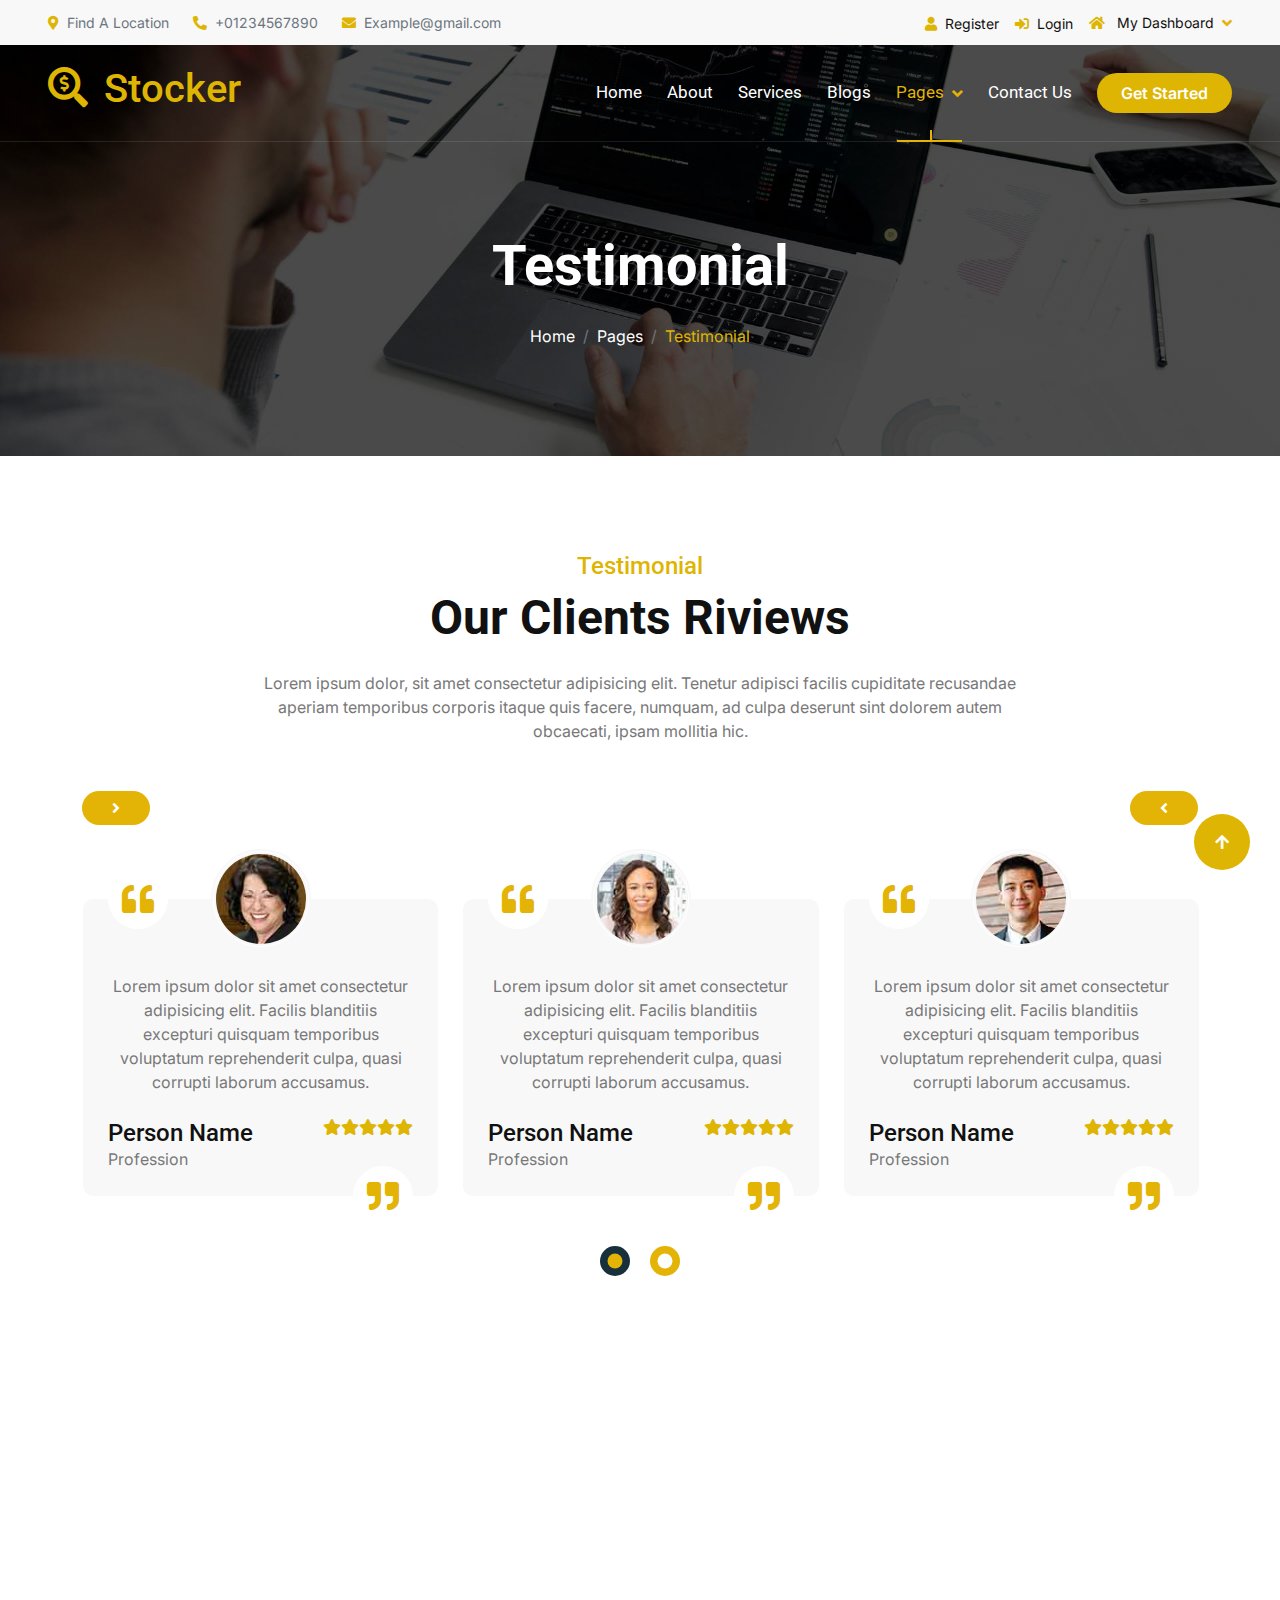
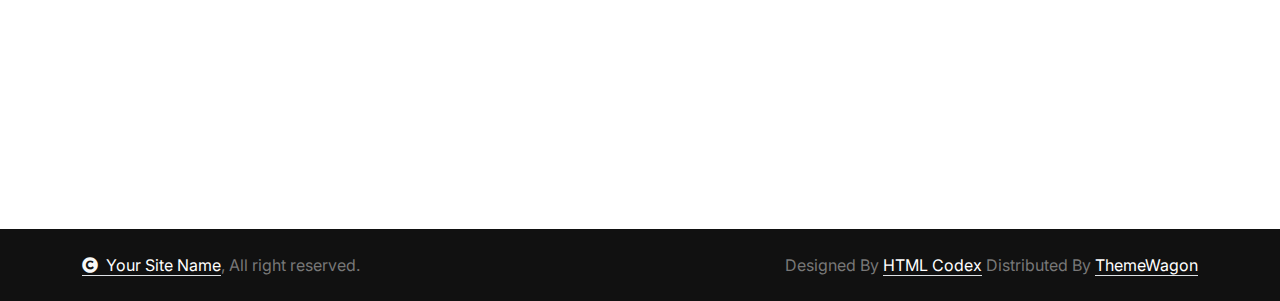
<file: testimonial.html>
<!DOCTYPE html>
<html lang="en">

    <head>
        <meta charset="utf-8">
        <title>Stocker - Stock Market Website Template</title>
        <meta content="width=device-width, initial-scale=1.0" name="viewport">
        <meta content="" name="keywords">
        <meta content="" name="description">

        <!-- Google Web Fonts -->
        <link rel="preconnect" href="https://fonts.googleapis.com">
        <link rel="preconnect" href="https://fonts.gstatic.com" crossorigin>
        <link href="https://fonts.googleapis.com/css2?family=Inter:wght@100..900&family=Roboto:wght@400;500;700;900&display=swap" rel="stylesheet"> 

        <!-- Icon Font Stylesheet -->
        <link rel="stylesheet" href="https://use.fontawesome.com/releases/v5.15.4/css/all.css"/>
        <link href="https://cdn.jsdelivr.net/npm/bootstrap-icons@1.4.1/font/bootstrap-icons.css" rel="stylesheet">

        <!-- Libraries Stylesheet -->
        <link href="lib/animate/animate.min.css" rel="stylesheet">
        <link href="lib/lightbox/css/lightbox.min.css" rel="stylesheet">
        <link href="lib/owlcarousel/assets/owl.carousel.min.css" rel="stylesheet">


        <!-- Customized Bootstrap Stylesheet -->
        <link href="css/bootstrap.min.css" rel="stylesheet">

        <!-- Template Stylesheet -->
        <link href="css/style.css" rel="stylesheet">
    </head>

    <body>

        <!-- Spinner Start -->
        <div id="spinner" class="show bg-white position-fixed translate-middle w-100 vh-100 top-50 start-50 d-flex align-items-center justify-content-center">
            <div class="spinner-border text-primary" style="width: 3rem; height: 3rem;" role="status">
                <span class="sr-only">Loading...</span>
            </div>
        </div>
        <!-- Spinner End -->

        <!-- Topbar Start -->
        <div class="container-fluid topbar bg-light px-5 d-none d-lg-block">
            <div class="row gx-0 align-items-center">
                <div class="col-lg-8 text-center text-lg-start mb-2 mb-lg-0">
                    <div class="d-flex flex-wrap">
                        <a href="#" class="text-muted small me-4"><i class="fas fa-map-marker-alt text-primary me-2"></i>Find A Location</a>
                        <a href="tel:+01234567890" class="text-muted small me-4"><i class="fas fa-phone-alt text-primary me-2"></i>+01234567890</a>
                        <a href="mailto:example@gmail.com" class="text-muted small me-0"><i class="fas fa-envelope text-primary me-2"></i>Example@gmail.com</a>
                    </div>
                </div>
                <div class="col-lg-4 text-center text-lg-end">
                    <div class="d-inline-flex align-items-center" style="height: 45px;">
                        <a href="#"><small class="me-3 text-dark"><i class="fa fa-user text-primary me-2"></i>Register</small></a>
                        <a href="#"><small class="me-3 text-dark"><i class="fa fa-sign-in-alt text-primary me-2"></i>Login</small></a>
                        <div class="dropdown">
                            <a href="#" class="dropdown-toggle text-dark" data-bs-toggle="dropdown"><small><i class="fa fa-home text-primary me-2"></i> My Dashboard</small></a>
                            <div class="dropdown-menu rounded">
                                <a href="#" class="dropdown-item"><i class="fas fa-user-alt me-2"></i> My Profile</a>
                                <a href="#" class="dropdown-item"><i class="fas fa-comment-alt me-2"></i> Inbox</a>
                                <a href="#" class="dropdown-item"><i class="fas fa-bell me-2"></i> Notifications</a>
                                <a href="#" class="dropdown-item"><i class="fas fa-cog me-2"></i> Account Settings</a>
                                <a href="#" class="dropdown-item"><i class="fas fa-power-off me-2"></i> Log Out</a>
                            </div>
                        </div>
                    </div>
                </div>
            </div>
        </div>
        <!-- Topbar End -->

        <!-- Navbar & Hero Start -->
        <div class="container-fluid position-relative p-0">
            <nav class="navbar navbar-expand-lg navbar-light px-4 px-lg-5 py-3 py-lg-0">
                <a href="" class="navbar-brand p-0">
                    <h1 class="text-primary"><i class="fas fa-search-dollar me-3"></i>Stocker</h1>
                    <!-- <img src="img/logo.png" alt="Logo"> -->
                </a>
                <button class="navbar-toggler" type="button" data-bs-toggle="collapse" data-bs-target="#navbarCollapse">
                    <span class="fa fa-bars"></span>
                </button>
                <div class="collapse navbar-collapse" id="navbarCollapse">
                    <div class="navbar-nav ms-auto py-0">
                        <a href="index.html" class="nav-item nav-link">Home</a>
                        <a href="about.html" class="nav-item nav-link">About</a>
                        <a href="service.html" class="nav-item nav-link">Services</a>
                        <a href="blog.html" class="nav-item nav-link">Blogs</a>
                        <div class="nav-item dropdown">
                            <a href="#" class="nav-link active" data-bs-toggle="dropdown">
                                <span class="dropdown-toggle">Pages</span>
                            </a>
                            <div class="dropdown-menu m-0">
                                <a href="feature.html" class="dropdown-item">Our Features</a>
                                <a href="team.html" class="dropdown-item">Our team</a>
                                <a href="testimonial.html" class="dropdown-item active">Testimonial</a>
                                <a href="offer.html" class="dropdown-item">Our offer</a>
                                <a href="FAQ.html" class="dropdown-item">FAQs</a>
                                <a href="404.html" class="dropdown-item">404 Page</a>
                            </div>
                        </div>
                        <a href="contact.html" class="nav-item nav-link">Contact Us</a>
                    </div>
                    <a href="#" class="btn btn-primary rounded-pill py-2 px-4 my-3 my-lg-0 flex-shrink-0">Get Started</a>
                </div>
            </nav>

            <!-- Header Start -->
            <div class="container-fluid bg-breadcrumb">
                <div class="container text-center py-5" style="max-width: 900px;">
                    <h4 class="text-white display-4 mb-4 wow fadeInDown" data-wow-delay="0.1s">Testimonial</h4>
                    <ol class="breadcrumb d-flex justify-content-center mb-0 wow fadeInDown" data-wow-delay="0.3s">
                        <li class="breadcrumb-item"><a href="index.html">Home</a></li>
                        <li class="breadcrumb-item"><a href="#">Pages</a></li>
                        <li class="breadcrumb-item active text-primary">Testimonial</li>
                    </ol>    
                </div>
            </div>
            <!-- Header End -->
        </div>
        <!-- Navbar & Hero End -->


        <!-- Testimonial Start -->
        <div class="container-fluid testimonial py-5">
            <div class="container py-5">
                <div class="text-center mx-auto pb-5 wow fadeInUp" data-wow-delay="0.2s" style="max-width: 800px;">
                    <h4 class="text-primary">Testimonial</h4>
                    <h1 class="display-5 mb-4">Our Clients Riviews</h1>
                    <p class="mb-0">Lorem ipsum dolor, sit amet consectetur adipisicing elit. Tenetur adipisci facilis cupiditate recusandae aperiam temporibus corporis itaque quis facere, numquam, ad culpa deserunt sint dolorem autem obcaecati, ipsam mollitia hic.
                    </p>
                </div>
                <div class="owl-carousel testimonial-carousel wow fadeInUp" data-wow-delay="0.2s">
                    <div class="testimonial-item">
                        <div class="testimonial-quote-left">
                            <i class="fas fa-quote-left fa-2x"></i>
                        </div>
                        <div class="testimonial-img">
                            <img src="img/testimonial-1.jpg" class="img-fluid" alt="Image">
                        </div>
                        <div class="testimonial-text">
                            <p class="mb-0">Lorem ipsum dolor sit amet consectetur adipisicing elit. Facilis blanditiis excepturi quisquam temporibus voluptatum reprehenderit culpa, quasi corrupti laborum accusamus.
                            </p>
                        </div>
                        <div class="testimonial-title">
                            <div>
                                <h4 class="mb-0">Person Name</h4>
                                <p class="mb-0">Profession</p>
                            </div>
                            <div class="d-flex text-primary">
                                <i class="fas fa-star"></i>
                                <i class="fas fa-star"></i>
                                <i class="fas fa-star"></i>
                                <i class="fas fa-star"></i>
                                <i class="fas fa-star"></i>
                            </div>
                        </div>
                        <div class="testimonial-quote-right">
                            <i class="fas fa-quote-right fa-2x"></i>
                        </div>
                    </div>
                    <div class="testimonial-item">
                        <div class="testimonial-quote-left">
                            <i class="fas fa-quote-left fa-2x"></i>
                        </div>
                        <div class="testimonial-img">
                            <img src="img/testimonial-2.jpg" class="img-fluid" alt="Image">
                        </div>
                        <div class="testimonial-text">
                            <p class="mb-0">Lorem ipsum dolor sit amet consectetur adipisicing elit. Facilis blanditiis excepturi quisquam temporibus voluptatum reprehenderit culpa, quasi corrupti laborum accusamus.
                            </p>
                        </div>
                        <div class="testimonial-title">
                            <div>
                                <h4 class="mb-0">Person Name</h4>
                                <p class="mb-0">Profession</p>
                            </div>
                            <div class="d-flex text-primary">
                                <i class="fas fa-star"></i>
                                <i class="fas fa-star"></i>
                                <i class="fas fa-star"></i>
                                <i class="fas fa-star"></i>
                                <i class="fas fa-star"></i>
                            </div>
                        </div>
                        <div class="testimonial-quote-right">
                            <i class="fas fa-quote-right fa-2x"></i>
                        </div>
                    </div>
                    <div class="testimonial-item">
                        <div class="testimonial-quote-left">
                            <i class="fas fa-quote-left fa-2x"></i>
                        </div>
                        <div class="testimonial-img">
                            <img src="img/testimonial-3.jpg" class="img-fluid" alt="Image">
                        </div>
                        <div class="testimonial-text">
                            <p class="mb-0">Lorem ipsum dolor sit amet consectetur adipisicing elit. Facilis blanditiis excepturi quisquam temporibus voluptatum reprehenderit culpa, quasi corrupti laborum accusamus.
                            </p>
                        </div>
                        <div class="testimonial-title">
                            <div>
                                <h4 class="mb-0">Person Name</h4>
                                <p class="mb-0">Profession</p>
                            </div>
                            <div class="d-flex text-primary">
                                <i class="fas fa-star"></i>
                                <i class="fas fa-star"></i>
                                <i class="fas fa-star"></i>
                                <i class="fas fa-star"></i>
                                <i class="fas fa-star"></i>
                            </div>
                        </div>
                        <div class="testimonial-quote-right">
                            <i class="fas fa-quote-right fa-2x"></i>
                        </div>
                    </div>
                    <div class="testimonial-item">
                        <div class="testimonial-quote-left">
                            <i class="fas fa-quote-left fa-2x"></i>
                        </div>
                        <div class="testimonial-img">
                            <img src="img/testimonial-2.jpg" class="img-fluid" alt="Image">
                        </div>
                        <div class="testimonial-text">
                            <p class="mb-0">Lorem ipsum dolor sit amet consectetur adipisicing elit. Facilis blanditiis excepturi quisquam temporibus voluptatum reprehenderit culpa, quasi corrupti laborum accusamus.
                            </p>
                        </div>
                        <div class="testimonial-title">
                            <div>
                                <h4 class="mb-0">Person Name</h4>
                                <p class="mb-0">Profession</p>
                            </div>
                            <div class="d-flex text-primary">
                                <i class="fas fa-star"></i>
                                <i class="fas fa-star"></i>
                                <i class="fas fa-star"></i>
                                <i class="fas fa-star"></i>
                                <i class="fas fa-star"></i>
                            </div>
                        </div>
                        <div class="testimonial-quote-right">
                            <i class="fas fa-quote-right fa-2x"></i>
                        </div>
                    </div>
                </div>
            </div>
        </div>
        <!-- Testimonial End -->

        <!-- Footer Start -->
        <div class="container-fluid footer py-5 wow fadeIn" data-wow-delay="0.2s">
            <div class="container py-5 border-start-0 border-end-0" style="border: 1px solid; border-color: rgb(255, 255, 255, 0.08);">
                <div class="row g-5">
                    <div class="col-md-6 col-lg-6 col-xl-4">
                        <div class="footer-item">
                            <a href="index.html" class="p-0">
                                <h4 class="text-white"><i class="fas fa-search-dollar me-3"></i>Stocker</h4>
                                <!-- <img src="img/logo.png" alt="Logo"> -->
                            </a>
                            <p class="mb-4">Dolor amet sit justo amet elitr clita ipsum elitr est.Lorem ipsum dolor sit amet, consectetur adipiscing...</p>
                            <div class="d-flex">
                                <a href="#" class="bg-primary d-flex rounded align-items-center py-2 px-3 me-2">
                                    <i class="fas fa-apple-alt text-white"></i>
                                    <div class="ms-3">
                                        <small class="text-white">Download on the</small>
                                        <h6 class="text-white">App Store</h6>
                                    </div>
                                </a>
                                <a href="#" class="bg-dark d-flex rounded align-items-center py-2 px-3 ms-2">
                                    <i class="fas fa-play text-primary"></i>
                                    <div class="ms-3">
                                        <small class="text-white">Get it on</small>
                                        <h6 class="text-white">Google Play</h6>
                                    </div>
                                </a>
                            </div>
                        </div>
                    </div>
                    <div class="col-md-6 col-lg-6 col-xl-2">
                        <div class="footer-item">
                            <h4 class="text-white mb-4">Quick Links</h4>
                            <a href="#"><i class="fas fa-angle-right me-2"></i> About Us</a>
                            <a href="#"><i class="fas fa-angle-right me-2"></i> Feature</a>
                            <a href="#"><i class="fas fa-angle-right me-2"></i> Attractions</a>
                            <a href="#"><i class="fas fa-angle-right me-2"></i> Tickets</a>
                            <a href="#"><i class="fas fa-angle-right me-2"></i> Blog</a>
                            <a href="#"><i class="fas fa-angle-right me-2"></i> Contact us</a>
                        </div>
                    </div>
                    <div class="col-md-6 col-lg-6 col-xl-3">
                        <div class="footer-item">
                            <h4 class="text-white mb-4">Support</h4>
                            <a href="#"><i class="fas fa-angle-right me-2"></i> Privacy Policy</a>
                            <a href="#"><i class="fas fa-angle-right me-2"></i> Terms & Conditions</a>
                            <a href="#"><i class="fas fa-angle-right me-2"></i> Disclaimer</a>
                            <a href="#"><i class="fas fa-angle-right me-2"></i> Support</a>
                            <a href="#"><i class="fas fa-angle-right me-2"></i> FAQ</a>
                            <a href="#"><i class="fas fa-angle-right me-2"></i> Help</a>
                        </div>
                    </div>
                    <div class="col-md-6 col-lg-6 col-xl-3">
                        <div class="footer-item">
                            <h4 class="text-white mb-4">Contact Info</h4>
                            <div class="d-flex align-items-center">
                                <i class="fas fa-map-marker-alt text-primary me-3"></i>
                                <p class="text-white mb-0">123 Street New York.USA</p>
                            </div>
                            <div class="d-flex align-items-center">
                                <i class="fas fa-envelope text-primary me-3"></i>
                                <p class="text-white mb-0">info@example.com</p>
                            </div>
                            <div class="d-flex align-items-center">
                                <i class="fa fa-phone-alt text-primary me-3"></i>
                                <p class="text-white mb-0">(+012) 3456 7890</p>
                            </div>
                            <div class="d-flex align-items-center mb-4">
                                <i class="fab fa-firefox-browser text-primary me-3"></i>
                                <p class="text-white mb-0">Yoursite@ex.com</p>
                            </div>
                            <div class="d-flex">
                                <a class="btn btn-primary btn-sm-square rounded-circle me-3" href="#"><i class="fab fa-facebook-f text-white"></i></a>
                                <a class="btn btn-primary btn-sm-square rounded-circle me-3" href="#"><i class="fab fa-twitter text-white"></i></a>
                                <a class="btn btn-primary btn-sm-square rounded-circle me-3" href="#"><i class="fab fa-instagram text-white"></i></a>
                                <a class="btn btn-primary btn-sm-square rounded-circle me-0" href="#"><i class="fab fa-linkedin-in text-white"></i></a>
                            </div>
                        </div>
                    </div>
                </div>
            </div>
        </div>
        <!-- Footer End -->
        
        <!-- Copyright Start -->
        <div class="container-fluid copyright py-4">
            <div class="container">
                <div class="row g-4 align-items-center">
                    <div class="col-md-6 text-center text-md-start mb-md-0">
                        <span class="text-body"><a href="#" class="border-bottom text-white"><i class="fas fa-copyright text-light me-2"></i>Your Site Name</a>, All right reserved.</span>
                    </div>
                    <div class="col-md-6 text-center text-md-end text-body">
                        <!--/*** This template is free as long as you keep the below author’s credit link/attribution link/backlink. ***/-->
                        <!--/*** If you'd like to use the template without the below author’s credit link/attribution link/backlink, ***/-->
                        <!--/*** you can purchase the Credit Removal License from "https://htmlcodex.com/credit-removal". ***/-->
                        Designed By <a class="border-bottom text-white" href="https://htmlcodex.com">HTML Codex</a> Distributed By <a class="border-bottom text-white" href="https://themewagon.com">ThemeWagon</a>
                    </div>
                </div>
            </div>
        </div>
        <!-- Copyright End -->


        <!-- Back to Top -->
        <a href="#" class="btn btn-primary btn-lg-square rounded-circle back-to-top"><i class="fa fa-arrow-up"></i></a>   

        
        <!-- JavaScript Libraries -->
        <script src="https://ajax.googleapis.com/ajax/libs/jquery/3.6.4/jquery.min.js"></script>
        <script src="https://cdn.jsdelivr.net/npm/bootstrap@5.0.0/dist/js/bootstrap.bundle.min.js"></script>
        <script src="lib/wow/wow.min.js"></script>
        <script src="lib/easing/easing.min.js"></script>
        <script src="lib/waypoints/waypoints.min.js"></script>
        <script src="lib/counterup/counterup.min.js"></script>
        <script src="lib/lightbox/js/lightbox.min.js"></script>
        <script src="lib/owlcarousel/owl.carousel.min.js"></script>
        

        <!-- Template Javascript -->
        <script src="js/main.js"></script>
    </body>

</html>
</file>
<file: css/style.css>
/*** Spinner Start ***/
/*** Spinner ***/
#spinner {
    opacity: 0;
    visibility: hidden;
    transition: opacity .5s ease-out, visibility 0s linear .5s;
    z-index: 99999;
}

#spinner.show {
    transition: opacity .5s ease-out, visibility 0s linear 0s;
    visibility: visible;
    opacity: 1;
}

/*** Spinner End ***/

.back-to-top {
    position: fixed;
    right: 30px;
    bottom: 30px;
    transition: 0.5s;
    z-index: 99;
}

/*** Button Start ***/
.btn {
    font-weight: 600;
    transition: .5s;
}

.btn-square {
    width: 32px;
    height: 32px;
}

.btn-sm-square {
    width: 34px;
    height: 34px;
}

.btn-md-square {
    width: 44px;
    height: 44px;
}

.btn-lg-square {
    width: 56px;
    height: 56px;
}

.btn-xl-square {
    width: 66px;
    height: 66px;
}

.btn-square,
.btn-sm-square,
.btn-md-square,
.btn-lg-square,
.btn-xl-square {
    padding: 0;
    display: flex;
    align-items: center;
    justify-content: center;
    font-weight: normal;
}

.btn.btn-primary {
    color: var(--bs-white);
    border: none;
}

.btn.btn-primary:hover {
    background: var(--bs-dark);
    color: var(--bs-primary);
}

.btn.btn-light {
    color: var(--bs-primary);
    border: none;
}

.btn.btn-light:hover {
    color: var(--bs-white);
    background: var(--bs-primary);
}


/*** Topbar Start ***/
.topbar .dropdown-toggle::after {
    border: none;
    content: "\f107";
    font-family: "Font Awesome 5 Free";
    font-weight: 600;
    vertical-align: middle;
    margin-left: 8px;
    color: var(--bs-primary);
}

.topbar .dropdown .dropdown-menu a:hover {
    background: var(--bs-primary);
    color: var(--bs-white);
}

.topbar .dropdown .dropdown-menu {
    transform: rotateX(0deg);
    visibility: visible;
    background: var(--bs-light);
    padding-top: 11px;
    border: 0;
    transition: .5s;
    opacity: 1;
}

/*** Topbar End ***/



/*** Navbar ***/
.navbar-light .navbar-nav .nav-link {
    font-family: 'Roboto', sans-serif;
    position: relative;
    margin-right: 25px;
    padding: 35px 0;
    color: var(--bs-white);
    font-size: 17px;
    font-weight: 400;
    outline: none;
    transition: .5s;
}

.sticky-top.navbar-light .navbar-nav .nav-link,
.sticky-top.navbar-light .navbar-nav .nav-item .nav-link {
    padding: 20px 0;
    color: var(--bs-dark);
}

.navbar-light .navbar-nav .nav-item .nav-link {
    color: var(--bs-white);
}

.navbar-light .navbar-nav .nav-link:hover,
.navbar-light .navbar-nav .nav-link.active,
.navbar-light .navbar-nav .nav-item .nav-link:hover,
.navbar-light .navbar-nav .nav-item .nav-link.active {
    color: var(--bs-primary);
}

.navbar-light .navbar-brand img {
    max-height: 95px;
    transition: .5s;
}

.sticky-top.navbar-light .navbar-brand img {
    max-height: 80px;
}

.navbar .dropdown-toggle::after {
    border: none;
    content: "\f107";
    font-family: "Font Awesome 5 Free";
    font-weight: 600;
    vertical-align: middle;
    margin-left: 8px;
}

.dropdown .dropdown-menu a:hover {
    background: var(--bs-primary);
    color: var(--bs-white);
}

.navbar .nav-item:hover .dropdown-menu {
    transform: rotateX(0deg);
    visibility: visible;
    background: var(--bs-light);
    transition: .5s;
    opacity: 1;
}

@media (max-width: 991.98px) {
    .sticky-top.navbar-light {
        position: relative;
        background: var(--bs-white);
    }

    .navbar.navbar-expand-lg .navbar-toggler {
        padding: 10px 20px;
        border: 1px solid var(--bs-primary);
        color: var(--bs-primary);
    }

    .navbar-light .navbar-collapse {
        margin-top: 15px;
        border-top: 1px solid #DDDDDD;
    }

    .navbar-light .navbar-nav .nav-link,
    .sticky-top.navbar-light .navbar-nav .nav-link {
        padding: 10px 0;
        margin-left: 0;
        color: var(--bs-dark);
    }

    .navbar-light .navbar-nav .nav-item .nav-link {
        color: var(--bs-dark);
    }

    .navbar-light .navbar-brand img {
        max-height: 80px;
    }
}

@media (min-width: 992px) {
    .navbar .nav-item .dropdown-menu {
        display: block;
        visibility: hidden;
        top: 100%;
        transform: rotateX(-75deg);
        transform-origin: 0% 0%;
        border: 0;
        border-radius: 10px;
        transition: .5s;
        opacity: 0;
    }

    .navbar-light {
        position: absolute;
        width: 100%;
        top: 0;
        left: 0;
        border-bottom: 1px solid rgba(255, 255, 255, .1);
        z-index: 999;
    }

    .sticky-top.navbar-light {
        position: fixed;
        background: var(--bs-light);
    }

    .navbar-light .navbar-nav .nav-link::before {
        position: absolute;
        content: "";
        width: 0;
        height: 2px;
        bottom: -1px;
        left: 50%;
        background: var(--bs-primary);
        transition: .5s;
    }

    .navbar-light .navbar-nav .nav-link:hover::before,
    .navbar-light .navbar-nav .nav-link.active::before {
        width: calc(100% - 2px);
        left: 1px;
    }

    .navbar-light .navbar-nav .nav-link::after {
        position: absolute;
        content: "";
        width: 0;
        height: 0;
        bottom: -1px;
        left: 50%;
        background: var(--bs-primary);
        transition: .5s;
    }

    .navbar-light .navbar-nav .nav-link:hover::after,
    .navbar-light .navbar-nav .nav-link.active::after {
        width: 2px;
        height: 12px;
    }
}

/*** Navbar End ***/

/*** Carousel Hero Header Start ***/
.header-carousel .header-carousel-item img {
    object-fit: cover;
}

.header-carousel .header-carousel-item,
.header-carousel .header-carousel-item img {
    height: 700px;
}


.header-carousel .owl-nav .owl-prev,
.header-carousel .owl-nav .owl-next {
    position: absolute;
    width: 60px;
    height: 60px;
    border-radius: 60px;
    background: var(--bs-primary);
    color: var(--bs-white);
    font-size: 26px;
    display: flex;
    align-items: center;
    justify-content: center;
    transition: 0.5s;
}

.header-carousel .owl-nav .owl-prev {
    bottom: 30px;
    left: 30px;
    margin-left: 90px;
}

.header-carousel .owl-nav .owl-next {
    bottom: 30px;
    left: 30px;
}

.header-carousel .owl-nav .owl-prev:hover,
.header-carousel .owl-nav .owl-next:hover {
    box-shadow: inset 0 0 100px 0 var(--bs-light);
    color: var(--bs-primary);
}


.header-carousel .header-carousel-item .carousel-caption {
    position: absolute;
    width: 100%;
    height: 100%;
    left: 0;
    bottom: 0;
    padding-top: 120px;
    background: rgba(0, 0, 0, .7);
    display: flex;
    align-items: center;
}

@media (max-width: 991px) {
    .header-carousel .header-carousel-item .carousel-caption {
        padding-top: 45px;
    }
}

@media (max-width: 767px) {
    .header-carousel .owl-nav .owl-prev {
        left: 50%;
        transform: translateX(-50%);
        margin-left: -45px;
    }


    .header-carousel .owl-nav .owl-next {
        left: 50%;
        transform: translateX(-50%);
        margin-left: 45px;
    }
}


.header-carousel .header-carousel-item img {
    animation-name: image-zoom;
    animation-duration: 10s;
    animation-delay: 1s;
    animation-iteration-count: infinite;
    animation-direction: alternate;
    transition: 1s;
}

@keyframes image-zoom {
    0% {
        height: 100%;
        opacity: 0.9;
    }

    25% {
        height: 110%;
        opacity: 0.50;
    }

    50% {
        height: 115%;
        opacity: 1;
    }

    75% {
        height: 110%;
        opacity: 0.50;
    }

    100% {
        height: 100%;
        opacity: 0.9;
    }
}

/*** Carousel Hero Header End ***/


/*** Single Page Hero Header Start ***/
.bg-breadcrumb {
    position: relative;
    overflow: hidden;
    background: linear-gradient(rgba(0, 0, 0, 0.7), rgba(0, 0, 0, 0.7)), url(../img/carousel-1.jpg);
    background-position: center center;
    background-repeat: no-repeat;
    background-size: cover;
    padding: 140px 0 60px 0;
    transition: 0.5s;
}

@media (min-width: 992px) {
    .bg-breadcrumb {
        padding: 140px 0 60px 0;
    }
}

@media (max-width: 991px) {
    .bg-breadcrumb {
        padding: 60px 0 60px 0;
    }
}

.bg-breadcrumb .breadcrumb {
    position: relative;
}

.bg-breadcrumb .breadcrumb .breadcrumb-item a {
    color: var(--bs-white);
}

/*** Single Page Hero Header End ***/


/*** Service Start ***/
.service .service-item {
    background: var(--bs-light);
    border-radius: 10px;
    transition: 0.5s;
}

.service .service-item:hover {
    box-shadow: 0 0 45px rgba(0, 0, 0, .2);
}

.service .service-item .service-img {
    position: relative;
    overflow: hidden;
    border-top-left-radius: 10px;
    border-top-right-radius: 10px;
    transition: 0.5s;
}

.service .service-item .service-img img {
    transition: 0.5s;
}

.service .service-item:hover .service-img img {
    transform: scale(1.2);
}

/*** Service End ***/


/*** Features Start ***/
.feature .feature-item {
    text-align: center;
    border-radius: 10px;
    background: var(--bs-light);
    border: 1px solid transparent;
    transition: 0.5s;
}

.feature .feature-item:hover {
    border: 1px solid var(--bs-primary);
}

.feature .feature-item .feature-icon {
    background: var(--bs-white);
    border-radius: 10px;
    display: inline-block;
}

/*** Features End ***/

/*** Offer Start ***/
.offer-section .nav a.accordion-link {
    width: 100%;
    border-radius: 10px;
    display: flex;
    background: var(--bs-white);
    transition: 0.5s;
}

.offer-section .nav a.accordion-link.active {
    color: var(--bs-white);
    background: var(--bs-primary);
}

.offer-section .nav a.accordion-link h5 {
    transition: 0.5s;
}

.offer-section .nav a.accordion-link.active h5 {
    color: var(--bs-white);
}

/*** Offer End ***/

/*** Blog Start ***/
.blog .blog-item {
    border-radius: 10px;
    background: var(--bs-white);
    box-shadow: inset 0 0 45px rgba(0, 0, 0, .1);
    transition: 0.5s;
}

.blog .blog-item a {
    transition: 0.5s;
}

.blog .blog-item:hover a:hover {
    color: var(--bs-primary);
}

.blog .blog-item .blog-img {
    border-radius: 10px;
    position: relative;
    overflow: hidden;
}

.blog .blog-item .blog-img img {
    transition: 0.5s;
}

.blog .blog-item:hover .blog-img img {
    transform: scale(1.2);
}

.blog .blog-item .blog-img::after {
    content: "";
    position: absolute;
    width: 100%;
    height: 100%;
    top: 0;
    left: 0;
    border-radius: 10px;
    background: rgba(0, 208, 132, 0.1);
    opacity: 0;
    transition: 0.5s;
    z-index: 1;
}

.blog .blog-item:hover .blog-img::after {
    opacity: 1;
}

.blog .blog-item .blog-img .blog-title {
    position: absolute;
    bottom: 25px;
    left: 25px;
    z-index: 5;
}

.blog .blog-item .blog-img .blog-title a {
    color: var(--bs-white);
    background: var(--bs-primary);
    transition: 0.5s;
}

.blog .blog-item:hover .blog-img .blog-title a:hover {
    color: var(--bs-dark);
}

.blog-carousel .owl-stage-outer {
    margin-top: 58px;
}

.blog .owl-nav .owl-prev {
    position: absolute;
    top: -58px;
    left: 0;
    background: var(--bs-primary);
    color: var(--bs-white);
    padding: 6px 35px;
    border-radius: 30px;
    transition: 0.5s;
}

.blog .owl-nav .owl-prev:hover {
    background: var(--bs-dark);
    color: var(--bs-primary);
}

.blog .owl-nav .owl-next {
    position: absolute;
    top: -58px;
    right: 0;
    background: var(--bs-primary);
    color: var(--bs-white);
    padding: 6px 35px;
    border-radius: 30px;
    transition: 0.5s;
}

.blog .owl-nav .owl-next:hover {
    background: var(--bs-dark);
    color: var(--bs-primary);
}

/*** Blog End ***/


/*** FAQs Start ***/
.faq-section .accordion .accordion-item .accordion-header .accordion-button {
    color: var(--bs-secondary);
}

.faq-section .accordion .accordion-item .accordion-header .accordion-button.collapsed {
    color: var(--bs-dark);
}

/*** FAQs End ***/

/*** Team Start ***/
.team .team-item {
    position: relative;
    padding: 0 25px 25px 25px;
    border-radius: 10px;
    transition: 0.5s;
}

.team .team-item::before {
    content: "";
    position: absolute;
    width: 100%;
    height: 100%;
    bottom: 0;
    left: 0;
    background: var(--bs-light);
    border-radius: 10px;
    transition: 0.5s;
    z-index: -1;
}

.team .team-item:hover::before {
    height: 0;
}

.team .team-item::after {
    content: "";
    position: absolute;
    width: 100%;
    height: 0;
    bottom: 0;
    left: 0;
    border-radius: 10px;
    transition: 0.5s;
    z-index: -1;
}

.team .team-item:hover::after {
    height: 100%;
    background: var(--bs-primary);
}

.team .team-item .team-img {
    width: 100%;
    height: 100%;
    border-radius: 100%;
    position: relative;
    margin-top: 50%;
    transform: translateY(-50%);
    margin-bottom: -50%;
    display: flex;
    justify-content: center;
    border: 4px solid var(--bs-primary);
    border-style: dotted;
    padding: 4px;
    background: var(--bs-white);
    transition: 0.5s;
}

.team .team-item:hover .team-img {
    border: 4px solid var(--bs-white);
    border-style: dotted;
    background: 0;
}

.team .team-item .team-img img {
    width: 100%;
    height: 100%;
    border-radius: 100%;
    transition: 0.5s;
}

.team .team-item .team-title {
    padding: 25px 0 25px 0;
    text-align: center;
}

.team .team-item .team-title h4,
.team .team-item .team-title p {
    transition: 0.5s;
}

.team .team-item:hover .team-title h4,
.team .team-item:hover .team-title p {
    color: var(--bs-white);
}

.team .team-item .team-icon {
    display: flex;
    justify-content: center;
}

.team .team-item .team-icon a {
    transition: 0.5s;
}

.team .team-item:hover .team-icon a {
    color: var(--bs-dark);
    background: var(--bs-white);
}

.team .team-item:hover .team-icon a:hover {
    color: var(--bs-primary);
    background: var(--bs-dark);
}

/*** Team End ***/

/*** Testimonial Start ***/
.testimonial .testimonial-item {
    position: relative;
    margin-bottom: 30px;
    padding: 0 25px 25px 25px;
}

.testimonial .testimonial-item::before {
    content: "";
    position: absolute;
    width: 100%;
    height: calc(100% - 50px);
    bottom: 0;
    left: 0;
    border-radius: 10px;
    background: var(--bs-light);
    z-index: -1;
}

.testimonial .testimonial-item .testimonial-img {
    display: flex;
    justify-content: center;
}

.testimonial .testimonial-item .testimonial-img img {
    width: 100px;
    height: 100px;
    border-radius: 100px;
    border: 5px solid var(--bs-light);
    border-style: double;
    background: var(--bs-white);
}

.testimonial .testimonial-item .testimonial-text {
    padding: 25px 0;
    text-align: center;
}

.testimonial .testimonial-item .testimonial-title {
    display: flex;
    justify-content: space-between;
}

.testimonial .testimonial-item .testimonial-quote-left {
    position: absolute;
    width: 60px;
    height: 60px;
    top: 20px;
    left: 25px;
    border-radius: 60px;
    color: var(--bs-primary);
    background: var(--bs-white);
    display: flex;
    align-items: center;
    justify-content: center;
}

.testimonial .testimonial-item .testimonial-quote-right {
    position: absolute;
    width: 60px;
    height: 60px;
    bottom: -30px;
    right: 25px;
    margin-top: -5px;
    border-radius: 60px;
    color: var(--bs-primary);
    background: var(--bs-white);
    display: flex;
    align-items: center;
    justify-content: center;
}

.testimonial-carousel .owl-stage-outer {
    margin-top: 58px;
    margin-right: -1px;
}

.testimonial .owl-nav .owl-prev {
    position: absolute;
    top: -58px;
    left: 0;
    background: var(--bs-primary);
    color: var(--bs-white);
    padding: 5px 30px;
    border-radius: 30px;
    transition: 0.5s;
}

.testimonial .owl-nav .owl-prev:hover {
    background: var(--bs-secondary);
    color: var(--bs-white);
}

.testimonial .owl-nav .owl-next {
    position: absolute;
    top: -58px;
    right: 0;
    background: var(--bs-primary);
    color: var(--bs-white);
    padding: 5px 30px;
    border-radius: 30px;
    transition: 0.5s;
}

.testimonial .owl-nav .owl-next:hover {
    background: var(--bs-secondary);
    color: var(--bs-white);
}

.testimonial-carousel .owl-dots {
    display: flex;
    justify-content: center;
}

.testimonial-carousel .owl-dots .owl-dot {
    width: 30px;
    height: 30px;
    border-radius: 30px;
    margin: 20px 10px 0 10px;
    background: var(--bs-primary);
    transition: 0.5s;
}

.testimonial-carousel .owl-dots .owl-dot.active {
    width: 30px;
    height: 30px;
    border-radius: 30px;
    background: var(--bs-secondary);
    transition: 0.5s;
}

.testimonial-carousel .owl-dots .owl-dot span {
    position: relative;
    margin-top: 50%;
    margin-left: 50%;
    transform: translate(-50%, -50%);
    display: flex;
    align-items: center;
    justify-content: center;
    text-align: center;
}

.testimonial-carousel .owl-dots .owl-dot.active span::after {
    background: var(--bs-primary);
}

.testimonial-carousel .owl-dots .owl-dot span::after {
    content: "";
    width: 15px;
    height: 15px;
    border-radius: 15px;
    position: absolute;
    top: 50%;
    left: 0;
    transform: translateY(-50%);
    display: flex;
    align-items: center;
    justify-content: center;
    text-align: center;
    background: var(--bs-white);
    transition: 0.5s;
}

/*** Testimonial End ***/

/*** Footer Start ***/
.footer {
    background: var(--bs-secondary);
}

.footer .footer-item {
    display: flex;
    flex-direction: column;
}

.footer .footer-item a {
    line-height: 35px;
    color: var(--bs-body);
    transition: 0.5s;
}

.footer .footer-item p {
    line-height: 35px;
}

.footer .footer-item a:hover {
    color: var(--bs-primary);
}

.footer .footer-item .footer-btn a,
.footer .footer-item .footer-btn a i {
    transition: 0.5s;
}

.footer .footer-item .footer-btn a:hover {
    background: var(--bs-white);
}

.footer .footer-item .footer-btn a:hover i {
    color: var(--bs-primary);
}

/*** Footer End ***/

/*** copyright Start ***/
.copyright {
    background: var(--bs-dark);
}

/*** copyright end ***/
</file>
